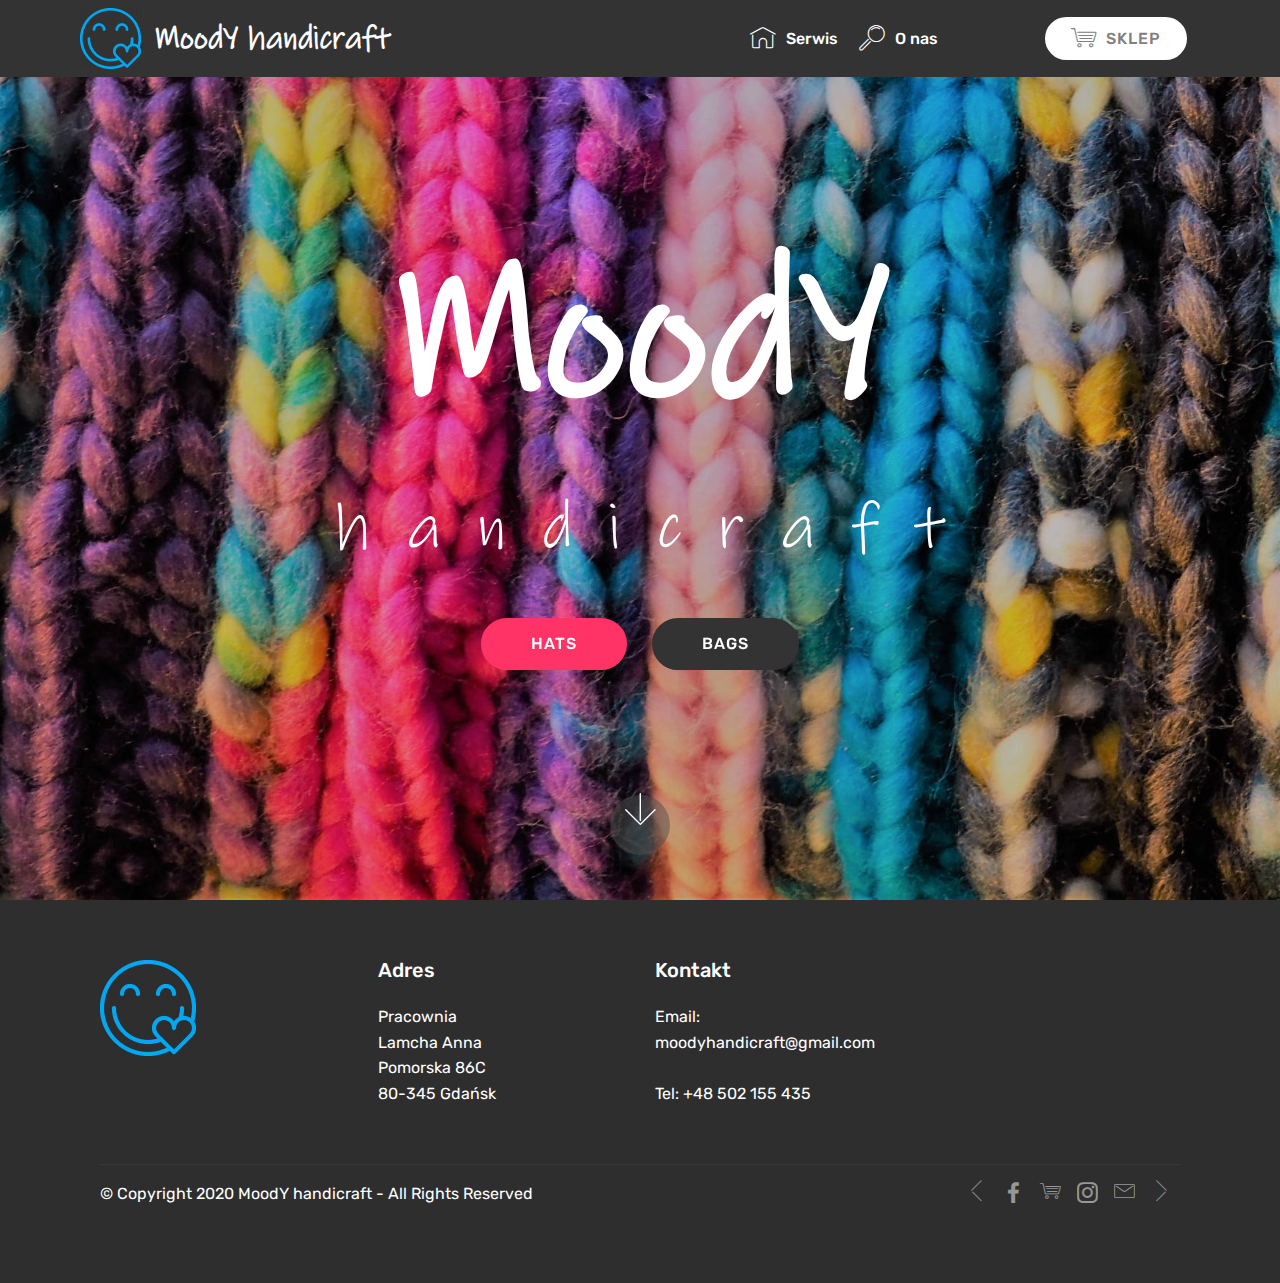
<file: index.html>
<!DOCTYPE html>
<html  >
<head>
  <!-- Site made with Mobirise Website Builder v4.11.6, https://mobirise.com -->
  <meta charset="UTF-8">
  <meta http-equiv="X-UA-Compatible" content="IE=edge">
  <meta name="generator" content="Mobirise v4.11.6, mobirise.com">
  <meta name="viewport" content="width=device-width, initial-scale=1, minimum-scale=1">
  <link rel="shortcut icon" href="assets/images/mood-122x122.png" type="image/x-icon">
  <meta name="description" content="">
  
  <title>MoodY</title>
  <link rel="stylesheet" href="assets/web/assets/mobirise-icons/mobirise-icons.css">
  <link rel="stylesheet" href="assets/bootstrap/css/bootstrap.min.css">
  <link rel="stylesheet" href="assets/bootstrap/css/bootstrap-grid.min.css">
  <link rel="stylesheet" href="assets/bootstrap/css/bootstrap-reboot.min.css">
  <link rel="stylesheet" href="assets/socicon/css/styles.css">
  <link rel="stylesheet" href="assets/tether/tether.min.css">
  <link rel="stylesheet" href="assets/dropdown/css/style.css">
  <link rel="stylesheet" href="assets/theme/css/style.css">
  <link href="assets/fonts/style.css" rel="stylesheet">
  <link rel="preload" as="style" href="assets/mobirise/css/mbr-additional.css"><link rel="stylesheet" href="assets/mobirise/css/mbr-additional.css" type="text/css">
  
  
  
</head>
<body>
  <section class="menu cid-qTkzRZLJNu" once="menu" id="menu1-0">

    

    <nav class="navbar navbar-expand beta-menu navbar-dropdown align-items-center navbar-fixed-top navbar-toggleable-sm">
        <button class="navbar-toggler navbar-toggler-right" type="button" data-toggle="collapse" data-target="#navbarSupportedContent" aria-controls="navbarSupportedContent" aria-expanded="false" aria-label="Toggle navigation">
            <div class="hamburger">
                <span></span>
                <span></span>
                <span></span>
                <span></span>
            </div>
        </button>
        <div class="menu-logo">
            <div class="navbar-brand">
                <span class="navbar-logo">
                    <a href="http://www.moodyhandicraft.pl">
                         <img src="assets/images/mood-122x122.png" alt="Mobirise" title="" style="height: 3.8rem;">
                    </a>
                </span>
                <span class="navbar-caption-wrap"><a class="navbar-caption text-white display-2" href="http://www.moodyhandicraft.pl">
                        MoodY handicraft</a></span>
            </div>
        </div>
        <div class="collapse navbar-collapse" id="navbarSupportedContent">
            <ul class="navbar-nav nav-dropdown" data-app-modern-menu="true"><li class="nav-item">
                    <a class="nav-link link text-white display-4" href="serwis.html">
                        <span class="mbri-home mbr-iconfont mbr-iconfont-btn"></span>
                        Serwis</a>
                </li>
                <li class="nav-item">
                    <a class="nav-link link text-white display-4" href="onas.html">
                        <span class="mbri-search mbr-iconfont mbr-iconfont-btn"></span>O nas &nbsp; &nbsp; &nbsp; &nbsp; &nbsp; &nbsp; &nbsp; &nbsp; &nbsp; &nbsp;&nbsp;</a>
                </li></ul>
            <div class="navbar-buttons mbr-section-btn"><a class="btn btn-sm btn-primary display-4" href="https://www.facebook.com/Moodyhandicraft-107567974042251" target="_blank"><span class="mbri-shopping-cart mbr-iconfont mbr-iconfont-btn"></span>
                    SKLEP</a></div>
        </div>
    </nav>
</section>

<section class="engine"><a href="https://mobirise.info/v">html templates</a></section><section class="cid-qTkA127IK8 mbr-fullscreen mbr-parallax-background" id="header2-1">

    

    

    <div class="container align-center">
        <div class="row justify-content-md-center">
            <div class="mbr-white col-md-10">
                <h1 class="mbr-section-title mbr-bold pb-3 mbr-fonts-style display-1">MoodY</h1>
                
                <p class="mbr-text pb-3 mbr-fonts-style display-5">h &nbsp;a &nbsp;n &nbsp;d &nbsp;i &nbsp;c &nbsp;r &nbsp;a &nbsp;f &nbsp;t</p>
                <div class="mbr-section-btn"><a class="btn btn-md btn-secondary display-4" href="hats.html">HATS</a>
                    <a class="btn btn-md btn-black display-4" href="page5.html">BAGS</a></div>
            </div>
        </div>
    </div>
    <div class="mbr-arrow hidden-sm-down" aria-hidden="true">
        <a href="#next">
            <i class="mbri-down mbr-iconfont"></i>
        </a>
    </div>
</section>

<section class="cid-qTkAaeaxX5" id="footer1-2">

    

    

    <div class="container">
        <div class="media-container-row content text-white">
            <div class="col-12 col-md-3">
                <div class="media-wrap">
                    <a href="http://www.moodyhandicraft.pl">
                        <img src="assets/images/mood-192x192.png" alt="Mobirise" title="">
                    </a>
                </div>
            </div>
            <div class="col-12 col-md-3 mbr-fonts-style display-7">
                <h5 class="pb-3">
                    Adres</h5>
                <p class="mbr-text">Pracownia <br>Lamcha Anna<br>Pomorska 86C&nbsp;<br>80-345 Gdańsk</p>
            </div>
            <div class="col-12 col-md-3 mbr-fonts-style display-7">
                <h5 class="pb-3">
                    Kontakt</h5>
                <p class="mbr-text">
                    Email: moodyhandicraft@gmail.com&nbsp;<br><br>Tel: +48 502 155 435&nbsp;<br><br></p>
            </div>
            <div class="col-12 col-md-3 mbr-fonts-style display-7">
                <h5 class="pb-3"></h5>
                <p class="mbr-text"></p>
            </div>
        </div>
        <div class="footer-lower">
            <div class="media-container-row">
                <div class="col-sm-12">
                    <hr>
                </div>
            </div>
            <div class="media-container-row mbr-white">
                <div class="col-sm-6 copyright">
                    <p class="mbr-text mbr-fonts-style display-7">
                        © Copyright 2020 MoodY handicraft - All Rights Reserved
                    </p>
                </div>
                <div class="col-md-6">
                    <div class="social-list align-right">
                        <div class="soc-item">
                            <a href="index.html" target="_blank">
                                <span class="mbr-iconfont mbr-iconfont-social mbri-arrow-prev"></span>
                            </a>
                        </div>
                        <div class="soc-item">
                            <a href="https://www.facebook.com/Moodyhandicraft-107567974042251" target="_blank">
                                <span class="mbr-iconfont mbr-iconfont-social socicon-facebook socicon"></span>
                            </a>
                        </div>
                        <div class="soc-item">
                            <a href="https://www.facebook.com/Moodyhandicraft-107567974042251" target="_blank">
                                <span class="mbr-iconfont mbr-iconfont-social mbri-shopping-cart"></span>
                            </a>
                        </div>
                        <div class="soc-item">
                            <a href="https://www.instagram.com/moodyhandicraft/?hl=pl" target="_blank">
                                <span class="mbr-iconfont mbr-iconfont-social socicon-instagram socicon"></span>
                            </a>
                        </div>
                        <div class="soc-item">
                            <a href="mailto:moodyhandicraft@gmail.com">
                                <span class="mbr-iconfont mbr-iconfont-social mbri-letter"></span>
                            </a>
                        </div>
                        <div class="soc-item">
                            <a href="hats.html" target="_blank">
                                <span class="mbr-iconfont mbr-iconfont-social mbri-arrow-next"></span>
                            </a>
                        </div>
                    </div>
                </div>
            </div>
        </div>
    </div>
</section>


  <script src="assets/web/assets/jquery/jquery.min.js"></script>
  <script src="assets/popper/popper.min.js"></script>
  <script src="assets/bootstrap/js/bootstrap.min.js"></script>
  <script src="assets/tether/tether.min.js"></script>
  <script src="assets/dropdown/js/nav-dropdown.js"></script>
  <script src="assets/dropdown/js/navbar-dropdown.js"></script>
  <script src="assets/touchswipe/jquery.touch-swipe.min.js"></script>
  <script src="assets/parallax/jarallax.min.js"></script>
  <script src="assets/smoothscroll/smooth-scroll.js"></script>
  <script src="assets/theme/js/script.js"></script>
  
  
</body>
</html>
</file>
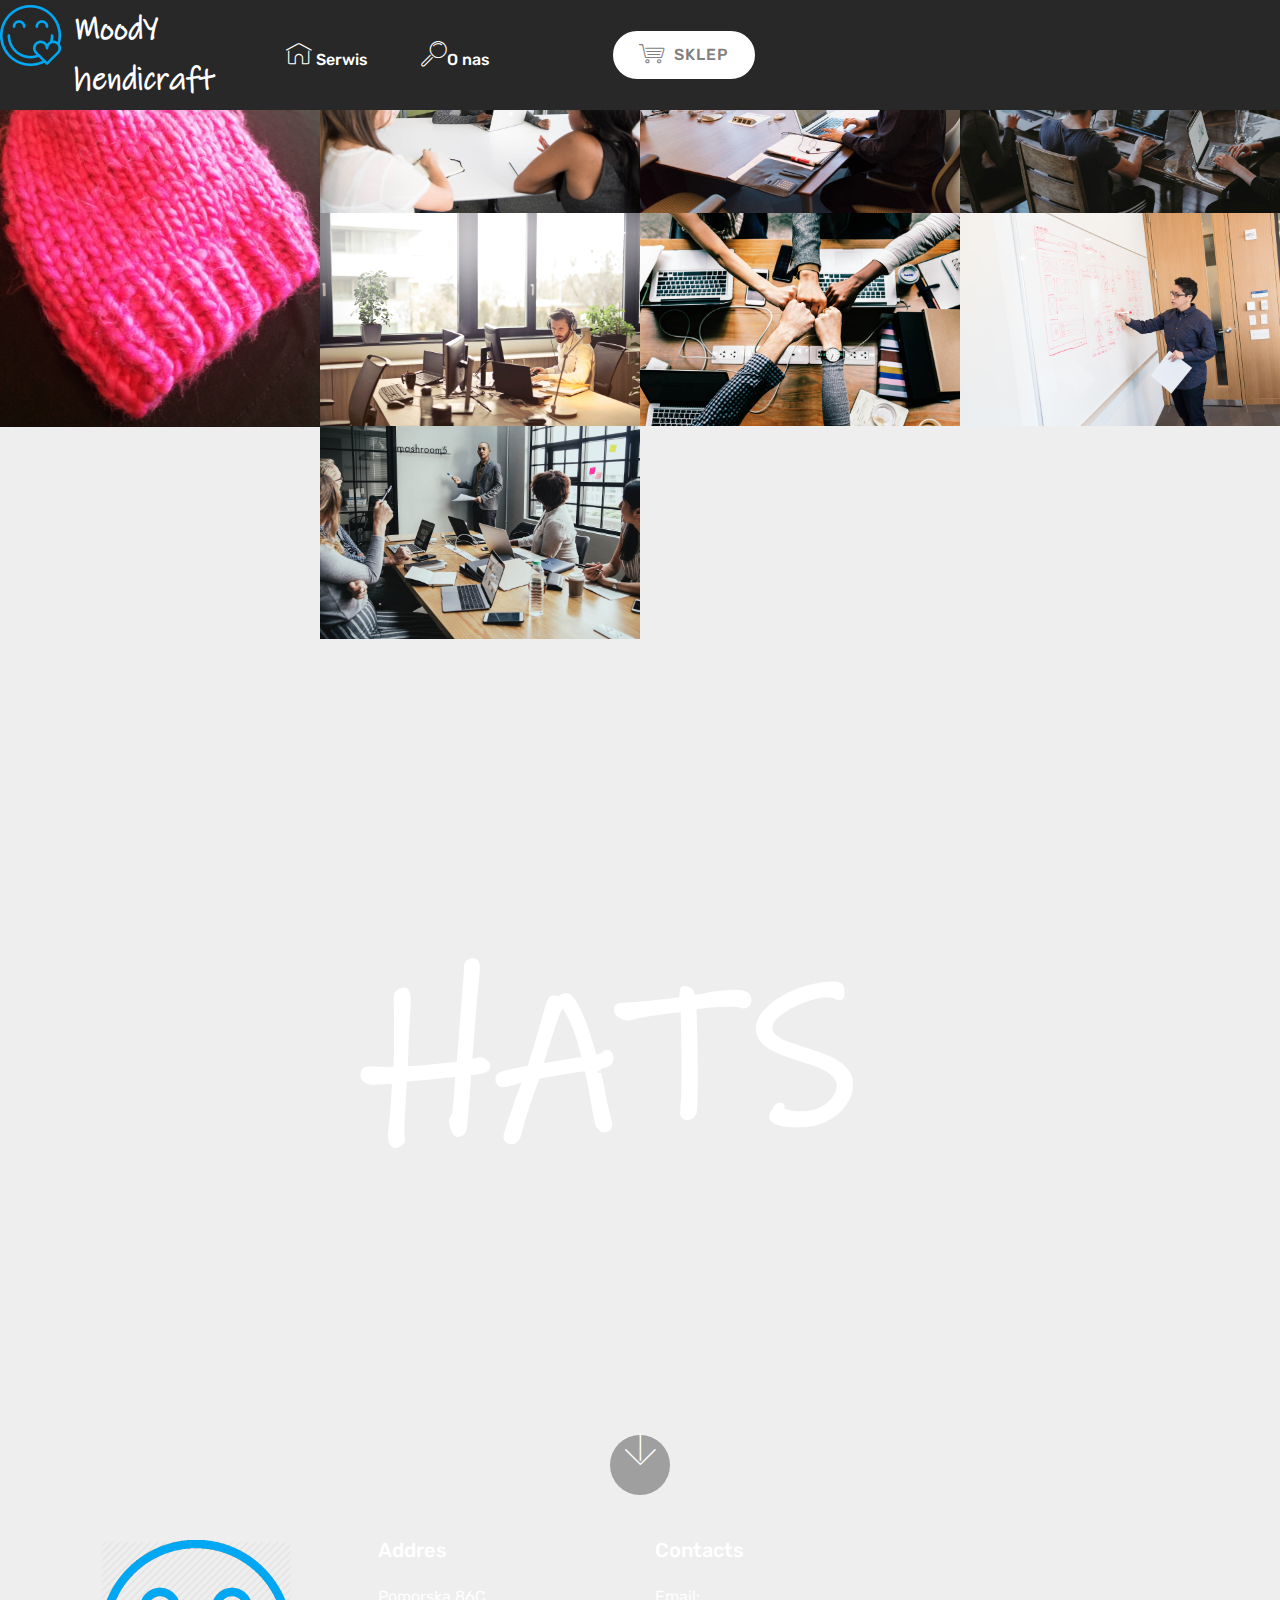
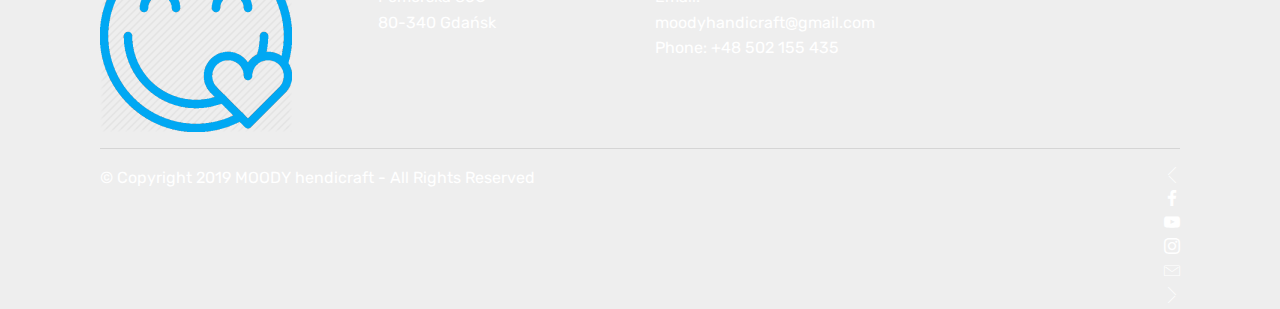
<file: Hats.html>
<!DOCTYPE html>
<html  >
<head>
  <!-- Site made with Mobirise Website Builder v4.11.6, https://mobirise.com -->
  <meta charset="UTF-8">
  <meta http-equiv="X-UA-Compatible" content="IE=edge">
  <meta name="generator" content="Mobirise v4.11.6, mobirise.com">
  <meta name="viewport" content="width=device-width, initial-scale=1, minimum-scale=1">
  <link rel="shortcut icon" href="assets/images/mood-122x122.png" type="image/x-icon">
  <meta name="description" content="">
  
  <title>Hats</title>
  <link rel="stylesheet" href="assets/web/assets/mobirise-icons/mobirise-icons.css">
  <link rel="stylesheet" href="assets/bootstrap/css/bootstrap.min.css">
  <link rel="stylesheet" href="assets/bootstrap/css/bootstrap-grid.min.css">
  <link rel="stylesheet" href="assets/bootstrap/css/bootstrap-reboot.min.css">
  <link rel="stylesheet" href="assets/socicon/css/styles.css">
  <link rel="stylesheet" href="assets/dropdown/css/style.css">
  <link rel="stylesheet" href="assets/tether/tether.min.css">
  <link rel="stylesheet" href="assets/theme/css/style.css">
  <link rel="stylesheet" href="assets/gallery/style.css">
  <link href="assets/fonts/style.css" rel="stylesheet">
  <link rel="preload" as="style" href="assets/mobirise/css/mbr-additional.css"><link rel="stylesheet" href="assets/mobirise/css/mbr-additional.css" type="text/css">
  
  
  
</head>
<body>
  <section class="menu cid-rIuux49rGw" once="menu" id="menu1-8">

    

    <nav class="navbar navbar-expand beta-menu navbar-dropdown align-items-center navbar-fixed-top navbar-toggleable-sm">
        <button class="navbar-toggler navbar-toggler-right" type="button" data-toggle="collapse" data-target="#navbarSupportedContent" aria-controls="navbarSupportedContent" aria-expanded="false" aria-label="Toggle navigation">
            <div class="hamburger">
                <span></span>
                <span></span>
                <span></span>
                <span></span>
            </div>
        </button>
        <div class="menu-logo">
            <div class="navbar-brand">
                <span class="navbar-logo">
                    <a href="http://www.moodyhandicraft.pl">
                         <img src="assets/images/mood-122x122.png" alt="Mobirise" title="" style="height: 3.8rem;">
                    </a>
                </span>
                <span class="navbar-caption-wrap"><a class="navbar-caption text-white display-2" href="https://mobirise.com">
                        MoodY hendicraft</a></span>
            </div>
        </div>
        <div class="collapse navbar-collapse" id="navbarSupportedContent">
            <ul class="navbar-nav nav-dropdown" data-app-modern-menu="true"><li class="nav-item">
                    <a class="nav-link link text-white display-4" href="page4.html">
                        <span class="mbri-home mbr-iconfont mbr-iconfont-btn"></span>
                        Serwis</a>
                </li>
                <li class="nav-item">
                    <a class="nav-link link text-white display-4" href="page3.html">
                        <span class="mbri-search mbr-iconfont mbr-iconfont-btn"></span>O nas &nbsp; &nbsp; &nbsp; &nbsp; &nbsp; &nbsp; &nbsp; &nbsp; &nbsp; &nbsp;&nbsp;</a>
                </li></ul>
            <div class="navbar-buttons mbr-section-btn"><a class="btn btn-sm btn-primary display-4" href="https://www.facebook.com/pg/Moodyhandicraft-107567974042251/shop" target="_blank"><span class="mbri-shopping-cart mbr-iconfont mbr-iconfont-btn"></span>
                    SKLEP</a></div>
        </div>
    </nav>
</section>

<section class="engine"><a href="https://mobirise.info/l">free site templates</a></section><section class="mbr-gallery mbr-slider-carousel cid-rIuvQ78kHE" id="gallery3-c">

    

    <div>
        <div><!-- Filter --><!-- Gallery --><div class="mbr-gallery-row"><div class="mbr-gallery-layout-default"><div><div><div class="mbr-gallery-item mbr-gallery-item--p0" data-video-url="false" data-tags="Niesamowite"><div href="#lb-gallery3-c" data-slide-to="0" data-toggle="modal"><img src="assets/images/img-20191117-110712-2000x2667-800x1067.jpg" alt="" title=""><span class="icon-focus"></span></div></div><div class="mbr-gallery-item mbr-gallery-item--p0" data-video-url="false" data-tags="Wrażliwe"><div href="#lb-gallery3-c" data-slide-to="1" data-toggle="modal"><img src="assets/images/background2.jpg" alt="" title=""><span class="icon-focus"></span></div></div><div class="mbr-gallery-item mbr-gallery-item--p0" data-video-url="false" data-tags="Twórcze"><div href="#lb-gallery3-c" data-slide-to="2" data-toggle="modal"><img src="assets/images/background3.jpg" alt="" title=""><span class="icon-focus"></span></div></div><div class="mbr-gallery-item mbr-gallery-item--p0" data-video-url="false" data-tags="Animowane"><div href="#lb-gallery3-c" data-slide-to="3" data-toggle="modal"><img src="assets/images/background4.jpg" alt="" title=""><span class="icon-focus"></span></div></div><div class="mbr-gallery-item mbr-gallery-item--p0" data-video-url="false" data-tags="Niesamowite"><div href="#lb-gallery3-c" data-slide-to="4" data-toggle="modal"><img src="assets/images/background5.jpg" alt="" title=""><span class="icon-focus"></span></div></div><div class="mbr-gallery-item mbr-gallery-item--p0" data-video-url="false" data-tags="Niesamowite"><div href="#lb-gallery3-c" data-slide-to="5" data-toggle="modal"><img src="assets/images/background6.jpg" alt="" title=""><span class="icon-focus"></span></div></div><div class="mbr-gallery-item mbr-gallery-item--p0" data-video-url="false" data-tags="Wrażliwe"><div href="#lb-gallery3-c" data-slide-to="6" data-toggle="modal"><img src="assets/images/background7.jpg" alt="" title=""><span class="icon-focus"></span></div></div><div class="mbr-gallery-item mbr-gallery-item--p0" data-video-url="false" data-tags="Animowane"><div href="#lb-gallery3-c" data-slide-to="7" data-toggle="modal"><img src="assets/images/background8.jpg" alt="" title=""><span class="icon-focus"></span></div></div></div></div><div class="clearfix"></div></div></div><!-- Lightbox --><div data-app-prevent-settings="" class="mbr-slider modal fade carousel slide" tabindex="-1" data-keyboard="true" data-interval="false" id="lb-gallery3-c"><div class="modal-dialog"><div class="modal-content"><div class="modal-body"><div class="carousel-inner"><div class="carousel-item active"><img src="assets/images/img-20191117-110712-2000x2667.jpg" alt="" title=""></div><div class="carousel-item"><img src="assets/images/background2.jpg" alt="" title=""></div><div class="carousel-item"><img src="assets/images/background3.jpg" alt="" title=""></div><div class="carousel-item"><img src="assets/images/background4.jpg" alt="" title=""></div><div class="carousel-item"><img src="assets/images/background5.jpg" alt="" title=""></div><div class="carousel-item"><img src="assets/images/background6.jpg" alt="" title=""></div><div class="carousel-item"><img src="assets/images/background7.jpg" alt="" title=""></div><div class="carousel-item"><img src="assets/images/background8.jpg" alt="" title=""></div></div><a class="carousel-control carousel-control-prev" role="button" data-slide="prev" href="#lb-gallery3-c"><span class="mbri-left mbr-iconfont" aria-hidden="true"></span><span class="sr-only">Previous</span></a><a class="carousel-control carousel-control-next" role="button" data-slide="next" href="#lb-gallery3-c"><span class="mbri-right mbr-iconfont" aria-hidden="true"></span><span class="sr-only">Next</span></a><a class="close" href="#" role="button" data-dismiss="modal"><span class="sr-only">Close</span></a></div></div></div></div></div>
    </div>

</section>

<section class="cid-rIuux5ie5N mbr-fullscreen mbr-parallax-background" id="header2-9">

    

    

    <div class="container align-center">
        <div class="row justify-content-md-center">
            <div class="mbr-white col-md-10">
                <h1 class="mbr-section-title mbr-bold pb-3 mbr-fonts-style display-1">HATS&nbsp;</h1>
                
                <p class="mbr-text pb-3 mbr-fonts-style display-5"></p>
                
            </div>
        </div>
    </div>
    <div class="mbr-arrow hidden-sm-down" aria-hidden="true">
        <a href="#next">
            <i class="mbri-down mbr-iconfont"></i>
        </a>
    </div>
</section>

<section class="cid-rIuux6jLTH" id="footer1-a">

    

    

    <div class="container">
        <div class="media-container-row content text-white">
            <div class="col-12 col-md-3">
                <div class="media-wrap">
                    <a href="http://www.moodyhandicraft.pl">
                        <img src="assets/images/mood-192x192.png" alt="Mobirise" title="">
                    </a>
                </div>
            </div>
            <div class="col-12 col-md-3 mbr-fonts-style display-7">
                <h5 class="pb-3">
                    Addres</h5>
                <p class="mbr-text">Pomorska 86C&nbsp;<br>80-340 Gdańsk</p>
            </div>
            <div class="col-12 col-md-3 mbr-fonts-style display-7">
                <h5 class="pb-3">
                    Contacts
                </h5>
                <p class="mbr-text">
                    Email: moodyhandicraft@gmail.com&nbsp;<br>Phone: +48 502 155 435&nbsp;<br><br></p>
            </div>
            <div class="col-12 col-md-3 mbr-fonts-style display-7">
                <h5 class="pb-3"></h5>
                <p class="mbr-text"></p>
            </div>
        </div>
        <div class="footer-lower">
            <div class="media-container-row">
                <div class="col-sm-12">
                    <hr>
                </div>
            </div>
            <div class="media-container-row mbr-white">
                <div class="col-sm-6 copyright">
                    <p class="mbr-text mbr-fonts-style display-7">
                        © Copyright 2019 MOODY hendicraft - All Rights Reserved
                    </p>
                </div>
                <div class="col-md-6">
                    <div class="social-list align-right">
                        <div class="soc-item">
                            <a href="https://twitter.com/mobirise" target="_blank">
                                <span class="mbr-iconfont mbr-iconfont-social mbri-arrow-prev"></span>
                            </a>
                        </div>
                        <div class="soc-item">
                            <a href="https://www.facebook.com/Moodyhandicraft" target="_blank">
                                <span class="mbr-iconfont mbr-iconfont-social socicon-facebook socicon"></span>
                            </a>
                        </div>
                        <div class="soc-item">
                            <a href="https://www.youtube.com/c/moodyhandicraft" target="_blank">
                                <span class="mbr-iconfont mbr-iconfont-social socicon-youtube socicon"></span>
                            </a>
                        </div>
                        <div class="soc-item">
                            <a href="https://instagram.com/mobirise" target="_blank">
                                <span class="socicon-instagram socicon mbr-iconfont mbr-iconfont-social"></span>
                            </a>
                        </div>
                        <div class="soc-item">
                            <a href="mailto:moodyhandicraft@gmail.com">
                                <span class="mbr-iconfont mbr-iconfont-social mbri-letter"></span>
                            </a>
                        </div>
                        <div class="soc-item">
                            <a href="https://www.behance.net/Mobirise" target="_blank">
                                <span class="mbr-iconfont mbr-iconfont-social mbri-arrow-next"></span>
                            </a>
                        </div>
                    </div>
                </div>
            </div>
        </div>
    </div>
</section>


  <script src="assets/web/assets/jquery/jquery.min.js"></script>
  <script src="assets/popper/popper.min.js"></script>
  <script src="assets/bootstrap/js/bootstrap.min.js"></script>
  <script src="assets/smoothscroll/smooth-scroll.js"></script>
  <script src="assets/dropdown/js/nav-dropdown.js"></script>
  <script src="assets/dropdown/js/navbar-dropdown.js"></script>
  <script src="assets/touchswipe/jquery.touch-swipe.min.js"></script>
  <script src="assets/tether/tether.min.js"></script>
  <script src="assets/bootstrapcarouselswipe/bootstrap-carousel-swipe.js"></script>
  <script src="assets/parallax/jarallax.min.js"></script>
  <script src="assets/vimeoplayer/jquery.mb.vimeo_player.js"></script>
  <script src="assets/masonry/masonry.pkgd.min.js"></script>
  <script src="assets/imagesloaded/imagesloaded.pkgd.min.js"></script>
  <script src="assets/theme/js/script.js"></script>
  <script src="assets/slidervideo/script.js"></script>
  <script src="assets/gallery/player.min.js"></script>
  <script src="assets/gallery/script.js"></script>
  
  
</body>
</html>
</file>
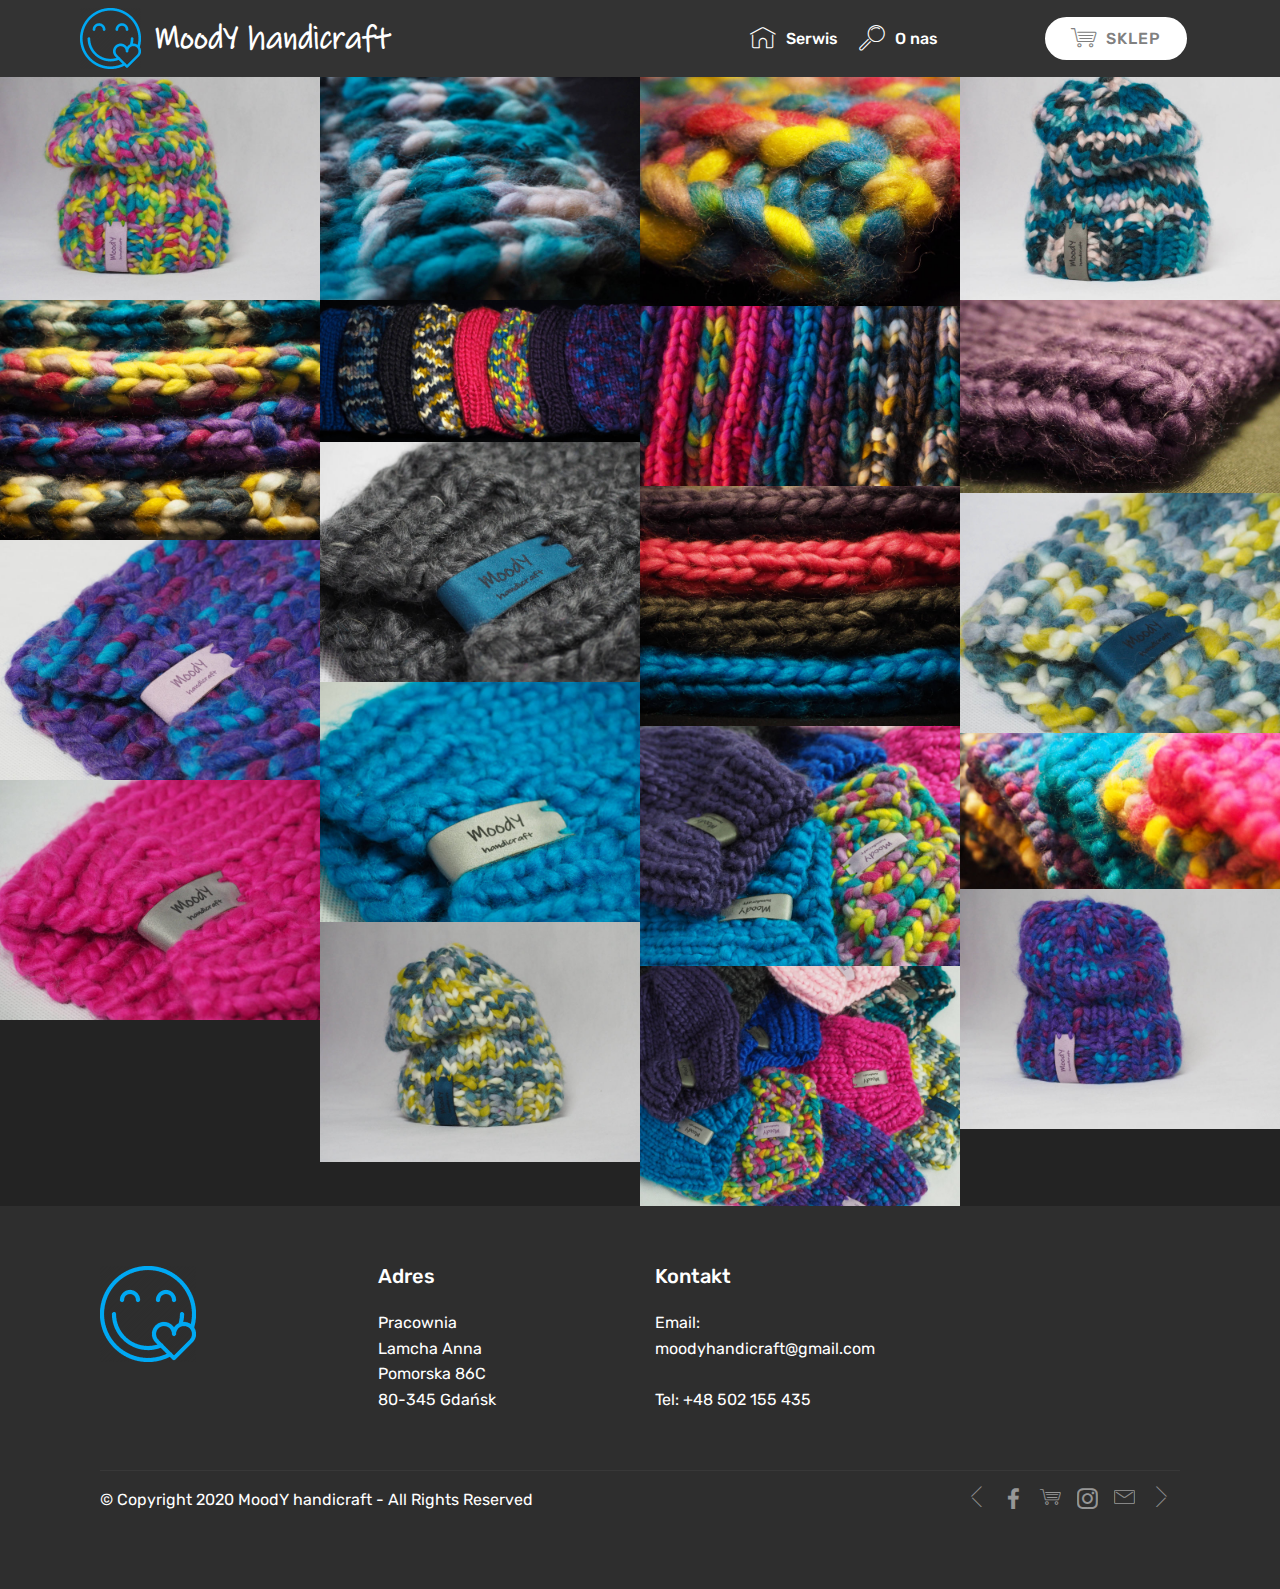
<file: hats.html>
<!DOCTYPE html>
<html  >
<head>
  <!-- Site made with Mobirise Website Builder v4.11.6, https://mobirise.com -->
  <meta charset="UTF-8">
  <meta http-equiv="X-UA-Compatible" content="IE=edge">
  <meta name="generator" content="Mobirise v4.11.6, mobirise.com">
  <meta name="viewport" content="width=device-width, initial-scale=1, minimum-scale=1">
  <link rel="shortcut icon" href="assets/images/mood-122x122.png" type="image/x-icon">
  <meta name="description" content="">
  
  <title>Hats</title>
  <link rel="stylesheet" href="assets/web/assets/mobirise-icons/mobirise-icons.css">
  <link rel="stylesheet" href="assets/bootstrap/css/bootstrap.min.css">
  <link rel="stylesheet" href="assets/bootstrap/css/bootstrap-grid.min.css">
  <link rel="stylesheet" href="assets/bootstrap/css/bootstrap-reboot.min.css">
  <link rel="stylesheet" href="assets/socicon/css/styles.css">
  <link rel="stylesheet" href="assets/dropdown/css/style.css">
  <link rel="stylesheet" href="assets/tether/tether.min.css">
  <link rel="stylesheet" href="assets/theme/css/style.css">
  <link rel="stylesheet" href="assets/gallery/style.css">
  <link href="assets/fonts/style.css" rel="stylesheet">
  <link rel="preload" as="style" href="assets/mobirise/css/mbr-additional.css"><link rel="stylesheet" href="assets/mobirise/css/mbr-additional.css" type="text/css">
  
  
  
</head>
<body>
  <section class="menu cid-rIzj2u2ySm" once="menu" id="menu1-q">

    

    <nav class="navbar navbar-expand beta-menu navbar-dropdown align-items-center navbar-fixed-top navbar-toggleable-sm">
        <button class="navbar-toggler navbar-toggler-right" type="button" data-toggle="collapse" data-target="#navbarSupportedContent" aria-controls="navbarSupportedContent" aria-expanded="false" aria-label="Toggle navigation">
            <div class="hamburger">
                <span></span>
                <span></span>
                <span></span>
                <span></span>
            </div>
        </button>
        <div class="menu-logo">
            <div class="navbar-brand">
                <span class="navbar-logo">
                    <a href="http://www.moodyhandicraft.pl">
                         <img src="assets/images/mood-122x122.png" alt="Mobirise" title="" style="height: 3.8rem;">
                    </a>
                </span>
                <span class="navbar-caption-wrap"><a class="navbar-caption text-white display-2" href="http://www.moodyhandicraft.pl">
                        MoodY handicraft</a></span>
            </div>
        </div>
        <div class="collapse navbar-collapse" id="navbarSupportedContent">
            <ul class="navbar-nav nav-dropdown" data-app-modern-menu="true"><li class="nav-item">
                    <a class="nav-link link text-white display-4" href="serwis.html">
                        <span class="mbri-home mbr-iconfont mbr-iconfont-btn"></span>
                        Serwis</a>
                </li>
                <li class="nav-item">
                    <a class="nav-link link text-white display-4" href="onas.html">
                        <span class="mbri-search mbr-iconfont mbr-iconfont-btn"></span>O nas &nbsp; &nbsp; &nbsp; &nbsp; &nbsp; &nbsp; &nbsp; &nbsp; &nbsp; &nbsp;&nbsp;</a>
                </li></ul>
            <div class="navbar-buttons mbr-section-btn"><a class="btn btn-sm btn-primary display-4" href="https://www.facebook.com/Moodyhandicraft-107567974042251" target="_blank"><span class="mbri-shopping-cart mbr-iconfont mbr-iconfont-btn"></span>
                    SKLEP</a></div>
        </div>
    </nav>
</section>

<section class="engine"><a href="https://mobirise.info/k">develop own website</a></section><section class="mbr-gallery mbr-slider-carousel cid-rIzj2uU79G" id="gallery3-r">

    

    <div>
        <div><!-- Filter --><!-- Gallery --><div class="mbr-gallery-row"><div class="mbr-gallery-layout-default"><div><div><div class="mbr-gallery-item mbr-gallery-item--p0" data-video-url="false" data-tags="Niesamowite"><div href="#lb-gallery3-r" data-slide-to="0" data-toggle="modal"><img src="assets/images/pc080200-2000x1500-800x600.jpg" alt="" title=""><span class="icon-focus"></span></div></div><div class="mbr-gallery-item mbr-gallery-item--p0" data-video-url="false" data-tags="Niesamowite"><div href="#lb-gallery3-r" data-slide-to="1" data-toggle="modal"><img src="assets/images/pb240035-2000x1500-800x600.jpg" alt="" title=""><span class="icon-focus"></span></div></div><div class="mbr-gallery-item mbr-gallery-item--p0" data-video-url="false" data-tags="Twórcze"><div href="#lb-gallery3-r" data-slide-to="2" data-toggle="modal"><img src="assets/images/pb230027-2000x1537-800x615.jpg" alt="" title=""><span class="icon-focus"></span></div></div><div class="mbr-gallery-item mbr-gallery-item--p0" data-video-url="false" data-tags="Wrażliwe"><div href="#lb-gallery3-r" data-slide-to="3" data-toggle="modal"><img src="assets/images/pc080205-2000x1500-800x600.jpg" alt="" title=""><span class="icon-focus"></span></div></div><div class="mbr-gallery-item mbr-gallery-item--p0" data-video-url="false" data-tags="Animowane"><div href="#lb-gallery3-r" data-slide-to="4" data-toggle="modal"><img src="assets/images/pb230028-2000x1500-800x600.jpg" alt="" title=""><span class="icon-focus"></span></div></div><div class="mbr-gallery-item mbr-gallery-item--p0" data-video-url="false" data-tags="Niesamowite"><div href="#lb-gallery3-r" data-slide-to="5" data-toggle="modal"><img src="assets/images/pb230039-2000x887-800x355.jpg" alt="" title=""><span class="icon-focus"></span></div></div><div class="mbr-gallery-item mbr-gallery-item--p0" data-video-url="false" data-tags="Wrażliwe"><div href="#lb-gallery3-r" data-slide-to="6" data-toggle="modal"><img src="assets/images/pb230016-2000x1500-800x484.jpeg" alt="" title=""><span class="icon-focus"></span></div></div><div class="mbr-gallery-item mbr-gallery-item--p0" data-video-url="false" data-tags="Niesamowite"><div href="#lb-gallery3-r" data-slide-to="7" data-toggle="modal"><img src="assets/images/pb240063-2000x1125-800x450.jpg" alt="" title=""><span class="icon-focus"></span></div></div><div class="mbr-gallery-item mbr-gallery-item--p0" data-video-url="false" data-tags="Niesamowite"><div href="#lb-gallery3-r" data-slide-to="8" data-toggle="modal"><img src="assets/images/pc080146-2000x1500-800x600.jpg" alt="" title=""><span class="icon-focus"></span></div></div><div class="mbr-gallery-item mbr-gallery-item--p0" data-video-url="false" data-tags="Animowane"><div href="#lb-gallery3-r" data-slide-to="9" data-toggle="modal"><img src="assets/images/pb230030-2000x1500-800x600.jpg" alt="" title=""><span class="icon-focus"></span></div></div><div class="mbr-gallery-item mbr-gallery-item--p0" data-video-url="false" data-tags="Niesamowite"><div href="#lb-gallery3-r" data-slide-to="10" data-toggle="modal"><img src="assets/images/pc080179-2000x1500-800x600.jpg" alt="" title=""><span class="icon-focus"></span></div></div><div class="mbr-gallery-item mbr-gallery-item--p0" data-video-url="false" data-tags="Niesamowite"><div href="#lb-gallery3-r" data-slide-to="11" data-toggle="modal"><img src="assets/images/pc080173-2000x1500-800x600.jpg" alt="" title=""><span class="icon-focus"></span></div></div><div class="mbr-gallery-item mbr-gallery-item--p0" data-video-url="false" data-tags="Niesamowite"><div href="#lb-gallery3-r" data-slide-to="12" data-toggle="modal"><img src="assets/images/pc080147-2000x1500-800x600.jpg" alt="" title=""><span class="icon-focus"></span></div></div><div class="mbr-gallery-item mbr-gallery-item--p0" data-video-url="false" data-tags="Niesamowite"><div href="#lb-gallery3-r" data-slide-to="13" data-toggle="modal"><img src="assets/images/pc080191-2000x1500-800x600.jpg" alt="" title=""><span class="icon-focus"></span></div></div><div class="mbr-gallery-item mbr-gallery-item--p0" data-video-url="false" data-tags="Niesamowite"><div href="#lb-gallery3-r" data-slide-to="14" data-toggle="modal"><img src="assets/images/pb240075-2000x1125-800x389.jpeg" alt="" title=""><span class="icon-focus"></span></div></div><div class="mbr-gallery-item mbr-gallery-item--p0" data-video-url="false" data-tags="Niesamowite"><div href="#lb-gallery3-r" data-slide-to="15" data-toggle="modal"><img src="assets/images/pc080164-2000x1500-800x600.jpg" alt="" title=""><span class="icon-focus"></span></div></div><div class="mbr-gallery-item mbr-gallery-item--p0" data-video-url="false" data-tags="Niesamowite"><div href="#lb-gallery3-r" data-slide-to="16" data-toggle="modal"><img src="assets/images/pc080206-2000x1500-800x600.jpg" alt="" title=""><span class="icon-focus"></span></div></div><div class="mbr-gallery-item mbr-gallery-item--p0" data-video-url="false" data-tags="Niesamowite"><div href="#lb-gallery3-r" data-slide-to="17" data-toggle="modal"><img src="assets/images/pc080199-2000x1500-800x600.jpg" alt="" title=""><span class="icon-focus"></span></div></div><div class="mbr-gallery-item mbr-gallery-item--p0" data-video-url="false" data-tags="Niesamowite"><div href="#lb-gallery3-r" data-slide-to="18" data-toggle="modal"><img src="assets/images/pc080189-2000x1500-800x600.jpg" alt="" title=""><span class="icon-focus"></span></div></div></div></div><div class="clearfix"></div></div></div><!-- Lightbox --><div data-app-prevent-settings="" class="mbr-slider modal fade carousel slide" tabindex="-1" data-keyboard="true" data-interval="false" id="lb-gallery3-r"><div class="modal-dialog"><div class="modal-content"><div class="modal-body"><div class="carousel-inner"><div class="carousel-item"><img src="assets/images/pc080200-2000x1500.jpg" alt="" title=""></div><div class="carousel-item"><img src="assets/images/pb240035-2000x1500.jpg" alt="" title=""></div><div class="carousel-item"><img src="assets/images/pb230027-2000x1537.jpg" alt="" title=""></div><div class="carousel-item"><img src="assets/images/pc080205-2000x1500.jpg" alt="" title=""></div><div class="carousel-item"><img src="assets/images/pb230028-2000x1500.jpg" alt="" title=""></div><div class="carousel-item"><img src="assets/images/pb230039-2000x887.jpg" alt="" title=""></div><div class="carousel-item"><img src="assets/images/pb230016-2000x1500.jpeg" alt="" title=""></div><div class="carousel-item"><img src="assets/images/pb240063-2000x1125.jpg" alt="" title=""></div><div class="carousel-item"><img src="assets/images/pc080146-2000x1500.jpg" alt="" title=""></div><div class="carousel-item"><img src="assets/images/pb230030-2000x1500.jpg" alt="" title=""></div><div class="carousel-item"><img src="assets/images/pc080179-2000x1500.jpg" alt="" title=""></div><div class="carousel-item active"><img src="assets/images/pc080173-2000x1500.jpg" alt="" title=""></div><div class="carousel-item"><img src="assets/images/pc080147-2000x1500.jpg" alt="" title=""></div><div class="carousel-item"><img src="assets/images/pc080191-2000x1500.jpg" alt="" title=""></div><div class="carousel-item"><img src="assets/images/pb240075-2000x1125.jpeg" alt="" title=""></div><div class="carousel-item"><img src="assets/images/pc080164-2000x1500.jpg" alt="" title=""></div><div class="carousel-item"><img src="assets/images/pc080206-2000x1500.jpg" alt="" title=""></div><div class="carousel-item"><img src="assets/images/pc080199-2000x1500.jpg" alt="" title=""></div><div class="carousel-item"><img src="assets/images/pc080189-2000x1500.jpg" alt="" title=""></div></div><a class="carousel-control carousel-control-prev" role="button" data-slide="prev" href="#lb-gallery3-r"><span class="mbri-left mbr-iconfont" aria-hidden="true"></span><span class="sr-only">Previous</span></a><a class="carousel-control carousel-control-next" role="button" data-slide="next" href="#lb-gallery3-r"><span class="mbri-right mbr-iconfont" aria-hidden="true"></span><span class="sr-only">Next</span></a><a class="close" href="#" role="button" data-dismiss="modal"><span class="sr-only">Close</span></a></div></div></div></div></div>
    </div>

</section>

<section class="cid-rIzj2wzVEZ" id="footer1-s">

    

    

    <div class="container">
        <div class="media-container-row content text-white">
            <div class="col-12 col-md-3">
                <div class="media-wrap">
                    <a href="http://www.moodyhandicraft.pl">
                        <img src="assets/images/mood-192x192.png" alt="Mobirise" title="">
                    </a>
                </div>
            </div>
            <div class="col-12 col-md-3 mbr-fonts-style display-7">
                <h5 class="pb-3">
                    Adres</h5>
                <p class="mbr-text">Pracownia 
<br>Lamcha Anna
<br>Pomorska 86C 
<br>80-345 Gdańsk</p>
            </div>
            <div class="col-12 col-md-3 mbr-fonts-style display-7">
                <h5 class="pb-3">Kontakt</h5>
                <p class="mbr-text">
                    Email: moodyhandicraft@gmail.com&nbsp;<br><br>Tel: +48 502 155 435&nbsp;<br><br></p>
            </div>
            <div class="col-12 col-md-3 mbr-fonts-style display-7">
                <h5 class="pb-3"></h5>
                <p class="mbr-text"></p>
            </div>
        </div>
        <div class="footer-lower">
            <div class="media-container-row">
                <div class="col-sm-12">
                    <hr>
                </div>
            </div>
            <div class="media-container-row mbr-white">
                <div class="col-sm-6 copyright">
                    <p class="mbr-text mbr-fonts-style display-7">
                        © Copyright 2020 MoodY handicraft - All Rights Reserved
                    </p>
                </div>
                <div class="col-md-6">
                    <div class="social-list align-right">
                        <div class="soc-item">
                            <a href="index.html" target="_blank">
                                <span class="mbr-iconfont mbr-iconfont-social mbri-arrow-prev"></span>
                            </a>
                        </div>
                        <div class="soc-item">
                            <a href="https://www.facebook.com/Moodyhandicraft-107567974042251" target="_blank">
                                <span class="mbr-iconfont mbr-iconfont-social socicon-facebook socicon"></span>
                            </a>
                        </div>
                        <div class="soc-item">
                            <a href="https://www.facebook.com/Moodyhandicraft-107567974042251" target="_blank">
                                <span class="mbr-iconfont mbr-iconfont-social mbri-shopping-cart"></span>
                            </a>
                        </div>
                        <div class="soc-item">
                            <a href="https://www.instagram.com/moodyhandicraft/?hl=pl" target="_blank">
                                <span class="mbr-iconfont mbr-iconfont-social socicon-instagram socicon"></span>
                            </a>
                        </div>
                        <div class="soc-item">
                            <a href="mailto:moodyhandicraft@gmail.com">
                                <span class="mbr-iconfont mbr-iconfont-social mbri-letter"></span>
                            </a>
                        </div>
                        <div class="soc-item">
                            <a href="page5.html" target="_blank">
                                <span class="mbr-iconfont mbr-iconfont-social mbri-arrow-next"></span>
                            </a>
                        </div>
                    </div>
                </div>
            </div>
        </div>
    </div>
</section>


  <script src="assets/web/assets/jquery/jquery.min.js"></script>
  <script src="assets/popper/popper.min.js"></script>
  <script src="assets/bootstrap/js/bootstrap.min.js"></script>
  <script src="assets/smoothscroll/smooth-scroll.js"></script>
  <script src="assets/dropdown/js/nav-dropdown.js"></script>
  <script src="assets/dropdown/js/navbar-dropdown.js"></script>
  <script src="assets/tether/tether.min.js"></script>
  <script src="assets/masonry/masonry.pkgd.min.js"></script>
  <script src="assets/imagesloaded/imagesloaded.pkgd.min.js"></script>
  <script src="assets/bootstrapcarouselswipe/bootstrap-carousel-swipe.js"></script>
  <script src="assets/vimeoplayer/jquery.mb.vimeo_player.js"></script>
  <script src="assets/touchswipe/jquery.touch-swipe.min.js"></script>
  <script src="assets/theme/js/script.js"></script>
  <script src="assets/gallery/player.min.js"></script>
  <script src="assets/gallery/script.js"></script>
  <script src="assets/slidervideo/script.js"></script>
  
  
</body>
</html>
</file>
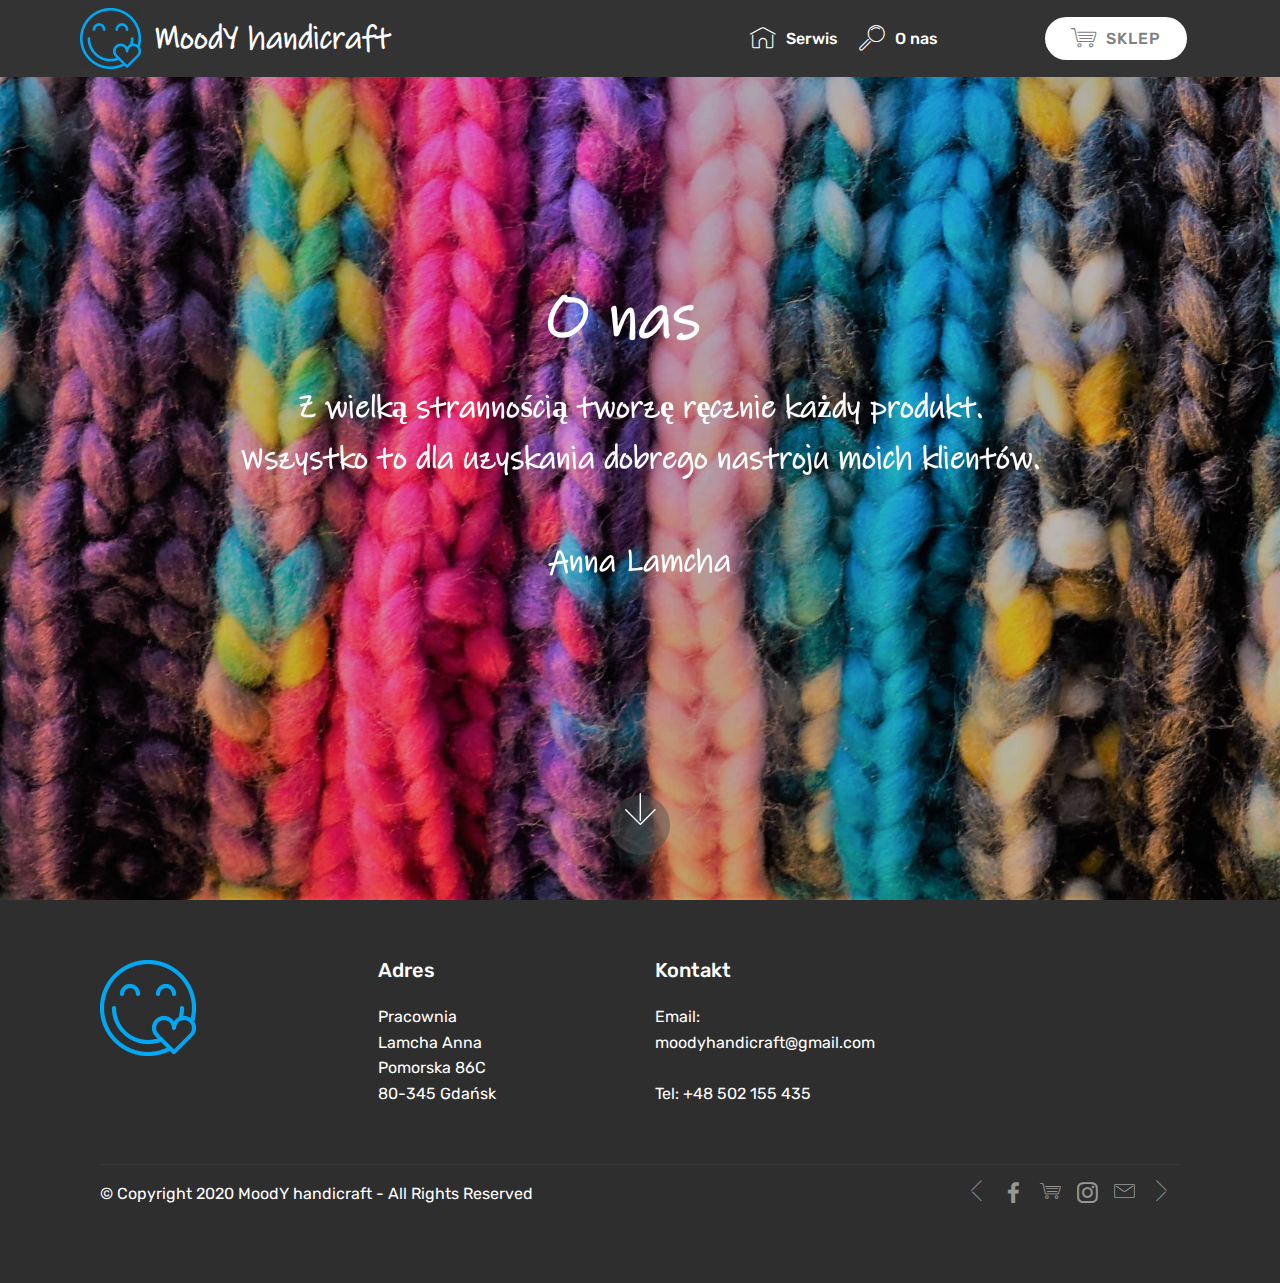
<file: onas.html>
<!DOCTYPE html>
<html  >
<head>
  <!-- Site made with Mobirise Website Builder v4.11.6, https://mobirise.com -->
  <meta charset="UTF-8">
  <meta http-equiv="X-UA-Compatible" content="IE=edge">
  <meta name="generator" content="Mobirise v4.11.6, mobirise.com">
  <meta name="viewport" content="width=device-width, initial-scale=1, minimum-scale=1">
  <link rel="shortcut icon" href="assets/images/mood-122x122.png" type="image/x-icon">
  <meta name="description" content="">
  
  <title>O nas</title>
  <link rel="stylesheet" href="assets/web/assets/mobirise-icons/mobirise-icons.css">
  <link rel="stylesheet" href="assets/bootstrap/css/bootstrap.min.css">
  <link rel="stylesheet" href="assets/bootstrap/css/bootstrap-grid.min.css">
  <link rel="stylesheet" href="assets/bootstrap/css/bootstrap-reboot.min.css">
  <link rel="stylesheet" href="assets/socicon/css/styles.css">
  <link rel="stylesheet" href="assets/tether/tether.min.css">
  <link rel="stylesheet" href="assets/dropdown/css/style.css">
  <link rel="stylesheet" href="assets/theme/css/style.css">
  <link href="assets/fonts/style.css" rel="stylesheet">
  <link rel="preload" as="style" href="assets/mobirise/css/mbr-additional.css"><link rel="stylesheet" href="assets/mobirise/css/mbr-additional.css" type="text/css">
  
  
  
</head>
<body>
  <section class="menu cid-rIzm3PAbDJ" once="menu" id="menu1-w">

    

    <nav class="navbar navbar-expand beta-menu navbar-dropdown align-items-center navbar-fixed-top navbar-toggleable-sm">
        <button class="navbar-toggler navbar-toggler-right" type="button" data-toggle="collapse" data-target="#navbarSupportedContent" aria-controls="navbarSupportedContent" aria-expanded="false" aria-label="Toggle navigation">
            <div class="hamburger">
                <span></span>
                <span></span>
                <span></span>
                <span></span>
            </div>
        </button>
        <div class="menu-logo">
            <div class="navbar-brand">
                <span class="navbar-logo">
                    <a href="http://www.moodyhandicraft.pl">
                         <img src="assets/images/mood-122x122.png" alt="Mobirise" title="" style="height: 3.8rem;">
                    </a>
                </span>
                <span class="navbar-caption-wrap"><a class="navbar-caption text-white display-2" href="http://www.moodyhandicraft.pl">
                        MoodY handicraft</a></span>
            </div>
        </div>
        <div class="collapse navbar-collapse" id="navbarSupportedContent">
            <ul class="navbar-nav nav-dropdown" data-app-modern-menu="true"><li class="nav-item">
                    <a class="nav-link link text-white display-4" href="serwis.html">
                        <span class="mbri-home mbr-iconfont mbr-iconfont-btn"></span>
                        Serwis</a>
                </li>
                <li class="nav-item">
                    <a class="nav-link link text-white display-4" href="onas.html">
                        <span class="mbri-search mbr-iconfont mbr-iconfont-btn"></span>O nas &nbsp; &nbsp; &nbsp; &nbsp; &nbsp; &nbsp; &nbsp; &nbsp; &nbsp; &nbsp;&nbsp;</a>
                </li></ul>
            <div class="navbar-buttons mbr-section-btn"><a class="btn btn-sm btn-primary display-4" href="https://www.facebook.com/Moodyhandicraft-107567974042251" target="_blank"><span class="mbri-shopping-cart mbr-iconfont mbr-iconfont-btn"></span>
                    SKLEP</a></div>
        </div>
    </nav>
</section>

<section class="engine"><a href="https://mobirise.info/s">free bootstrap theme</a></section><section class="cid-rIzm3Qsqpr mbr-fullscreen mbr-parallax-background" id="header2-x">

    

    

    <div class="container align-center">
        <div class="row justify-content-md-center">
            <div class="mbr-white col-md-10">
                <h1 class="mbr-section-title mbr-bold pb-3 mbr-fonts-style display-5">O nas &nbsp;</h1>
                
                <p class="mbr-text pb-3 mbr-fonts-style display-2"><strong>Z wielką strannością tworzę ręcznie każdy produkt. </strong><br><strong>Wszystko to dla uzyskania dobrego nastroju moich klientów.</strong><br><strong><br></strong><strong>Anna Lamcha</strong></p>
                
            </div>
        </div>
    </div>
    <div class="mbr-arrow hidden-sm-down" aria-hidden="true">
        <a href="#next">
            <i class="mbri-down mbr-iconfont"></i>
        </a>
    </div>
</section>

<section class="cid-rIzm3RiwJp" id="footer1-y">

    

    

    <div class="container">
        <div class="media-container-row content text-white">
            <div class="col-12 col-md-3">
                <div class="media-wrap">
                    <a href="http://www.moodyhandicraft.pl">
                        <img src="assets/images/mood-192x192.png" alt="Mobirise" title="">
                    </a>
                </div>
            </div>
            <div class="col-12 col-md-3 mbr-fonts-style display-7">
                <h5 class="pb-3">
                    Adres</h5>
                <p class="mbr-text">Pracownia 
<br>Lamcha Anna
<br>Pomorska 86C 
<br>80-345 Gdańsk</p>
            </div>
            <div class="col-12 col-md-3 mbr-fonts-style display-7">
                <h5 class="pb-3">
                    Kontakt</h5>
                <p class="mbr-text">
                    Email: moodyhandicraft@gmail.com&nbsp;<br><br>Tel: +48 502 155 435&nbsp;<br><br></p>
            </div>
            <div class="col-12 col-md-3 mbr-fonts-style display-7">
                <h5 class="pb-3"></h5>
                <p class="mbr-text"></p>
            </div>
        </div>
        <div class="footer-lower">
            <div class="media-container-row">
                <div class="col-sm-12">
                    <hr>
                </div>
            </div>
            <div class="media-container-row mbr-white">
                <div class="col-sm-6 copyright">
                    <p class="mbr-text mbr-fonts-style display-7">
                        © Copyright 2020 MoodY handicraft - All Rights Reserved
                    </p>
                </div>
                <div class="col-md-6">
                    <div class="social-list align-right">
                        <div class="soc-item">
                            <a href="index.html" target="_blank">
                                <span class="mbr-iconfont mbr-iconfont-social mbri-arrow-prev"></span>
                            </a>
                        </div>
                        <div class="soc-item">
                            <a href="https://www.facebook.com/Moodyhandicraft-107567974042251" target="_blank">
                                <span class="mbr-iconfont mbr-iconfont-social socicon-facebook socicon"></span>
                            </a>
                        </div>
                        <div class="soc-item">
                            <a href="https://www.facebook.com/Moodyhandicraft-107567974042251" target="_blank">
                                <span class="mbr-iconfont mbr-iconfont-social mbri-shopping-cart"></span>
                            </a>
                        </div>
                        <div class="soc-item">
                            <a href="https://www.instagram.com/moodyhandicraft/?hl=pl" target="_blank">
                                <span class="mbr-iconfont mbr-iconfont-social socicon-instagram socicon"></span>
                            </a>
                        </div>
                        <div class="soc-item">
                            <a href="mailto:moodyhandicraft@gmail.com">
                                <span class="mbr-iconfont mbr-iconfont-social mbri-letter"></span>
                            </a>
                        </div>
                        <div class="soc-item">
                            <a href="serwis.html" target="_blank">
                                <span class="mbr-iconfont mbr-iconfont-social mbri-arrow-next"></span>
                            </a>
                        </div>
                    </div>
                </div>
            </div>
        </div>
    </div>
</section>


  <script src="assets/web/assets/jquery/jquery.min.js"></script>
  <script src="assets/popper/popper.min.js"></script>
  <script src="assets/bootstrap/js/bootstrap.min.js"></script>
  <script src="assets/tether/tether.min.js"></script>
  <script src="assets/dropdown/js/nav-dropdown.js"></script>
  <script src="assets/dropdown/js/navbar-dropdown.js"></script>
  <script src="assets/touchswipe/jquery.touch-swipe.min.js"></script>
  <script src="assets/parallax/jarallax.min.js"></script>
  <script src="assets/smoothscroll/smooth-scroll.js"></script>
  <script src="assets/theme/js/script.js"></script>
  
  
</body>
</html>
</file>
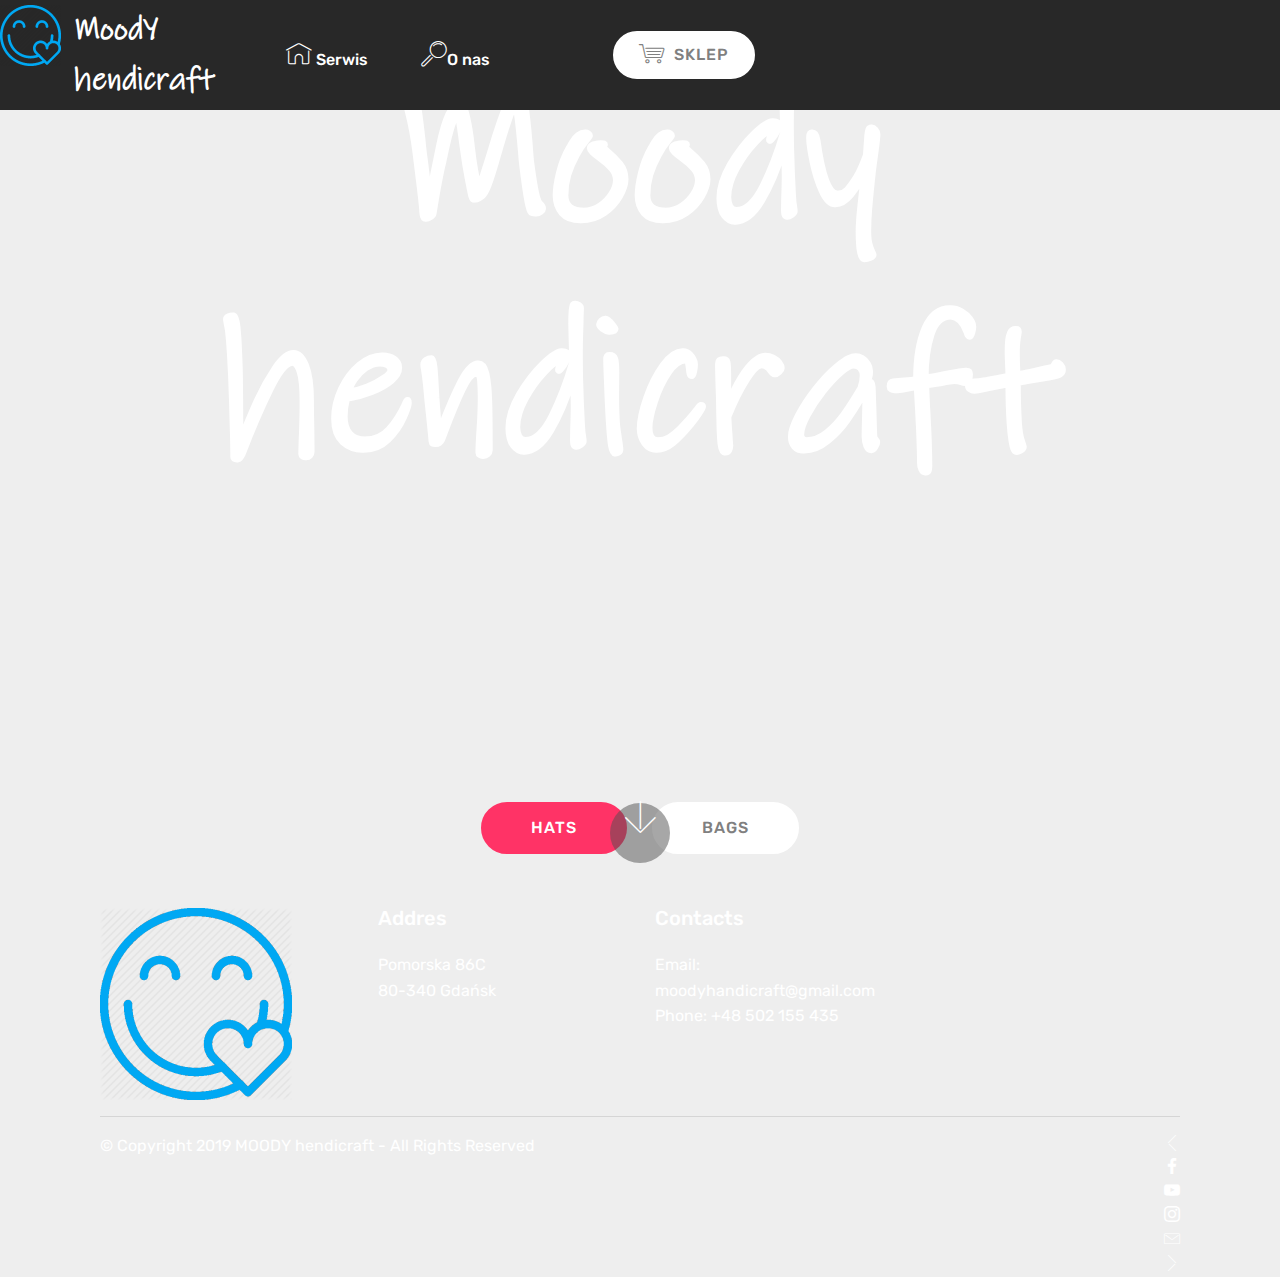
<file: page2.html>
<!DOCTYPE html>
<html  >
<head>
  <!-- Site made with Mobirise Website Builder v4.11.6, https://mobirise.com -->
  <meta charset="UTF-8">
  <meta http-equiv="X-UA-Compatible" content="IE=edge">
  <meta name="generator" content="Mobirise v4.11.6, mobirise.com">
  <meta name="viewport" content="width=device-width, initial-scale=1, minimum-scale=1">
  <link rel="shortcut icon" href="assets/images/mood-122x122.png" type="image/x-icon">
  <meta name="description" content="">
  
  <title>Bags</title>
  <link rel="stylesheet" href="assets/web/assets/mobirise-icons/mobirise-icons.css">
  <link rel="stylesheet" href="assets/bootstrap/css/bootstrap.min.css">
  <link rel="stylesheet" href="assets/bootstrap/css/bootstrap-grid.min.css">
  <link rel="stylesheet" href="assets/bootstrap/css/bootstrap-reboot.min.css">
  <link rel="stylesheet" href="assets/socicon/css/styles.css">
  <link rel="stylesheet" href="assets/tether/tether.min.css">
  <link rel="stylesheet" href="assets/dropdown/css/style.css">
  <link rel="stylesheet" href="assets/theme/css/style.css">
  <link href="assets/fonts/style.css" rel="stylesheet">
  <link rel="preload" as="style" href="assets/mobirise/css/mbr-additional.css"><link rel="stylesheet" href="assets/mobirise/css/mbr-additional.css" type="text/css">
  
  
  
</head>
<body>
  <section class="menu cid-rIuziwmbvM" once="menu" id="menu1-d">

    

    <nav class="navbar navbar-expand beta-menu navbar-dropdown align-items-center navbar-fixed-top navbar-toggleable-sm">
        <button class="navbar-toggler navbar-toggler-right" type="button" data-toggle="collapse" data-target="#navbarSupportedContent" aria-controls="navbarSupportedContent" aria-expanded="false" aria-label="Toggle navigation">
            <div class="hamburger">
                <span></span>
                <span></span>
                <span></span>
                <span></span>
            </div>
        </button>
        <div class="menu-logo">
            <div class="navbar-brand">
                <span class="navbar-logo">
                    <a href="http://www.moodyhandicraft.pl">
                         <img src="assets/images/mood-122x122.png" alt="Mobirise" title="" style="height: 3.8rem;">
                    </a>
                </span>
                <span class="navbar-caption-wrap"><a class="navbar-caption text-white display-2" href="https://mobirise.com">
                        MoodY hendicraft</a></span>
            </div>
        </div>
        <div class="collapse navbar-collapse" id="navbarSupportedContent">
            <ul class="navbar-nav nav-dropdown" data-app-modern-menu="true"><li class="nav-item">
                    <a class="nav-link link text-white display-4" href="page4.html">
                        <span class="mbri-home mbr-iconfont mbr-iconfont-btn"></span>
                        Serwis</a>
                </li>
                <li class="nav-item">
                    <a class="nav-link link text-white display-4" href="page3.html">
                        <span class="mbri-search mbr-iconfont mbr-iconfont-btn"></span>O nas &nbsp; &nbsp; &nbsp; &nbsp; &nbsp; &nbsp; &nbsp; &nbsp; &nbsp; &nbsp;&nbsp;</a>
                </li></ul>
            <div class="navbar-buttons mbr-section-btn"><a class="btn btn-sm btn-primary display-4" href="https://www.facebook.com/pg/Moodyhandicraft-107567974042251/shop" target="_blank"><span class="mbri-shopping-cart mbr-iconfont mbr-iconfont-btn"></span>
                    SKLEP</a></div>
        </div>
    </nav>
</section>

<section class="engine"><a href="https://mobirise.info/z">best html templates</a></section><section class="cid-rIuzixeARQ mbr-fullscreen mbr-parallax-background" id="header2-e">

    

    

    <div class="container align-center">
        <div class="row justify-content-md-center">
            <div class="mbr-white col-md-10">
                <h1 class="mbr-section-title mbr-bold pb-3 mbr-fonts-style display-1">Moody hendicraft &nbsp;</h1>
                
                <p class="mbr-text pb-3 mbr-fonts-style display-5"></p>
                <div class="mbr-section-btn"><a class="btn btn-md btn-secondary display-4" href="Hats.html">HATS</a>
                    <a class="btn btn-md btn-primary display-4" href="https://mobirise.com">BAGS</a></div>
            </div>
        </div>
    </div>
    <div class="mbr-arrow hidden-sm-down" aria-hidden="true">
        <a href="#next">
            <i class="mbri-down mbr-iconfont"></i>
        </a>
    </div>
</section>

<section class="cid-rIuziy6Zww" id="footer1-f">

    

    

    <div class="container">
        <div class="media-container-row content text-white">
            <div class="col-12 col-md-3">
                <div class="media-wrap">
                    <a href="http://www.moodyhandicraft.pl">
                        <img src="assets/images/mood-192x192.png" alt="Mobirise" title="">
                    </a>
                </div>
            </div>
            <div class="col-12 col-md-3 mbr-fonts-style display-7">
                <h5 class="pb-3">
                    Addres</h5>
                <p class="mbr-text">Pomorska 86C&nbsp;<br>80-340 Gdańsk</p>
            </div>
            <div class="col-12 col-md-3 mbr-fonts-style display-7">
                <h5 class="pb-3">
                    Contacts
                </h5>
                <p class="mbr-text">
                    Email: moodyhandicraft@gmail.com&nbsp;<br>Phone: +48 502 155 435&nbsp;<br><br></p>
            </div>
            <div class="col-12 col-md-3 mbr-fonts-style display-7">
                <h5 class="pb-3"></h5>
                <p class="mbr-text"></p>
            </div>
        </div>
        <div class="footer-lower">
            <div class="media-container-row">
                <div class="col-sm-12">
                    <hr>
                </div>
            </div>
            <div class="media-container-row mbr-white">
                <div class="col-sm-6 copyright">
                    <p class="mbr-text mbr-fonts-style display-7">
                        © Copyright 2019 MOODY hendicraft - All Rights Reserved
                    </p>
                </div>
                <div class="col-md-6">
                    <div class="social-list align-right">
                        <div class="soc-item">
                            <a href="https://twitter.com/mobirise" target="_blank">
                                <span class="mbr-iconfont mbr-iconfont-social mbri-arrow-prev"></span>
                            </a>
                        </div>
                        <div class="soc-item">
                            <a href="https://www.facebook.com/pages/Mobirise/1616226671953247" target="_blank">
                                <span class="socicon-facebook socicon mbr-iconfont mbr-iconfont-social"></span>
                            </a>
                        </div>
                        <div class="soc-item">
                            <a href="https://www.youtube.com/c/mobirise" target="_blank">
                                <span class="socicon-youtube socicon mbr-iconfont mbr-iconfont-social"></span>
                            </a>
                        </div>
                        <div class="soc-item">
                            <a href="https://instagram.com/mobirise" target="_blank">
                                <span class="socicon-instagram socicon mbr-iconfont mbr-iconfont-social"></span>
                            </a>
                        </div>
                        <div class="soc-item">
                            <a href="mailto:moodyhandicraft@gmail.com">
                                <span class="mbr-iconfont mbr-iconfont-social mbri-letter"></span>
                            </a>
                        </div>
                        <div class="soc-item">
                            <a href="https://www.behance.net/Mobirise" target="_blank">
                                <span class="mbr-iconfont mbr-iconfont-social mbri-arrow-next"></span>
                            </a>
                        </div>
                    </div>
                </div>
            </div>
        </div>
    </div>
</section>


  <script src="assets/web/assets/jquery/jquery.min.js"></script>
  <script src="assets/popper/popper.min.js"></script>
  <script src="assets/bootstrap/js/bootstrap.min.js"></script>
  <script src="assets/tether/tether.min.js"></script>
  <script src="assets/dropdown/js/nav-dropdown.js"></script>
  <script src="assets/dropdown/js/navbar-dropdown.js"></script>
  <script src="assets/touchswipe/jquery.touch-swipe.min.js"></script>
  <script src="assets/parallax/jarallax.min.js"></script>
  <script src="assets/smoothscroll/smooth-scroll.js"></script>
  <script src="assets/theme/js/script.js"></script>
  
  
</body>
</html>
</file>
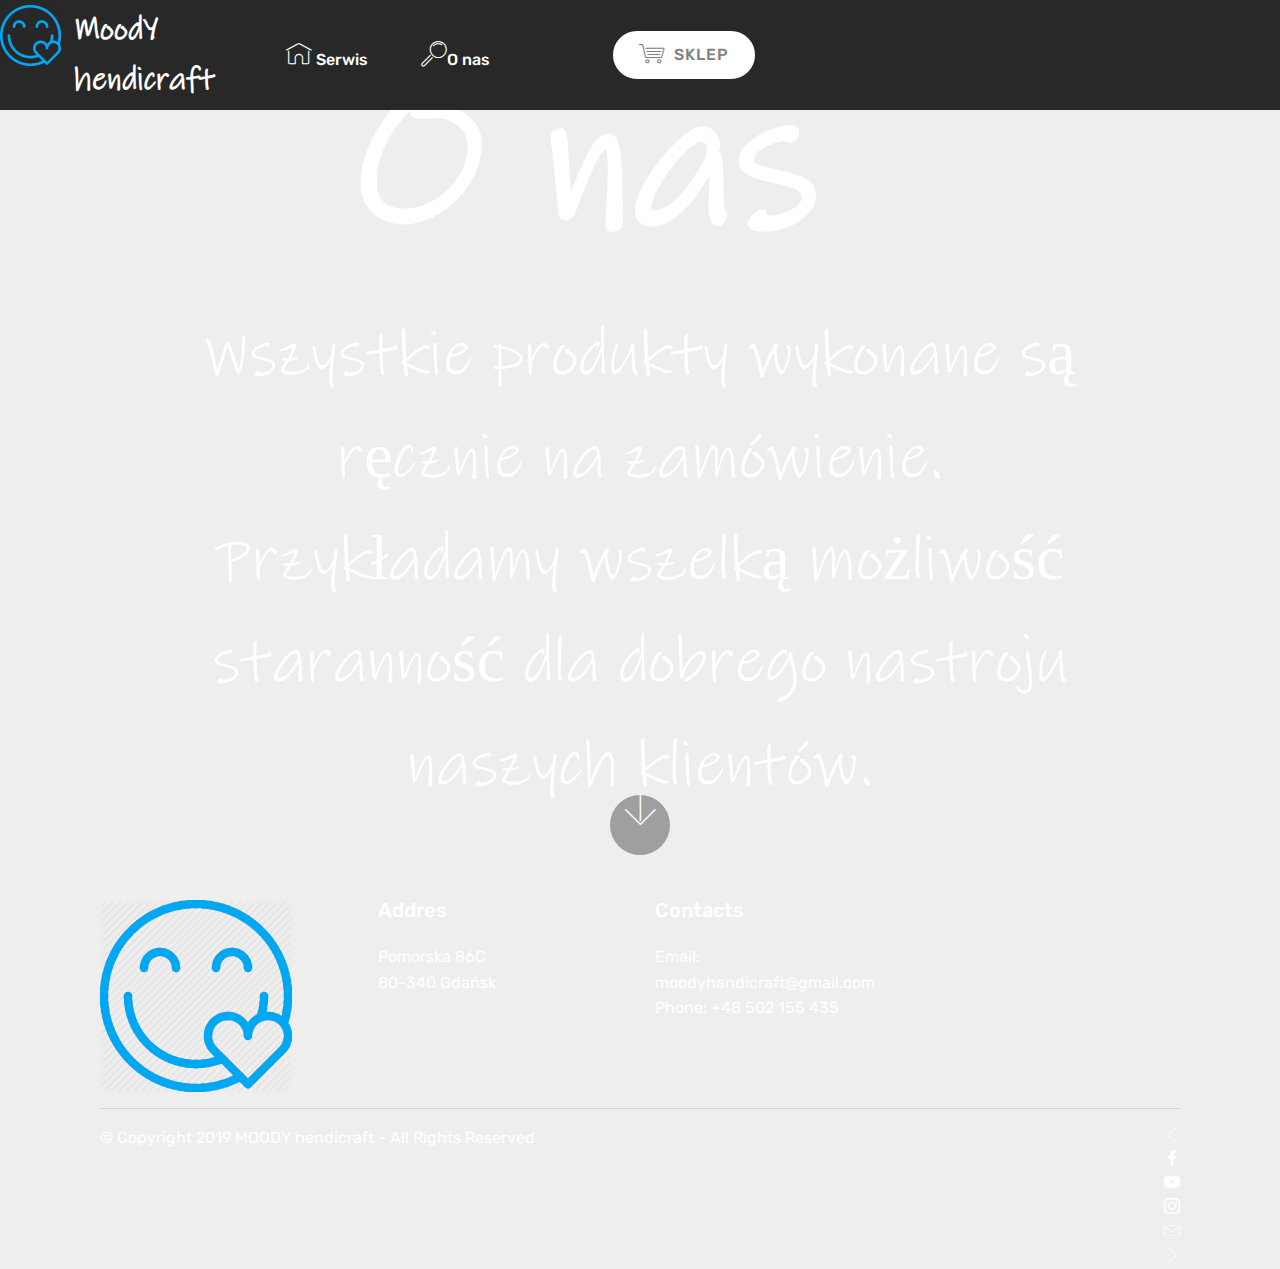
<file: page3.html>
<!DOCTYPE html>
<html  >
<head>
  <!-- Site made with Mobirise Website Builder v4.11.6, https://mobirise.com -->
  <meta charset="UTF-8">
  <meta http-equiv="X-UA-Compatible" content="IE=edge">
  <meta name="generator" content="Mobirise v4.11.6, mobirise.com">
  <meta name="viewport" content="width=device-width, initial-scale=1, minimum-scale=1">
  <link rel="shortcut icon" href="assets/images/mood-122x122.png" type="image/x-icon">
  <meta name="description" content="">
  
  <title>O nas</title>
  <link rel="stylesheet" href="assets/web/assets/mobirise-icons/mobirise-icons.css">
  <link rel="stylesheet" href="assets/bootstrap/css/bootstrap.min.css">
  <link rel="stylesheet" href="assets/bootstrap/css/bootstrap-grid.min.css">
  <link rel="stylesheet" href="assets/bootstrap/css/bootstrap-reboot.min.css">
  <link rel="stylesheet" href="assets/socicon/css/styles.css">
  <link rel="stylesheet" href="assets/tether/tether.min.css">
  <link rel="stylesheet" href="assets/dropdown/css/style.css">
  <link rel="stylesheet" href="assets/theme/css/style.css">
  <link href="assets/fonts/style.css" rel="stylesheet">
  <link rel="preload" as="style" href="assets/mobirise/css/mbr-additional.css"><link rel="stylesheet" href="assets/mobirise/css/mbr-additional.css" type="text/css">
  
  
  
</head>
<body>
  <section class="menu cid-rIuzmnTQvz" once="menu" id="menu1-g">

    

    <nav class="navbar navbar-expand beta-menu navbar-dropdown align-items-center navbar-fixed-top navbar-toggleable-sm">
        <button class="navbar-toggler navbar-toggler-right" type="button" data-toggle="collapse" data-target="#navbarSupportedContent" aria-controls="navbarSupportedContent" aria-expanded="false" aria-label="Toggle navigation">
            <div class="hamburger">
                <span></span>
                <span></span>
                <span></span>
                <span></span>
            </div>
        </button>
        <div class="menu-logo">
            <div class="navbar-brand">
                <span class="navbar-logo">
                    <a href="http://www.moodyhandicraft.pl">
                         <img src="assets/images/mood-122x122.png" alt="Mobirise" title="" style="height: 3.8rem;">
                    </a>
                </span>
                <span class="navbar-caption-wrap"><a class="navbar-caption text-white display-2" href="https://mobirise.com">
                        MoodY hendicraft</a></span>
            </div>
        </div>
        <div class="collapse navbar-collapse" id="navbarSupportedContent">
            <ul class="navbar-nav nav-dropdown" data-app-modern-menu="true"><li class="nav-item">
                    <a class="nav-link link text-white display-4" href="page4.html">
                        <span class="mbri-home mbr-iconfont mbr-iconfont-btn"></span>
                        Serwis</a>
                </li>
                <li class="nav-item">
                    <a class="nav-link link text-white display-4" href="page3.html">
                        <span class="mbri-search mbr-iconfont mbr-iconfont-btn"></span>O nas &nbsp; &nbsp; &nbsp; &nbsp; &nbsp; &nbsp; &nbsp; &nbsp; &nbsp; &nbsp;&nbsp;</a>
                </li></ul>
            <div class="navbar-buttons mbr-section-btn"><a class="btn btn-sm btn-primary display-4" href="https://www.facebook.com/pg/Moodyhandicraft-107567974042251/shop" target="_blank"><span class="mbri-shopping-cart mbr-iconfont mbr-iconfont-btn"></span>
                    SKLEP</a></div>
        </div>
    </nav>
</section>

<section class="engine"><a href="https://mobirise.info/v">free html templates</a></section><section class="cid-rIuzmoEUFw mbr-fullscreen mbr-parallax-background" id="header2-h">

    

    

    <div class="container align-center">
        <div class="row justify-content-md-center">
            <div class="mbr-white col-md-10">
                <h1 class="mbr-section-title mbr-bold pb-3 mbr-fonts-style display-1">O nas &nbsp;</h1>
                
                <p class="mbr-text pb-3 mbr-fonts-style display-5">Wszystkie produkty wykonane są ręcznie na zamówienie.<br> Przykładamy wszelką możliwość staranność dla dobrego nastroju naszych klientów.</p>
                
            </div>
        </div>
    </div>
    <div class="mbr-arrow hidden-sm-down" aria-hidden="true">
        <a href="#next">
            <i class="mbri-down mbr-iconfont"></i>
        </a>
    </div>
</section>

<section class="cid-rIuzmpsxvd" id="footer1-i">

    

    

    <div class="container">
        <div class="media-container-row content text-white">
            <div class="col-12 col-md-3">
                <div class="media-wrap">
                    <a href="http://www.moodyhandicraft.pl">
                        <img src="assets/images/mood-192x192.png" alt="Mobirise" title="">
                    </a>
                </div>
            </div>
            <div class="col-12 col-md-3 mbr-fonts-style display-7">
                <h5 class="pb-3">
                    Addres</h5>
                <p class="mbr-text">Pomorska 86C&nbsp;<br>80-340 Gdańsk</p>
            </div>
            <div class="col-12 col-md-3 mbr-fonts-style display-7">
                <h5 class="pb-3">
                    Contacts
                </h5>
                <p class="mbr-text">
                    Email: moodyhandicraft@gmail.com&nbsp;<br>Phone: +48 502 155 435&nbsp;<br><br></p>
            </div>
            <div class="col-12 col-md-3 mbr-fonts-style display-7">
                <h5 class="pb-3"></h5>
                <p class="mbr-text"></p>
            </div>
        </div>
        <div class="footer-lower">
            <div class="media-container-row">
                <div class="col-sm-12">
                    <hr>
                </div>
            </div>
            <div class="media-container-row mbr-white">
                <div class="col-sm-6 copyright">
                    <p class="mbr-text mbr-fonts-style display-7">
                        © Copyright 2019 MOODY hendicraft - All Rights Reserved
                    </p>
                </div>
                <div class="col-md-6">
                    <div class="social-list align-right">
                        <div class="soc-item">
                            <a href="index.html">
                                <span class="mbr-iconfont mbr-iconfont-social mbri-arrow-prev"></span>
                            </a>
                        </div>
                        <div class="soc-item">
                            <a href="https://www.facebook.com/Moodyhandicraft" target="_blank">
                                <span class="mbr-iconfont mbr-iconfont-social socicon-facebook socicon"></span>
                            </a>
                        </div>
                        <div class="soc-item">
                            <a href="https://www.youtube.com/c/mobirise" target="_blank">
                                <span class="socicon-youtube socicon mbr-iconfont mbr-iconfont-social"></span>
                            </a>
                        </div>
                        <div class="soc-item">
                            <a href="https://instagram.com/mobirise" target="_blank">
                                <span class="socicon-instagram socicon mbr-iconfont mbr-iconfont-social"></span>
                            </a>
                        </div>
                        <div class="soc-item">
                            <a href="mailto:moodyhandicraft@gmail.com">
                                <span class="mbr-iconfont mbr-iconfont-social mbri-letter"></span>
                            </a>
                        </div>
                        <div class="soc-item">
                            <a href="page3.html" target="_blank">
                                <span class="mbr-iconfont mbr-iconfont-social mbri-arrow-next"></span>
                            </a>
                        </div>
                    </div>
                </div>
            </div>
        </div>
    </div>
</section>


  <script src="assets/web/assets/jquery/jquery.min.js"></script>
  <script src="assets/popper/popper.min.js"></script>
  <script src="assets/bootstrap/js/bootstrap.min.js"></script>
  <script src="assets/tether/tether.min.js"></script>
  <script src="assets/dropdown/js/nav-dropdown.js"></script>
  <script src="assets/dropdown/js/navbar-dropdown.js"></script>
  <script src="assets/touchswipe/jquery.touch-swipe.min.js"></script>
  <script src="assets/parallax/jarallax.min.js"></script>
  <script src="assets/smoothscroll/smooth-scroll.js"></script>
  <script src="assets/theme/js/script.js"></script>
  
  
</body>
</html>
</file>
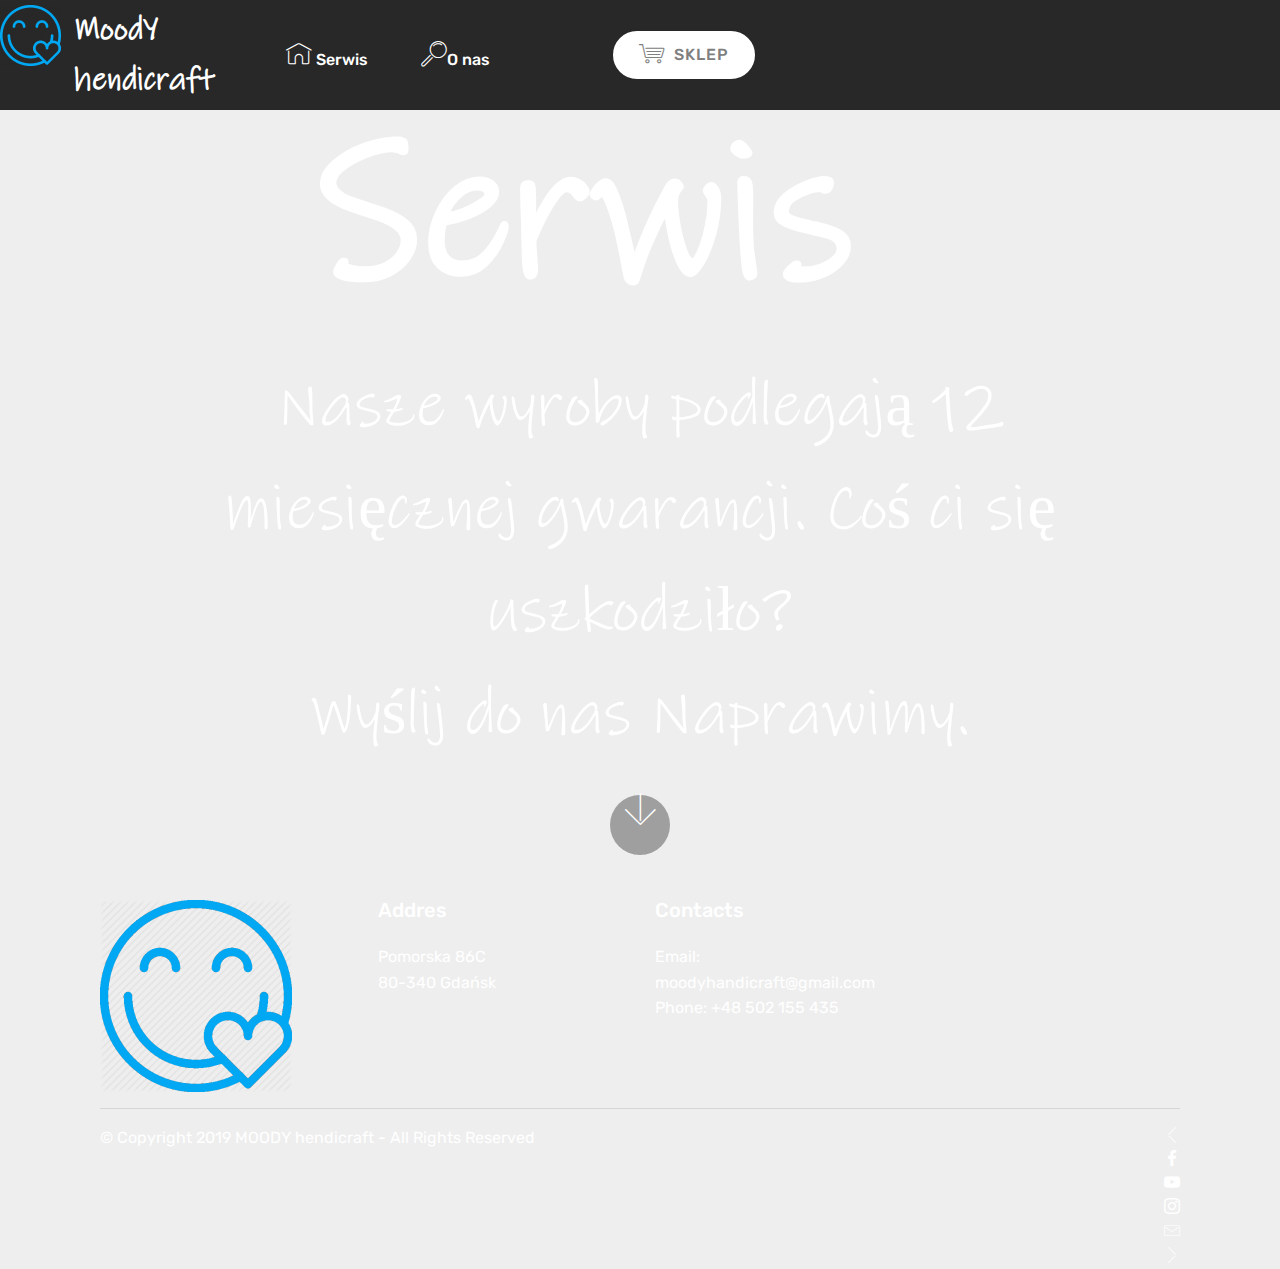
<file: page4.html>
<!DOCTYPE html>
<html  >
<head>
  <!-- Site made with Mobirise Website Builder v4.11.6, https://mobirise.com -->
  <meta charset="UTF-8">
  <meta http-equiv="X-UA-Compatible" content="IE=edge">
  <meta name="generator" content="Mobirise v4.11.6, mobirise.com">
  <meta name="viewport" content="width=device-width, initial-scale=1, minimum-scale=1">
  <link rel="shortcut icon" href="assets/images/mood-122x122.png" type="image/x-icon">
  <meta name="description" content="">
  
  <title>Serwis</title>
  <link rel="stylesheet" href="assets/web/assets/mobirise-icons/mobirise-icons.css">
  <link rel="stylesheet" href="assets/bootstrap/css/bootstrap.min.css">
  <link rel="stylesheet" href="assets/bootstrap/css/bootstrap-grid.min.css">
  <link rel="stylesheet" href="assets/bootstrap/css/bootstrap-reboot.min.css">
  <link rel="stylesheet" href="assets/socicon/css/styles.css">
  <link rel="stylesheet" href="assets/tether/tether.min.css">
  <link rel="stylesheet" href="assets/dropdown/css/style.css">
  <link rel="stylesheet" href="assets/theme/css/style.css">
  <link href="assets/fonts/style.css" rel="stylesheet">
  <link rel="preload" as="style" href="assets/mobirise/css/mbr-additional.css"><link rel="stylesheet" href="assets/mobirise/css/mbr-additional.css" type="text/css">
  
  
  
</head>
<body>
  <section class="menu cid-rIuAfMHSrP" once="menu" id="menu1-j">

    

    <nav class="navbar navbar-expand beta-menu navbar-dropdown align-items-center navbar-fixed-top navbar-toggleable-sm">
        <button class="navbar-toggler navbar-toggler-right" type="button" data-toggle="collapse" data-target="#navbarSupportedContent" aria-controls="navbarSupportedContent" aria-expanded="false" aria-label="Toggle navigation">
            <div class="hamburger">
                <span></span>
                <span></span>
                <span></span>
                <span></span>
            </div>
        </button>
        <div class="menu-logo">
            <div class="navbar-brand">
                <span class="navbar-logo">
                    <a href="http://www.moodyhandicraft.pl">
                         <img src="assets/images/mood-122x122.png" alt="Mobirise" title="" style="height: 3.8rem;">
                    </a>
                </span>
                <span class="navbar-caption-wrap"><a class="navbar-caption text-white display-2" href="https://mobirise.com">
                        MoodY hendicraft</a></span>
            </div>
        </div>
        <div class="collapse navbar-collapse" id="navbarSupportedContent">
            <ul class="navbar-nav nav-dropdown" data-app-modern-menu="true"><li class="nav-item">
                    <a class="nav-link link text-white display-4" href="page4.html">
                        <span class="mbri-home mbr-iconfont mbr-iconfont-btn"></span>
                        Serwis</a>
                </li>
                <li class="nav-item">
                    <a class="nav-link link text-white display-4" href="page3.html">
                        <span class="mbri-search mbr-iconfont mbr-iconfont-btn"></span>O nas &nbsp; &nbsp; &nbsp; &nbsp; &nbsp; &nbsp; &nbsp; &nbsp; &nbsp; &nbsp;&nbsp;</a>
                </li></ul>
            <div class="navbar-buttons mbr-section-btn"><a class="btn btn-sm btn-primary display-4" href="https://www.facebook.com/pg/Moodyhandicraft-107567974042251/shop" target="_blank"><span class="mbri-shopping-cart mbr-iconfont mbr-iconfont-btn"></span>
                    SKLEP</a></div>
        </div>
    </nav>
</section>

<section class="engine"><a href="https://mobirise.info/y">free html site templates</a></section><section class="cid-rIuAfNIJ8t mbr-fullscreen mbr-parallax-background" id="header2-k">

    

    

    <div class="container align-center">
        <div class="row justify-content-md-center">
            <div class="mbr-white col-md-10">
                <h1 class="mbr-section-title mbr-bold pb-3 mbr-fonts-style display-1">Serwis &nbsp;</h1>
                
                <p class="mbr-text pb-3 mbr-fonts-style display-5">Nasze wyroby podlegają 12 miesięcznej gwarancji. Coś ci się uszkodziło? <br>Wyślij do nas Naprawimy.</p>
                
            </div>
        </div>
    </div>
    <div class="mbr-arrow hidden-sm-down" aria-hidden="true">
        <a href="#next">
            <i class="mbri-down mbr-iconfont"></i>
        </a>
    </div>
</section>

<section class="cid-rIuAfOGgme" id="footer1-l">

    

    

    <div class="container">
        <div class="media-container-row content text-white">
            <div class="col-12 col-md-3">
                <div class="media-wrap">
                    <a href="http://www.moodyhandicraft.pl">
                        <img src="assets/images/mood-192x192.png" alt="Mobirise" title="">
                    </a>
                </div>
            </div>
            <div class="col-12 col-md-3 mbr-fonts-style display-7">
                <h5 class="pb-3">
                    Addres</h5>
                <p class="mbr-text">Pomorska 86C&nbsp;<br>80-340 Gdańsk</p>
            </div>
            <div class="col-12 col-md-3 mbr-fonts-style display-7">
                <h5 class="pb-3">
                    Contacts
                </h5>
                <p class="mbr-text">
                    Email: moodyhandicraft@gmail.com&nbsp;<br>Phone: +48 502 155 435&nbsp;<br><br></p>
            </div>
            <div class="col-12 col-md-3 mbr-fonts-style display-7">
                <h5 class="pb-3"></h5>
                <p class="mbr-text"></p>
            </div>
        </div>
        <div class="footer-lower">
            <div class="media-container-row">
                <div class="col-sm-12">
                    <hr>
                </div>
            </div>
            <div class="media-container-row mbr-white">
                <div class="col-sm-6 copyright">
                    <p class="mbr-text mbr-fonts-style display-7">
                        © Copyright 2019 MOODY hendicraft - All Rights Reserved
                    </p>
                </div>
                <div class="col-md-6">
                    <div class="social-list align-right">
                        <div class="soc-item">
                            <a href="index.html">
                                <span class="mbr-iconfont mbr-iconfont-social mbri-arrow-prev"></span>
                            </a>
                        </div>
                        <div class="soc-item">
                            <a href="https://www.facebook.com/pages/Mobirise/1616226671953247" target="_blank">
                                <span class="socicon-facebook socicon mbr-iconfont mbr-iconfont-social"></span>
                            </a>
                        </div>
                        <div class="soc-item">
                            <a href="https://www.youtube.com/c/mobirise" target="_blank">
                                <span class="socicon-youtube socicon mbr-iconfont mbr-iconfont-social"></span>
                            </a>
                        </div>
                        <div class="soc-item">
                            <a href="https://instagram.com/mobirise" target="_blank">
                                <span class="socicon-instagram socicon mbr-iconfont mbr-iconfont-social"></span>
                            </a>
                        </div>
                        <div class="soc-item">
                            <a href="mailto:moodyhandicraft@gmail.com">
                                <span class="mbr-iconfont mbr-iconfont-social mbri-letter"></span>
                            </a>
                        </div>
                        <div class="soc-item">
                            <a href="page3.html">
                                <span class="mbr-iconfont mbr-iconfont-social mbri-arrow-next"></span>
                            </a>
                        </div>
                    </div>
                </div>
            </div>
        </div>
    </div>
</section>


  <script src="assets/web/assets/jquery/jquery.min.js"></script>
  <script src="assets/popper/popper.min.js"></script>
  <script src="assets/bootstrap/js/bootstrap.min.js"></script>
  <script src="assets/tether/tether.min.js"></script>
  <script src="assets/dropdown/js/nav-dropdown.js"></script>
  <script src="assets/dropdown/js/navbar-dropdown.js"></script>
  <script src="assets/touchswipe/jquery.touch-swipe.min.js"></script>
  <script src="assets/parallax/jarallax.min.js"></script>
  <script src="assets/smoothscroll/smooth-scroll.js"></script>
  <script src="assets/theme/js/script.js"></script>
  
  
</body>
</html>
</file>
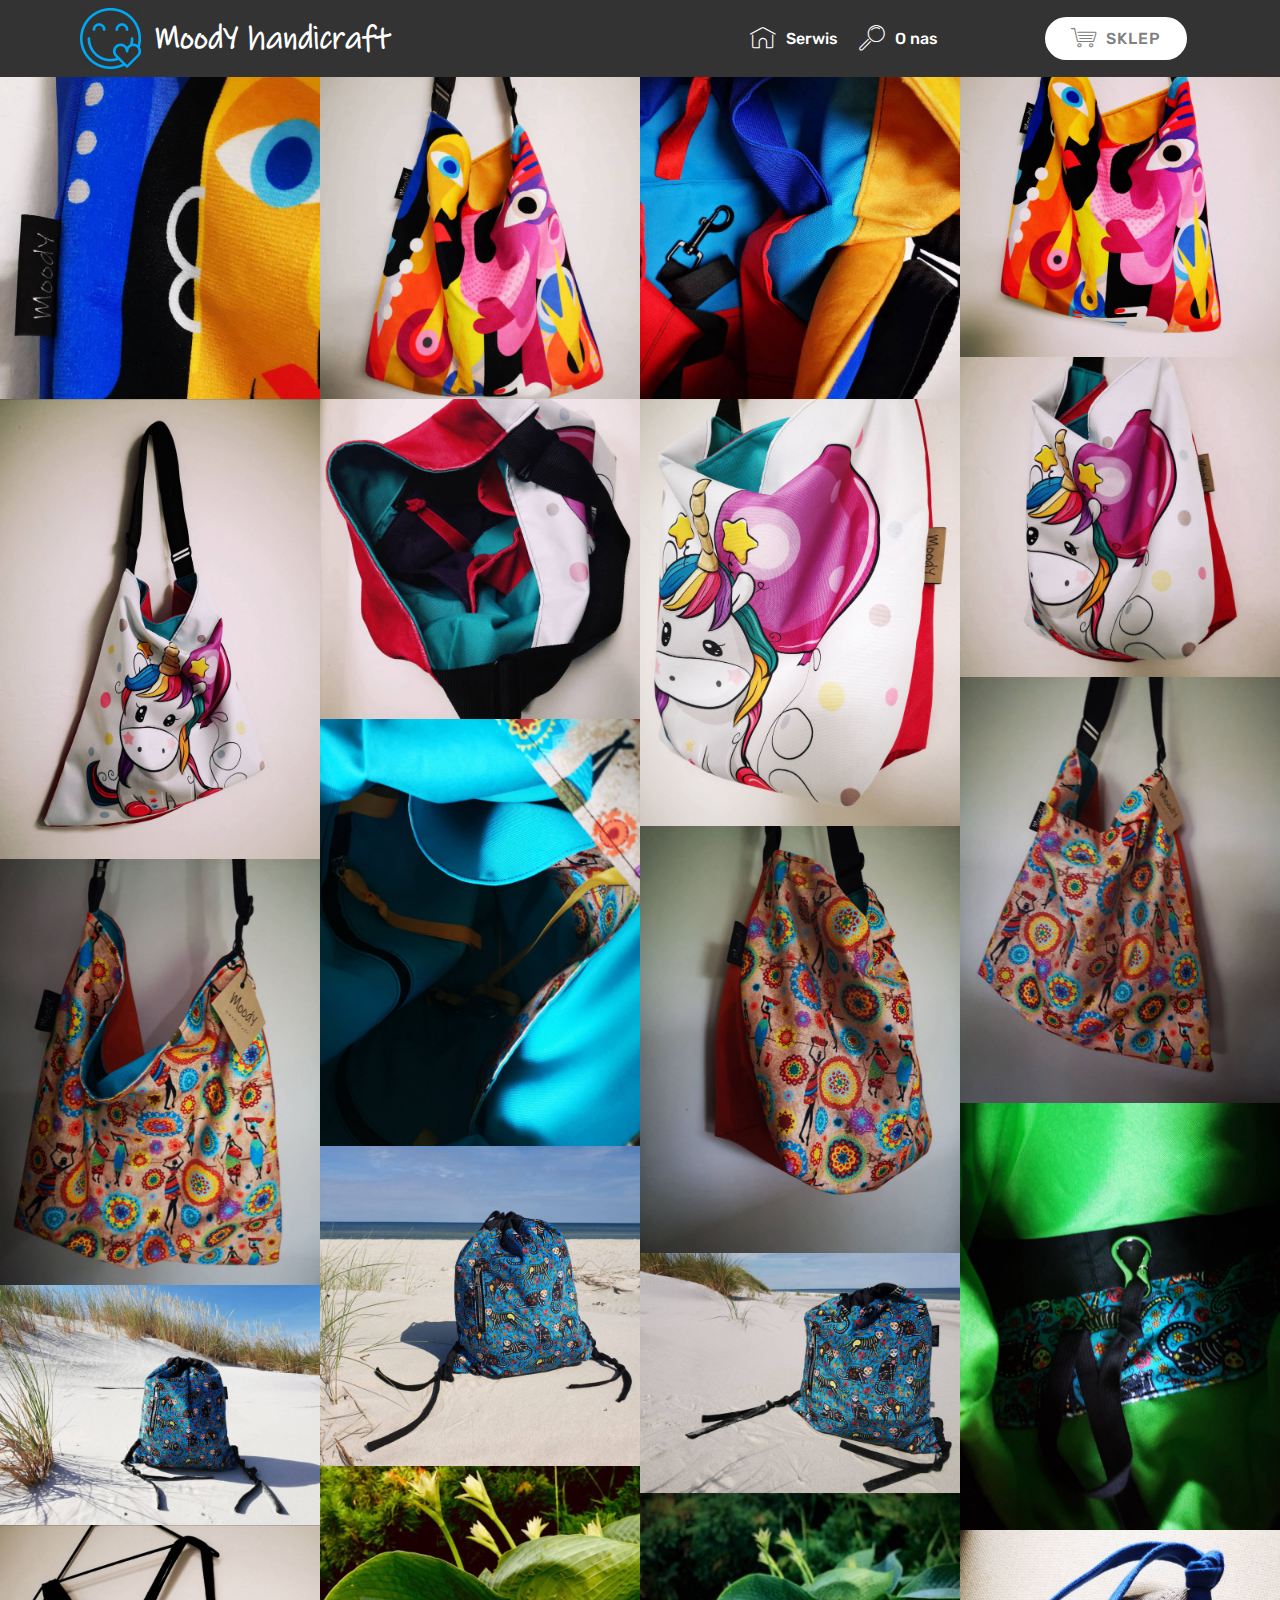
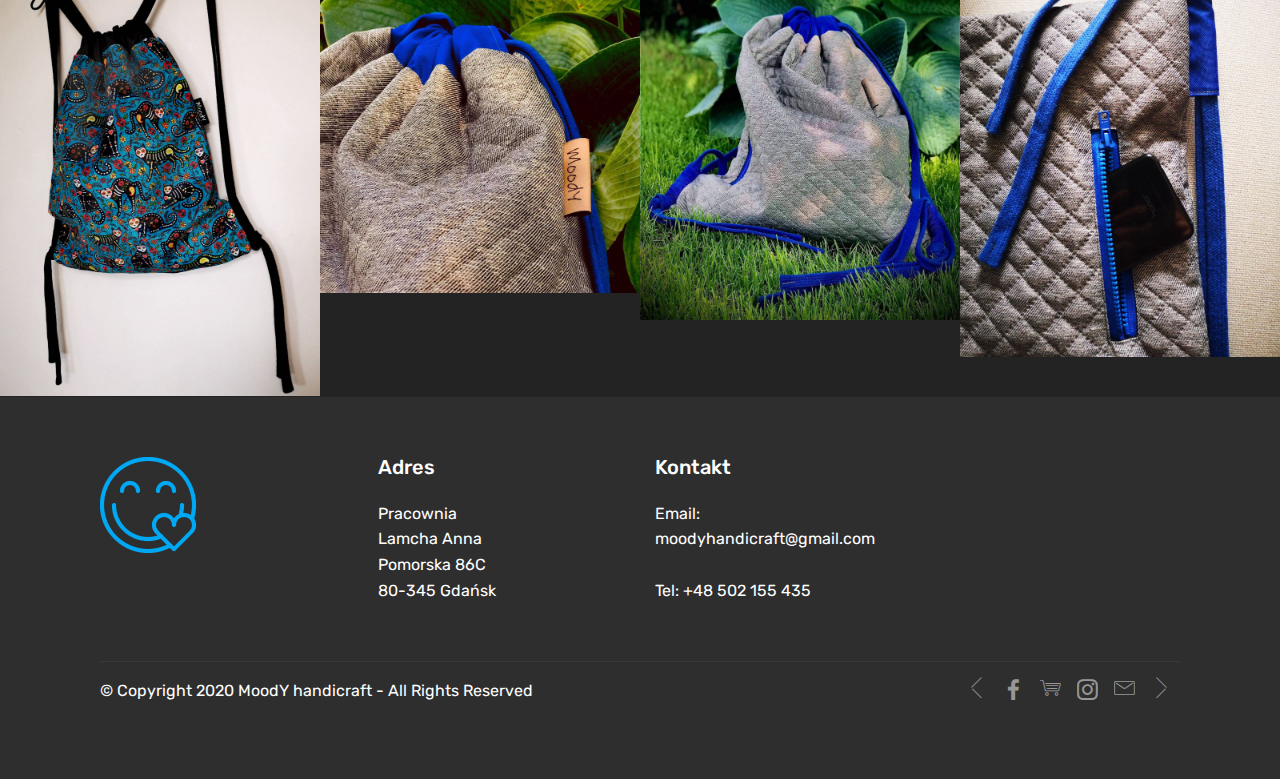
<file: page5.html>
<!DOCTYPE html>
<html  >
<head>
  <!-- Site made with Mobirise Website Builder v4.11.6, https://mobirise.com -->
  <meta charset="UTF-8">
  <meta http-equiv="X-UA-Compatible" content="IE=edge">
  <meta name="generator" content="Mobirise v4.11.6, mobirise.com">
  <meta name="viewport" content="width=device-width, initial-scale=1, minimum-scale=1">
  <link rel="shortcut icon" href="assets/images/mood-122x122.png" type="image/x-icon">
  <meta name="description" content="">
  
  <title>Bags</title>
  <link rel="stylesheet" href="assets/web/assets/mobirise-icons/mobirise-icons.css">
  <link rel="stylesheet" href="assets/bootstrap/css/bootstrap.min.css">
  <link rel="stylesheet" href="assets/bootstrap/css/bootstrap-grid.min.css">
  <link rel="stylesheet" href="assets/bootstrap/css/bootstrap-reboot.min.css">
  <link rel="stylesheet" href="assets/socicon/css/styles.css">
  <link rel="stylesheet" href="assets/dropdown/css/style.css">
  <link rel="stylesheet" href="assets/tether/tether.min.css">
  <link rel="stylesheet" href="assets/theme/css/style.css">
  <link rel="stylesheet" href="assets/gallery/style.css">
  <link href="assets/fonts/style.css" rel="stylesheet">
  <link rel="preload" as="style" href="assets/mobirise/css/mbr-additional.css"><link rel="stylesheet" href="assets/mobirise/css/mbr-additional.css" type="text/css">
  
  
  
</head>
<body>
  <section class="menu cid-rIzi6G8VpY" once="menu" id="menu1-m">

    

    <nav class="navbar navbar-expand beta-menu navbar-dropdown align-items-center navbar-fixed-top navbar-toggleable-sm">
        <button class="navbar-toggler navbar-toggler-right" type="button" data-toggle="collapse" data-target="#navbarSupportedContent" aria-controls="navbarSupportedContent" aria-expanded="false" aria-label="Toggle navigation">
            <div class="hamburger">
                <span></span>
                <span></span>
                <span></span>
                <span></span>
            </div>
        </button>
        <div class="menu-logo">
            <div class="navbar-brand">
                <span class="navbar-logo">
                    <a href="http://www.moodyhandicraft.pl">
                         <img src="assets/images/mood-122x122.png" alt="Mobirise" title="" style="height: 3.8rem;">
                    </a>
                </span>
                <span class="navbar-caption-wrap"><a class="navbar-caption text-white display-2" href="http://www.moodyhandicraft.pl">
                        MoodY handicraft</a></span>
            </div>
        </div>
        <div class="collapse navbar-collapse" id="navbarSupportedContent">
            <ul class="navbar-nav nav-dropdown" data-app-modern-menu="true"><li class="nav-item">
                    <a class="nav-link link text-white display-4" href="serwis.html">
                        <span class="mbri-home mbr-iconfont mbr-iconfont-btn"></span>
                        Serwis</a>
                </li>
                <li class="nav-item">
                    <a class="nav-link link text-white display-4" href="onas.html">
                        <span class="mbri-search mbr-iconfont mbr-iconfont-btn"></span>O nas &nbsp; &nbsp; &nbsp; &nbsp; &nbsp; &nbsp; &nbsp; &nbsp; &nbsp; &nbsp;&nbsp;</a>
                </li></ul>
            <div class="navbar-buttons mbr-section-btn"><a class="btn btn-sm btn-primary display-4" href="https://www.facebook.com/Moodyhandicraft-107567974042251" target="_blank"><span class="mbri-shopping-cart mbr-iconfont mbr-iconfont-btn"></span>
                    SKLEP</a></div>
        </div>
    </nav>
</section>

<section class="engine"><a href="https://mobirise.info/q">responsive website templates</a></section><section class="mbr-gallery mbr-slider-carousel cid-rIzilVdm72" id="gallery3-p">

    

    <div>
        <div><!-- Filter --><!-- Gallery --><div class="mbr-gallery-row"><div class="mbr-gallery-layout-default"><div><div><div class="mbr-gallery-item mbr-gallery-item--p0" data-video-url="false" data-tags="Wrażliwe"><div href="#lb-gallery3-p" data-slide-to="0" data-toggle="modal"><img src="assets/images/t2-1080x1349-800x999.jpg" alt="" title=""><span class="icon-focus"></span></div></div><div class="mbr-gallery-item mbr-gallery-item--p0" data-video-url="false" data-tags="Niesamowite"><div href="#lb-gallery3-p" data-slide-to="1" data-toggle="modal"><img src="assets/images/t1-1080x1349-800x999.jpg" alt="" title=""><span class="icon-focus"></span></div></div><div class="mbr-gallery-item mbr-gallery-item--p0" data-video-url="false" data-tags="Twórcze"><div href="#lb-gallery3-p" data-slide-to="2" data-toggle="modal"><img src="assets/images/t3-1080x1349-800x999.jpg" alt="" title=""><span class="icon-focus"></span></div></div><div class="mbr-gallery-item mbr-gallery-item--p0" data-video-url="false" data-tags="Niesamowite"><div href="#lb-gallery3-p" data-slide-to="3" data-toggle="modal"><img src="assets/images/t4-2000x2232-800x893.jpg" alt="" title=""><span class="icon-focus"></span></div></div><div class="mbr-gallery-item mbr-gallery-item--p0" data-video-url="false" data-tags="Niesamowite"><div href="#lb-gallery3-p" data-slide-to="4" data-toggle="modal"><img src="assets/images/t7-1080x1080-800x800.jpg" alt="" title=""><span class="icon-focus"></span></div></div><div class="mbr-gallery-item mbr-gallery-item--p0" data-video-url="false" data-tags="Wrażliwe"><div href="#lb-gallery3-p" data-slide-to="5" data-toggle="modal"><img src="assets/images/t9-2000x2873-800x1149.jpg" alt="" title=""><span class="icon-focus"></span></div></div><div class="mbr-gallery-item mbr-gallery-item--p0" data-video-url="false" data-tags="Niesamowite"><div href="#lb-gallery3-p" data-slide-to="6" data-toggle="modal"><img src="assets/images/t8-1080x1080-800x800.jpg" alt="" title=""><span class="icon-focus"></span></div></div><div class="mbr-gallery-item mbr-gallery-item--p0" data-video-url="false" data-tags="Animowane"><div href="#lb-gallery3-p" data-slide-to="7" data-toggle="modal"><img src="assets/images/t10-2000x2667-800x1067.jpg" alt="" title=""><span class="icon-focus"></span></div></div><div class="mbr-gallery-item mbr-gallery-item--p0" data-video-url="false" data-tags="Niesamowite"><div href="#lb-gallery3-p" data-slide-to="8" data-toggle="modal"><img src="assets/images/t11-2000x2667-800x1067.jpg" alt="" title=""><span class="icon-focus"></span></div></div><div class="mbr-gallery-item mbr-gallery-item--p0" data-video-url="false" data-tags="Niesamowite"><div href="#lb-gallery3-p" data-slide-to="9" data-toggle="modal"><img src="assets/images/t12-2000x2667-800x1067.jpg" alt="" title=""><span class="icon-focus"></span></div></div><div class="mbr-gallery-item mbr-gallery-item--p0" data-video-url="false" data-tags="Niesamowite"><div href="#lb-gallery3-p" data-slide-to="10" data-toggle="modal"><img src="assets/images/t13-2000x2667-800x1067.jpg" alt="" title=""><span class="icon-focus"></span></div></div><div class="mbr-gallery-item mbr-gallery-item--p0" data-video-url="false" data-tags="Niesamowite"><div href="#lb-gallery3-p" data-slide-to="11" data-toggle="modal"><img src="assets/images/t14-2000x2667-800x1067.jpg" alt="" title=""><span class="icon-focus"></span></div></div><div class="mbr-gallery-item mbr-gallery-item--p0" data-video-url="false" data-tags="Niesamowite"><div href="#lb-gallery3-p" data-slide-to="12" data-toggle="modal"><img src="assets/images/t15-2000x2667-800x1067.jpg" alt="" title=""><span class="icon-focus"></span></div></div><div class="mbr-gallery-item mbr-gallery-item--p0" data-video-url="false" data-tags="Niesamowite"><div href="#lb-gallery3-p" data-slide-to="13" data-toggle="modal"><img src="assets/images/t16-1512x1512-800x800.jpg" alt="" title=""><span class="icon-focus"></span></div></div><div class="mbr-gallery-item mbr-gallery-item--p0" data-video-url="false" data-tags="Niesamowite"><div href="#lb-gallery3-p" data-slide-to="14" data-toggle="modal"><img src="assets/images/t17-1599x1200-800x600.jpg" alt="" title=""><span class="icon-focus"></span></div></div><div class="mbr-gallery-item mbr-gallery-item--p0" data-video-url="false" data-tags="Niesamowite"><div href="#lb-gallery3-p" data-slide-to="15" data-toggle="modal"><img src="assets/images/t18-1599x1200-800x600.jpg" alt="" title=""><span class="icon-focus"></span></div></div><div class="mbr-gallery-item mbr-gallery-item--p0" data-video-url="false" data-tags="Niesamowite"><div href="#lb-gallery3-p" data-slide-to="16" data-toggle="modal"><img src="assets/images/t6-1536x2048-800x1067.jpg" alt="" title=""><span class="icon-focus"></span></div></div><div class="mbr-gallery-item mbr-gallery-item--p0" data-video-url="false" data-tags="Animowane"><div href="#lb-gallery3-p" data-slide-to="17" data-toggle="modal"><img src="assets/images/t5-1536x2048-800x1067.jpg" alt="" title=""><span class="icon-focus"></span></div></div><div class="mbr-gallery-item mbr-gallery-item--p0" data-video-url="false" data-tags="Niesamowite"><div href="#lb-gallery3-p" data-slide-to="18" data-toggle="modal"><img src="assets/images/t21-2000x2943-800x1177.jpg" alt="" title=""><span class="icon-focus"></span></div></div><div class="mbr-gallery-item mbr-gallery-item--p0" data-video-url="false" data-tags="Niesamowite"><div href="#lb-gallery3-p" data-slide-to="19" data-toggle="modal"><img src="assets/images/t22-2000x2667-800x1067.jpg" alt="" title=""><span class="icon-focus"></span></div></div></div></div><div class="clearfix"></div></div></div><!-- Lightbox --><div data-app-prevent-settings="" class="mbr-slider modal fade carousel slide" tabindex="-1" data-keyboard="true" data-interval="false" id="lb-gallery3-p"><div class="modal-dialog"><div class="modal-content"><div class="modal-body"><div class="carousel-inner"><div class="carousel-item"><img src="assets/images/t2-1080x1349.jpg" alt="" title=""></div><div class="carousel-item"><img src="assets/images/t1-1080x1349.jpg" alt="" title=""></div><div class="carousel-item"><img src="assets/images/t3-1080x1349.jpg" alt="" title=""></div><div class="carousel-item"><img src="assets/images/t4-2000x2232.jpg" alt="" title=""></div><div class="carousel-item"><img src="assets/images/t7-1080x1080.jpg" alt="" title=""></div><div class="carousel-item"><img src="assets/images/t9-2000x2873.jpg" alt="" title=""></div><div class="carousel-item active"><img src="assets/images/t8-1080x1080.jpg" alt="" title=""></div><div class="carousel-item"><img src="assets/images/t10-2000x2667.jpg" alt="" title=""></div><div class="carousel-item"><img src="assets/images/t11-2000x2667.jpg" alt="" title=""></div><div class="carousel-item"><img src="assets/images/t12-2000x2667.jpg" alt="" title=""></div><div class="carousel-item"><img src="assets/images/t13-2000x2667.jpg" alt="" title=""></div><div class="carousel-item"><img src="assets/images/t14-2000x2667.jpg" alt="" title=""></div><div class="carousel-item"><img src="assets/images/t15-2000x2667.jpg" alt="" title=""></div><div class="carousel-item"><img src="assets/images/t16-1512x1512.jpg" alt="" title=""></div><div class="carousel-item"><img src="assets/images/t17-1599x1200.jpg" alt="" title=""></div><div class="carousel-item"><img src="assets/images/t18-1599x1200.jpg" alt="" title=""></div><div class="carousel-item"><img src="assets/images/t6-1536x2048.jpg" alt="" title=""></div><div class="carousel-item"><img src="assets/images/t5-1536x2048.jpg" alt="" title=""></div><div class="carousel-item"><img src="assets/images/t21-2000x2943.jpg" alt="" title=""></div><div class="carousel-item"><img src="assets/images/t22-2000x2667.jpg" alt="" title=""></div></div><a class="carousel-control carousel-control-prev" role="button" data-slide="prev" href="#lb-gallery3-p"><span class="mbri-left mbr-iconfont" aria-hidden="true"></span><span class="sr-only">Previous</span></a><a class="carousel-control carousel-control-next" role="button" data-slide="next" href="#lb-gallery3-p"><span class="mbri-right mbr-iconfont" aria-hidden="true"></span><span class="sr-only">Next</span></a><a class="close" href="#" role="button" data-dismiss="modal"><span class="sr-only">Close</span></a></div></div></div></div></div>
    </div>

</section>

<section class="cid-rIzi6ICT1X" id="footer1-o">

    

    

    <div class="container">
        <div class="media-container-row content text-white">
            <div class="col-12 col-md-3">
                <div class="media-wrap">
                    <a href="http://www.moodyhandicraft.pl">
                        <img src="assets/images/mood-192x192.png" alt="Mobirise" title="">
                    </a>
                </div>
            </div>
            <div class="col-12 col-md-3 mbr-fonts-style display-7">
                <h5 class="pb-3">
                    Adres</h5>
                <p class="mbr-text">Pracownia 
<br>Lamcha Anna
<br>Pomorska 86C 
<br>80-345 Gdańsk</p>
            </div>
            <div class="col-12 col-md-3 mbr-fonts-style display-7">
                <h5 class="pb-3">Kontakt</h5>
                <p class="mbr-text">
                    Email: moodyhandicraft@gmail.com&nbsp;<br><br>Tel: +48 502 155 435&nbsp;<br><br></p>
            </div>
            <div class="col-12 col-md-3 mbr-fonts-style display-7">
                <h5 class="pb-3"></h5>
                <p class="mbr-text"></p>
            </div>
        </div>
        <div class="footer-lower">
            <div class="media-container-row">
                <div class="col-sm-12">
                    <hr>
                </div>
            </div>
            <div class="media-container-row mbr-white">
                <div class="col-sm-6 copyright">
                    <p class="mbr-text mbr-fonts-style display-7">
                        © Copyright 2020 MoodY handicraft - All Rights Reserved
                    </p>
                </div>
                <div class="col-md-6">
                    <div class="social-list align-right">
                        <div class="soc-item">
                            <a href="index.html">
                                <span class="mbr-iconfont mbr-iconfont-social mbri-arrow-prev"></span>
                            </a>
                        </div>
                        <div class="soc-item">
                            <a href="https://www.facebook.com/Moodyhandicraft-107567974042251" target="_blank">
                                <span class="mbr-iconfont mbr-iconfont-social socicon-facebook socicon"></span>
                            </a>
                        </div>
                        <div class="soc-item">
                            <a href="https://www.facebook.com/Moodyhandicraft-107567974042251" target="_blank">
                                <span class="mbr-iconfont mbr-iconfont-social mbri-shopping-cart"></span>
                            </a>
                        </div>
                        <div class="soc-item">
                            <a href="https://www.instagram.com/moodyhandicraft/?hl=pl" target="_blank">
                                <span class="mbr-iconfont mbr-iconfont-social socicon-instagram socicon"></span>
                            </a>
                        </div>
                        <div class="soc-item">
                            <a href="mailto:moodyhandicraft@gmail.com">
                                <span class="mbr-iconfont mbr-iconfont-social mbri-letter"></span>
                            </a>
                        </div>
                        <div class="soc-item">
                            <a href="hats.html">
                                <span class="mbr-iconfont mbr-iconfont-social mbri-arrow-next"></span>
                            </a>
                        </div>
                    </div>
                </div>
            </div>
        </div>
    </div>
</section>


  <script src="assets/web/assets/jquery/jquery.min.js"></script>
  <script src="assets/popper/popper.min.js"></script>
  <script src="assets/bootstrap/js/bootstrap.min.js"></script>
  <script src="assets/smoothscroll/smooth-scroll.js"></script>
  <script src="assets/dropdown/js/nav-dropdown.js"></script>
  <script src="assets/dropdown/js/navbar-dropdown.js"></script>
  <script src="assets/tether/tether.min.js"></script>
  <script src="assets/masonry/masonry.pkgd.min.js"></script>
  <script src="assets/imagesloaded/imagesloaded.pkgd.min.js"></script>
  <script src="assets/bootstrapcarouselswipe/bootstrap-carousel-swipe.js"></script>
  <script src="assets/vimeoplayer/jquery.mb.vimeo_player.js"></script>
  <script src="assets/touchswipe/jquery.touch-swipe.min.js"></script>
  <script src="assets/theme/js/script.js"></script>
  <script src="assets/gallery/player.min.js"></script>
  <script src="assets/gallery/script.js"></script>
  <script src="assets/slidervideo/script.js"></script>
  
  
</body>
</html>
</file>
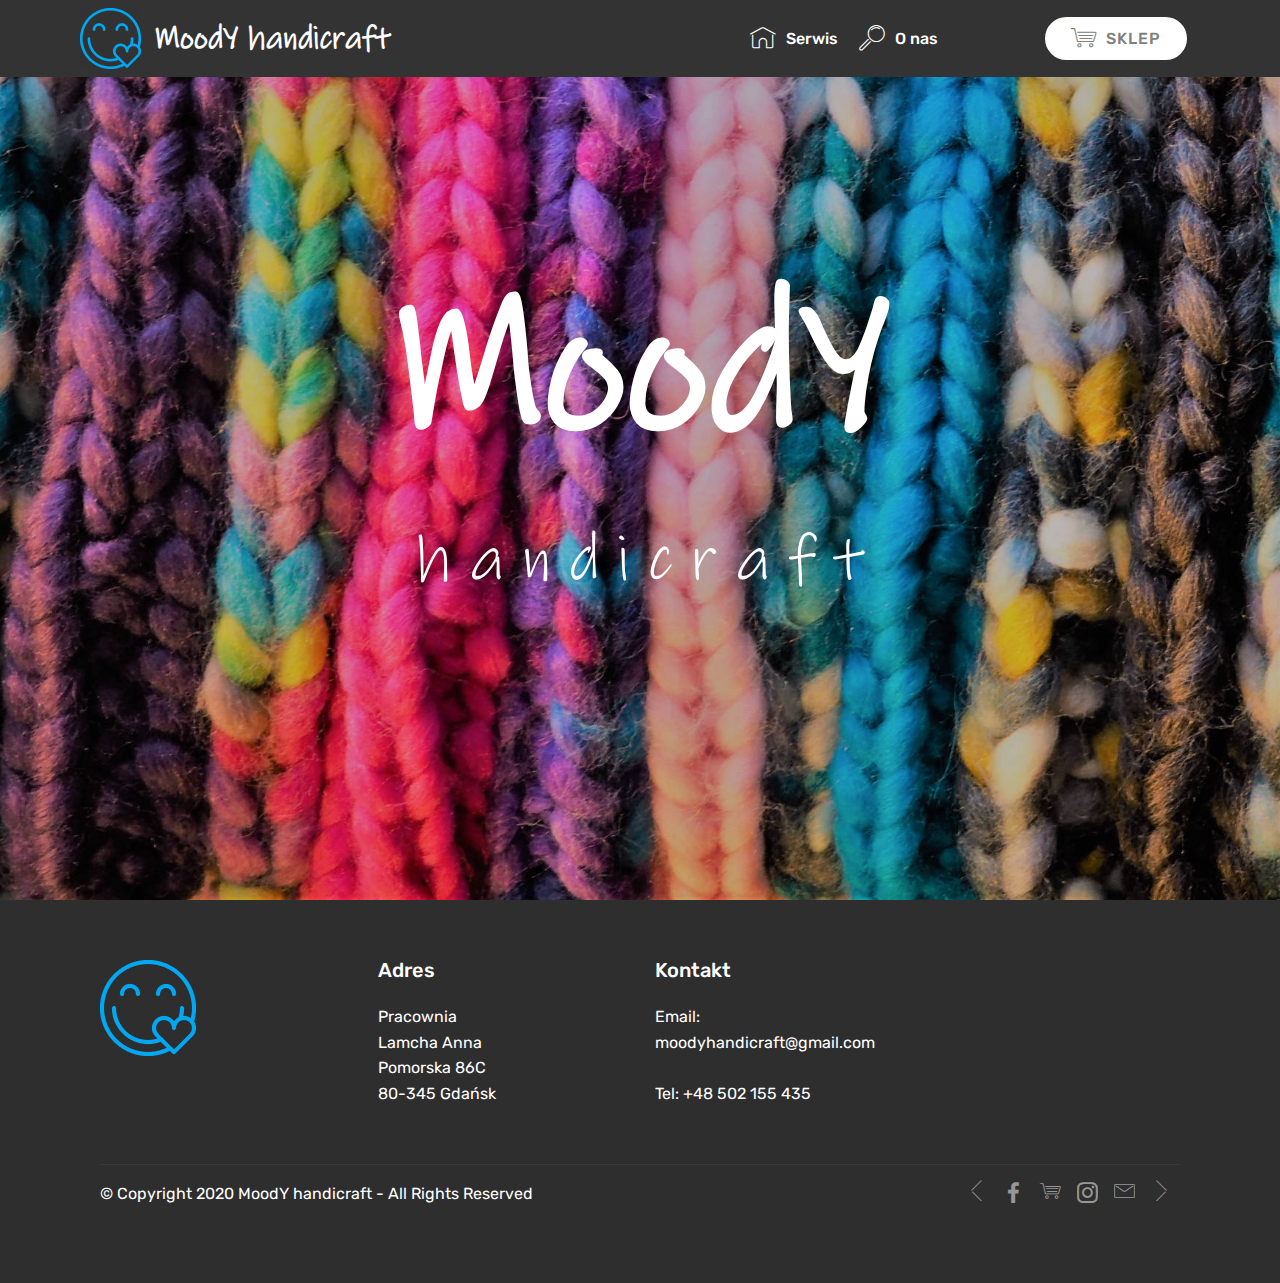
<file: page6.html>
<!DOCTYPE html>
<html  >
<head>
  <!-- Site made with Mobirise Website Builder v4.11.6, https://mobirise.com -->
  <meta charset="UTF-8">
  <meta http-equiv="X-UA-Compatible" content="IE=edge">
  <meta name="generator" content="Mobirise v4.11.6, mobirise.com">
  <meta name="viewport" content="width=device-width, initial-scale=1, minimum-scale=1">
  <link rel="shortcut icon" href="assets/images/mood-122x122.png" type="image/x-icon">
  <meta name="description" content="">
  
  <title>Pokaz</title>
  <link rel="stylesheet" href="assets/web/assets/mobirise-icons/mobirise-icons.css">
  <link rel="stylesheet" href="assets/bootstrap/css/bootstrap.min.css">
  <link rel="stylesheet" href="assets/bootstrap/css/bootstrap-grid.min.css">
  <link rel="stylesheet" href="assets/bootstrap/css/bootstrap-reboot.min.css">
  <link rel="stylesheet" href="assets/socicon/css/styles.css">
  <link rel="stylesheet" href="assets/tether/tether.min.css">
  <link rel="stylesheet" href="assets/dropdown/css/style.css">
  <link rel="stylesheet" href="assets/theme/css/style.css">
  <link href="assets/fonts/style.css" rel="stylesheet">
  <link rel="preload" as="style" href="assets/mobirise/css/mbr-additional.css"><link rel="stylesheet" href="assets/mobirise/css/mbr-additional.css" type="text/css">
  
  
  
</head>
<body>
  <section class="menu cid-rK3qglUClt" once="menu" id="menu1-z">

    

    <nav class="navbar navbar-expand beta-menu navbar-dropdown align-items-center navbar-fixed-top navbar-toggleable-sm">
        <button class="navbar-toggler navbar-toggler-right" type="button" data-toggle="collapse" data-target="#navbarSupportedContent" aria-controls="navbarSupportedContent" aria-expanded="false" aria-label="Toggle navigation">
            <div class="hamburger">
                <span></span>
                <span></span>
                <span></span>
                <span></span>
            </div>
        </button>
        <div class="menu-logo">
            <div class="navbar-brand">
                <span class="navbar-logo">
                    <a href="http://www.moodyhandicraft.pl">
                         <img src="assets/images/mood-122x122.png" alt="Mobirise" title="" style="height: 3.8rem;">
                    </a>
                </span>
                <span class="navbar-caption-wrap"><a class="navbar-caption text-white display-2" href="http://www.moodyhandicraft.pl">
                        MoodY handicraft</a></span>
            </div>
        </div>
        <div class="collapse navbar-collapse" id="navbarSupportedContent">
            <ul class="navbar-nav nav-dropdown" data-app-modern-menu="true"><li class="nav-item">
                    <a class="nav-link link text-white display-4" href="serwis.html">
                        <span class="mbri-home mbr-iconfont mbr-iconfont-btn"></span>
                        Serwis</a>
                </li>
                <li class="nav-item">
                    <a class="nav-link link text-white display-4" href="onas.html">
                        <span class="mbri-search mbr-iconfont mbr-iconfont-btn"></span>O nas &nbsp; &nbsp; &nbsp; &nbsp; &nbsp; &nbsp; &nbsp; &nbsp; &nbsp; &nbsp;&nbsp;</a>
                </li></ul>
            <div class="navbar-buttons mbr-section-btn"><a class="btn btn-sm btn-primary display-4" href="https://www.facebook.com/Moodyhandicraft-107567974042251" target="_blank"><span class="mbri-shopping-cart mbr-iconfont mbr-iconfont-btn"></span>
                    SKLEP</a></div>
        </div>
    </nav>
</section>

<section class="engine"><a href="https://mobirise.info/d">free website maker</a></section><section class="cid-rK3qgmxqJR mbr-fullscreen mbr-parallax-background" id="header2-10">

    

    

    <div class="container align-center">
        <div class="row justify-content-md-center">
            <div class="mbr-white col-md-10">
                <h1 class="mbr-section-title mbr-bold pb-3 mbr-fonts-style display-1">MoodY</h1>
                
                <p class="mbr-text pb-3 mbr-fonts-style display-5">h a n d i c r a f t</p>
                
            </div>
        </div>
    </div>
    
</section>

<section class="cid-rK3qgnzxNg" id="footer1-11">

    

    

    <div class="container">
        <div class="media-container-row content text-white">
            <div class="col-12 col-md-3">
                <div class="media-wrap">
                    <a href="http://www.moodyhandicraft.pl">
                        <img src="assets/images/mood-192x192.png" alt="Mobirise" title="">
                    </a>
                </div>
            </div>
            <div class="col-12 col-md-3 mbr-fonts-style display-7">
                <h5 class="pb-3">
                    Adres</h5>
                <p class="mbr-text">Pracownia <br>Lamcha Anna<br>Pomorska 86C&nbsp;<br>80-345 Gdańsk</p>
            </div>
            <div class="col-12 col-md-3 mbr-fonts-style display-7">
                <h5 class="pb-3">
                    Kontakt</h5>
                <p class="mbr-text">
                    Email: moodyhandicraft@gmail.com&nbsp;<br><br>Tel: +48 502 155 435&nbsp;<br><br></p>
            </div>
            <div class="col-12 col-md-3 mbr-fonts-style display-7">
                <h5 class="pb-3"></h5>
                <p class="mbr-text"></p>
            </div>
        </div>
        <div class="footer-lower">
            <div class="media-container-row">
                <div class="col-sm-12">
                    <hr>
                </div>
            </div>
            <div class="media-container-row mbr-white">
                <div class="col-sm-6 copyright">
                    <p class="mbr-text mbr-fonts-style display-7">
                        © Copyright 2020 MoodY handicraft - All Rights Reserved
                    </p>
                </div>
                <div class="col-md-6">
                    <div class="social-list align-right">
                        <div class="soc-item">
                            <a href="index.html" target="_blank">
                                <span class="mbr-iconfont mbr-iconfont-social mbri-arrow-prev"></span>
                            </a>
                        </div>
                        <div class="soc-item">
                            <a href="https://www.facebook.com/Moodyhandicraft-107567974042251" target="_blank">
                                <span class="mbr-iconfont mbr-iconfont-social socicon-facebook socicon"></span>
                            </a>
                        </div>
                        <div class="soc-item">
                            <a href="https://www.facebook.com/Moodyhandicraft-107567974042251" target="_blank">
                                <span class="mbr-iconfont mbr-iconfont-social mbri-shopping-cart"></span>
                            </a>
                        </div>
                        <div class="soc-item">
                            <a href="https://www.instagram.com/moodyhandicraft/?hl=pl" target="_blank">
                                <span class="mbr-iconfont mbr-iconfont-social socicon-instagram socicon"></span>
                            </a>
                        </div>
                        <div class="soc-item">
                            <a href="mailto:moodyhandicraft@gmail.com">
                                <span class="mbr-iconfont mbr-iconfont-social mbri-letter"></span>
                            </a>
                        </div>
                        <div class="soc-item">
                            <a href="hats.html" target="_blank">
                                <span class="mbr-iconfont mbr-iconfont-social mbri-arrow-next"></span>
                            </a>
                        </div>
                    </div>
                </div>
            </div>
        </div>
    </div>
</section>


  <script src="assets/web/assets/jquery/jquery.min.js"></script>
  <script src="assets/popper/popper.min.js"></script>
  <script src="assets/bootstrap/js/bootstrap.min.js"></script>
  <script src="assets/tether/tether.min.js"></script>
  <script src="assets/dropdown/js/nav-dropdown.js"></script>
  <script src="assets/dropdown/js/navbar-dropdown.js"></script>
  <script src="assets/touchswipe/jquery.touch-swipe.min.js"></script>
  <script src="assets/parallax/jarallax.min.js"></script>
  <script src="assets/smoothscroll/smooth-scroll.js"></script>
  <script src="assets/theme/js/script.js"></script>
  
  
</body>
</html>
</file>
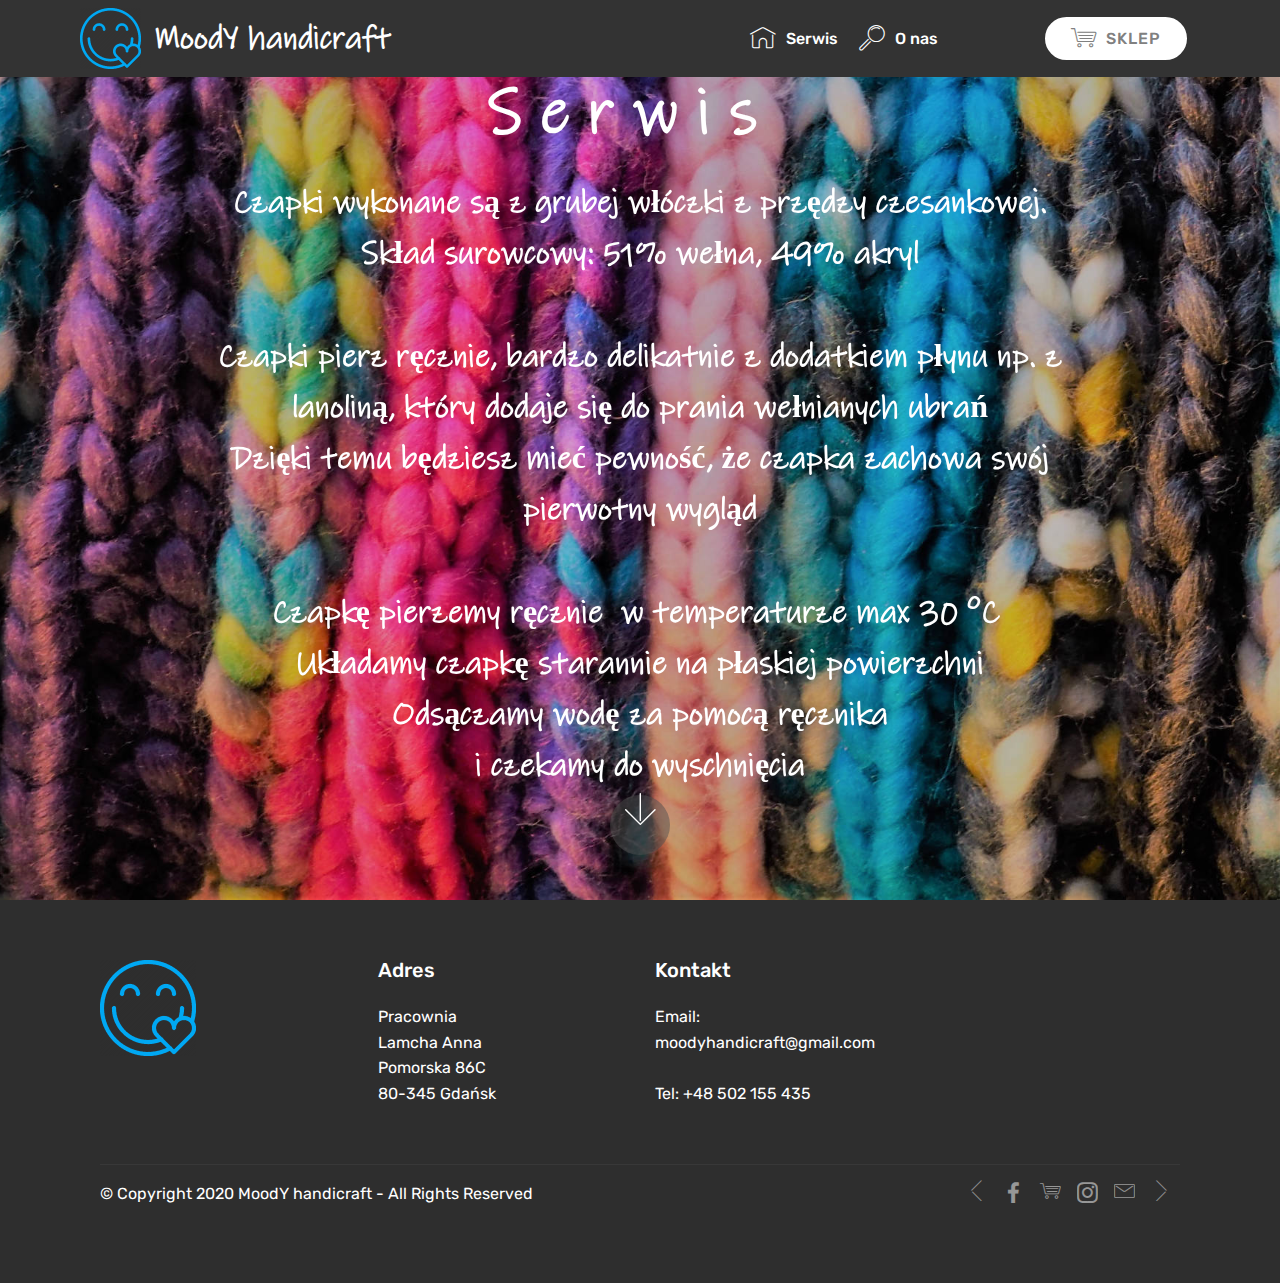
<file: page7.html>
<!DOCTYPE html>
<html  >
<head>
  <!-- Site made with Mobirise Website Builder v4.11.6, https://mobirise.com -->
  <meta charset="UTF-8">
  <meta http-equiv="X-UA-Compatible" content="IE=edge">
  <meta name="generator" content="Mobirise v4.11.6, mobirise.com">
  <meta name="viewport" content="width=device-width, initial-scale=1, minimum-scale=1">
  <link rel="shortcut icon" href="assets/images/mood-122x122.png" type="image/x-icon">
  <meta name="description" content="">
  
  <title>Page 7</title>
  <link rel="stylesheet" href="assets/web/assets/mobirise-icons/mobirise-icons.css">
  <link rel="stylesheet" href="assets/bootstrap/css/bootstrap.min.css">
  <link rel="stylesheet" href="assets/bootstrap/css/bootstrap-grid.min.css">
  <link rel="stylesheet" href="assets/bootstrap/css/bootstrap-reboot.min.css">
  <link rel="stylesheet" href="assets/socicon/css/styles.css">
  <link rel="stylesheet" href="assets/tether/tether.min.css">
  <link rel="stylesheet" href="assets/dropdown/css/style.css">
  <link rel="stylesheet" href="assets/theme/css/style.css">
  <link href="assets/fonts/style.css" rel="stylesheet">
  <link rel="preload" as="style" href="assets/mobirise/css/mbr-additional.css"><link rel="stylesheet" href="assets/mobirise/css/mbr-additional.css" type="text/css">
  
  
  
</head>
<body>
  <section class="menu cid-s5SePiEf5D" once="menu" id="menu1-12">

    

    <nav class="navbar navbar-expand beta-menu navbar-dropdown align-items-center navbar-fixed-top navbar-toggleable-sm">
        <button class="navbar-toggler navbar-toggler-right" type="button" data-toggle="collapse" data-target="#navbarSupportedContent" aria-controls="navbarSupportedContent" aria-expanded="false" aria-label="Toggle navigation">
            <div class="hamburger">
                <span></span>
                <span></span>
                <span></span>
                <span></span>
            </div>
        </button>
        <div class="menu-logo">
            <div class="navbar-brand">
                <span class="navbar-logo">
                    <a href="http://www.moodyhandicraft.pl">
                         <img src="assets/images/mood-122x122.png" alt="Mobirise" title="" style="height: 3.8rem;">
                    </a>
                </span>
                <span class="navbar-caption-wrap"><a class="navbar-caption text-white display-2" href="http://www.moodyhandicraft.pl">
                        MoodY handicraft</a></span>
            </div>
        </div>
        <div class="collapse navbar-collapse" id="navbarSupportedContent">
            <ul class="navbar-nav nav-dropdown" data-app-modern-menu="true"><li class="nav-item">
                    <a class="nav-link link text-white display-4" href="serwis.html">
                        <span class="mbri-home mbr-iconfont mbr-iconfont-btn"></span>
                        Serwis</a>
                </li>
                <li class="nav-item">
                    <a class="nav-link link text-white display-4" href="onas.html">
                        <span class="mbri-search mbr-iconfont mbr-iconfont-btn"></span>O nas &nbsp; &nbsp; &nbsp; &nbsp; &nbsp; &nbsp; &nbsp; &nbsp; &nbsp; &nbsp;&nbsp;</a>
                </li></ul>
            <div class="navbar-buttons mbr-section-btn"><a class="btn btn-sm btn-primary display-4" href="https://www.facebook.com/Moodyhandicraft-107567974042251" target="_blank"><span class="mbri-shopping-cart mbr-iconfont mbr-iconfont-btn"></span>
                    SKLEP</a></div>
        </div>
    </nav>
</section>

<section class="engine"><a href="https://mobirise.info/a">online site builder</a></section><section class="cid-s5SePjoNok mbr-fullscreen mbr-parallax-background" id="header2-13">

    

    

    <div class="container align-center">
        <div class="row justify-content-md-center">
            <div class="mbr-white col-md-10">
                <h1 class="mbr-section-title mbr-bold pb-3 mbr-fonts-style display-5">S e r w i s &nbsp;</h1>
                
                <p class="mbr-text pb-3 mbr-fonts-style display-2"><strong>Czapki wykonane są z grubej włóczki z przędzy czesankowej. <br>     Skład surowcowy: 51% wełna, 49% akryl<br><br>Czapki pierz ręcznie, bardzo delikatnie z dodatkiem płynu np. z lanoliną, który dodaje się do prania wełnianych ubrań<br> Dzięki temu będziesz mieć pewność, że czapka zachowa swój pierwotny wygląd<br><br>    Czapkę pierzemy ręcznie &nbsp;w temperaturze max 30 °C&nbsp;<br>Układamy czapkę starannie na płaskiej powierzchni<br> Odsączamy wodę za pomocą ręcznika<br>i czekamy do wyschnięcia</strong><br></p>
                
            </div>
        </div>
    </div>
    <div class="mbr-arrow hidden-sm-down" aria-hidden="true">
        <a href="#next">
            <i class="mbri-down mbr-iconfont"></i>
        </a>
    </div>
</section>

<section class="cid-s5SePkmTQJ" id="footer1-14">

    

    

    <div class="container">
        <div class="media-container-row content text-white">
            <div class="col-12 col-md-3">
                <div class="media-wrap">
                    <a href="http://www.moodyhandicraft.pl">
                        <img src="assets/images/mood-192x192.png" alt="Mobirise" title="">
                    </a>
                </div>
            </div>
            <div class="col-12 col-md-3 mbr-fonts-style display-7">
                <h5 class="pb-3">
                    Adres</h5>
                <p class="mbr-text">Pracownia 
<br>Lamcha Anna
<br>Pomorska 86C 
<br>80-345 Gdańsk</p>
            </div>
            <div class="col-12 col-md-3 mbr-fonts-style display-7">
                <h5 class="pb-3">Kontakt</h5>
                <p class="mbr-text">
                    Email: moodyhandicraft@gmail.com&nbsp;<br><br>Tel: +48 502 155 435&nbsp;<br><br></p>
            </div>
            <div class="col-12 col-md-3 mbr-fonts-style display-7">
                <h5 class="pb-3"></h5>
                <p class="mbr-text"></p>
            </div>
        </div>
        <div class="footer-lower">
            <div class="media-container-row">
                <div class="col-sm-12">
                    <hr>
                </div>
            </div>
            <div class="media-container-row mbr-white">
                <div class="col-sm-6 copyright">
                    <p class="mbr-text mbr-fonts-style display-7">
                        © Copyright 2020 MoodY handicraft - All Rights Reserved
                    </p>
                </div>
                <div class="col-md-6">
                    <div class="social-list align-right">
                        <div class="soc-item">
                            <a href="index.html" target="_blank">
                                <span class="mbr-iconfont mbr-iconfont-social mbri-arrow-prev"></span>
                            </a>
                        </div>
                        <div class="soc-item">
                            <a href="https://www.facebook.com/Moodyhandicraft-107567974042251" target="_blank">
                                <span class="mbr-iconfont mbr-iconfont-social socicon-facebook socicon"></span>
                            </a>
                        </div>
                        <div class="soc-item">
                            <a href="https://www.facebook.com/Moodyhandicraft-107567974042251" target="_blank">
                                <span class="mbr-iconfont mbr-iconfont-social mbri-shopping-cart"></span>
                            </a>
                        </div>
                        <div class="soc-item">
                            <a href="https://www.instagram.com/moodyhandicraft/?hl=pl" target="_blank">
                                <span class="mbr-iconfont mbr-iconfont-social socicon-instagram socicon"></span>
                            </a>
                        </div>
                        <div class="soc-item">
                            <a href="mailto:moodyhandicraft@gmail.com">
                                <span class="mbr-iconfont mbr-iconfont-social mbri-letter"></span>
                            </a>
                        </div>
                        <div class="soc-item">
                            <a href="Hats.html" target="_blank">
                                <span class="mbr-iconfont mbr-iconfont-social mbri-arrow-next"></span>
                            </a>
                        </div>
                    </div>
                </div>
            </div>
        </div>
    </div>
</section>


  <script src="assets/web/assets/jquery/jquery.min.js"></script>
  <script src="assets/popper/popper.min.js"></script>
  <script src="assets/bootstrap/js/bootstrap.min.js"></script>
  <script src="assets/tether/tether.min.js"></script>
  <script src="assets/dropdown/js/nav-dropdown.js"></script>
  <script src="assets/dropdown/js/navbar-dropdown.js"></script>
  <script src="assets/touchswipe/jquery.touch-swipe.min.js"></script>
  <script src="assets/parallax/jarallax.min.js"></script>
  <script src="assets/smoothscroll/smooth-scroll.js"></script>
  <script src="assets/theme/js/script.js"></script>
  
  
</body>
</html>
</file>
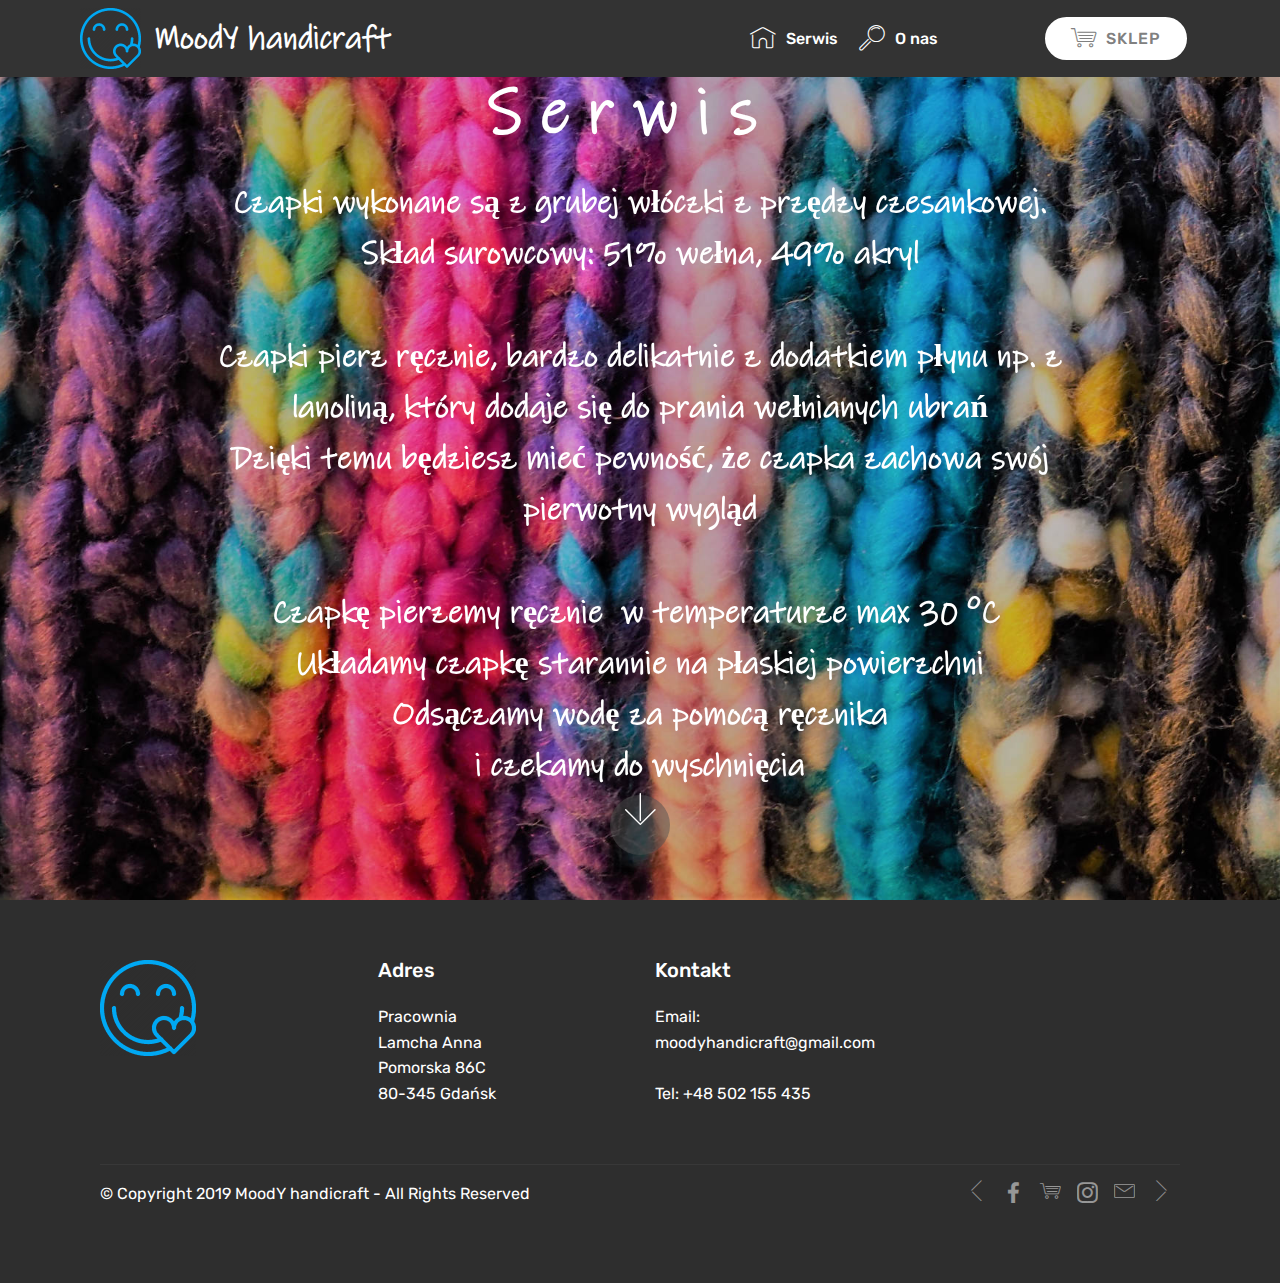
<file: serwis.html>
<!DOCTYPE html>
<html  >
<head>
  <!-- Site made with Mobirise Website Builder v4.11.6, https://mobirise.com -->
  <meta charset="UTF-8">
  <meta http-equiv="X-UA-Compatible" content="IE=edge">
  <meta name="generator" content="Mobirise v4.11.6, mobirise.com">
  <meta name="viewport" content="width=device-width, initial-scale=1, minimum-scale=1">
  <link rel="shortcut icon" href="assets/images/mood-122x122.png" type="image/x-icon">
  <meta name="description" content="">
  
  <title>Serwis</title>
  <link rel="stylesheet" href="assets/web/assets/mobirise-icons/mobirise-icons.css">
  <link rel="stylesheet" href="assets/bootstrap/css/bootstrap.min.css">
  <link rel="stylesheet" href="assets/bootstrap/css/bootstrap-grid.min.css">
  <link rel="stylesheet" href="assets/bootstrap/css/bootstrap-reboot.min.css">
  <link rel="stylesheet" href="assets/socicon/css/styles.css">
  <link rel="stylesheet" href="assets/tether/tether.min.css">
  <link rel="stylesheet" href="assets/dropdown/css/style.css">
  <link rel="stylesheet" href="assets/theme/css/style.css">
  <link href="assets/fonts/style.css" rel="stylesheet">
  <link rel="preload" as="style" href="assets/mobirise/css/mbr-additional.css"><link rel="stylesheet" href="assets/mobirise/css/mbr-additional.css" type="text/css">
  
  
  
</head>
<body>
  <section class="menu cid-rIzl4A5Vcu" once="menu" id="menu1-t">

    

    <nav class="navbar navbar-expand beta-menu navbar-dropdown align-items-center navbar-fixed-top navbar-toggleable-sm">
        <button class="navbar-toggler navbar-toggler-right" type="button" data-toggle="collapse" data-target="#navbarSupportedContent" aria-controls="navbarSupportedContent" aria-expanded="false" aria-label="Toggle navigation">
            <div class="hamburger">
                <span></span>
                <span></span>
                <span></span>
                <span></span>
            </div>
        </button>
        <div class="menu-logo">
            <div class="navbar-brand">
                <span class="navbar-logo">
                    <a href="http://www.moodyhandicraft.pl">
                         <img src="assets/images/mood-122x122.png" alt="Mobirise" title="" style="height: 3.8rem;">
                    </a>
                </span>
                <span class="navbar-caption-wrap"><a class="navbar-caption text-white display-2" href="http://www.moodyhandicraft.pl">
                        MoodY handicraft</a></span>
            </div>
        </div>
        <div class="collapse navbar-collapse" id="navbarSupportedContent">
            <ul class="navbar-nav nav-dropdown" data-app-modern-menu="true"><li class="nav-item">
                    <a class="nav-link link text-white display-4" href="serwis.html">
                        <span class="mbri-home mbr-iconfont mbr-iconfont-btn"></span>
                        Serwis</a>
                </li>
                <li class="nav-item">
                    <a class="nav-link link text-white display-4" href="onas.html">
                        <span class="mbri-search mbr-iconfont mbr-iconfont-btn"></span>O nas &nbsp; &nbsp; &nbsp; &nbsp; &nbsp; &nbsp; &nbsp; &nbsp; &nbsp; &nbsp;&nbsp;</a>
                </li></ul>
            <div class="navbar-buttons mbr-section-btn"><a class="btn btn-sm btn-primary display-4" href="https://www.facebook.com/Moodyhandicraft-107567974042251" target="_blank"><span class="mbri-shopping-cart mbr-iconfont mbr-iconfont-btn"></span>
                    SKLEP</a></div>
        </div>
    </nav>
</section>

<section class="engine"><a href="https://mobirise.info/s">free bootstrap themes</a></section><section class="cid-rIzl4AX32V mbr-fullscreen mbr-parallax-background" id="header2-u">

    

    

    <div class="container align-center">
        <div class="row justify-content-md-center">
            <div class="mbr-white col-md-10">
                <h1 class="mbr-section-title mbr-bold pb-3 mbr-fonts-style display-5">S e r w i s &nbsp;</h1>
                
                <p class="mbr-text pb-3 mbr-fonts-style display-2"><strong>Czapki wykonane są z grubej włóczki z przędzy czesankowej. <br>     Skład surowcowy: 51% wełna, 49% akryl<br><br>Czapki pierz ręcznie, bardzo delikatnie z dodatkiem płynu np. z lanoliną, który dodaje się do prania wełnianych ubrań<br> Dzięki temu będziesz mieć pewność, że czapka zachowa swój pierwotny wygląd<br><br>    Czapkę pierzemy ręcznie &nbsp;w temperaturze max 30 °C&nbsp;<br>Układamy czapkę starannie na płaskiej powierzchni<br> Odsączamy wodę za pomocą ręcznika<br>i czekamy do wyschnięcia</strong><br></p>
                
            </div>
        </div>
    </div>
    <div class="mbr-arrow hidden-sm-down" aria-hidden="true">
        <a href="#next">
            <i class="mbri-down mbr-iconfont"></i>
        </a>
    </div>
</section>

<section class="cid-rIzl4BOqrw" id="footer1-v">

    

    

    <div class="container">
        <div class="media-container-row content text-white">
            <div class="col-12 col-md-3">
                <div class="media-wrap">
                    <a href="http://www.moodyhandicraft.pl">
                        <img src="assets/images/mood-192x192.png" alt="Mobirise" title="">
                    </a>
                </div>
            </div>
            <div class="col-12 col-md-3 mbr-fonts-style display-7">
                <h5 class="pb-3">
                    Adres</h5>
                <p class="mbr-text">Pracownia 
<br>Lamcha Anna
<br>Pomorska 86C 
<br>80-345 Gdańsk</p>
            </div>
            <div class="col-12 col-md-3 mbr-fonts-style display-7">
                <h5 class="pb-3">Kontakt</h5>
                <p class="mbr-text">
                    Email: moodyhandicraft@gmail.com&nbsp;<br><br>Tel: +48 502 155 435&nbsp;<br><br></p>
            </div>
            <div class="col-12 col-md-3 mbr-fonts-style display-7">
                <h5 class="pb-3"></h5>
                <p class="mbr-text"></p>
            </div>
        </div>
        <div class="footer-lower">
            <div class="media-container-row">
                <div class="col-sm-12">
                    <hr>
                </div>
            </div>
            <div class="media-container-row mbr-white">
                <div class="col-sm-6 copyright">
                    <p class="mbr-text mbr-fonts-style display-7">
                        © Copyright 2019 MoodY handicraft - All Rights Reserved
                    </p>
                </div>
                <div class="col-md-6">
                    <div class="social-list align-right">
                        <div class="soc-item">
                            <a href="index.html" target="_blank">
                                <span class="mbr-iconfont mbr-iconfont-social mbri-arrow-prev"></span>
                            </a>
                        </div>
                        <div class="soc-item">
                            <a href="https://www.facebook.com/Moodyhandicraft-107567974042251" target="_blank">
                                <span class="mbr-iconfont mbr-iconfont-social socicon-facebook socicon"></span>
                            </a>
                        </div>
                        <div class="soc-item">
                            <a href="https://www.facebook.com/Moodyhandicraft-107567974042251" target="_blank">
                                <span class="mbr-iconfont mbr-iconfont-social mbri-shopping-cart"></span>
                            </a>
                        </div>
                        <div class="soc-item">
                            <a href="https://www.instagram.com/moodyhandicraft/?hl=pl" target="_blank">
                                <span class="mbr-iconfont mbr-iconfont-social socicon-instagram socicon"></span>
                            </a>
                        </div>
                        <div class="soc-item">
                            <a href="mailto:moodyhandicraft@gmail.com">
                                <span class="mbr-iconfont mbr-iconfont-social mbri-letter"></span>
                            </a>
                        </div>
                        <div class="soc-item">
                            <a href="Hats.html" target="_blank">
                                <span class="mbr-iconfont mbr-iconfont-social mbri-arrow-next"></span>
                            </a>
                        </div>
                    </div>
                </div>
            </div>
        </div>
    </div>
</section>


  <script src="assets/web/assets/jquery/jquery.min.js"></script>
  <script src="assets/popper/popper.min.js"></script>
  <script src="assets/bootstrap/js/bootstrap.min.js"></script>
  <script src="assets/tether/tether.min.js"></script>
  <script src="assets/dropdown/js/nav-dropdown.js"></script>
  <script src="assets/dropdown/js/navbar-dropdown.js"></script>
  <script src="assets/touchswipe/jquery.touch-swipe.min.js"></script>
  <script src="assets/parallax/jarallax.min.js"></script>
  <script src="assets/smoothscroll/smooth-scroll.js"></script>
  <script src="assets/theme/js/script.js"></script>
  
  
</body>
</html>
</file>
<file: assets/web/assets/mobirise-icons/mobirise-icons.css>
@font-face {
  font-family: 'MobiriseIcons';
  src:  url('mobirise-icons.eot?spat4u');
  src:  url('mobirise-icons.eot?spat4u#iefix') format('embedded-opentype'),
    url('mobirise-icons.ttf?spat4u') format('truetype'),
    url('mobirise-icons.woff?spat4u') format('woff'),
    url('mobirise-icons.svg?spat4u#MobiriseIcons') format('svg');
  font-weight: normal;
  font-style: normal;
  font-display: swap;
}

[class^="mbri-"], [class*=" mbri-"] {
  /* use !important to prevent issues with browser extensions that change fonts */
  font-family: MobiriseIcons !important;
  speak: none;
  font-style: normal;
  font-weight: normal;
  font-variant: normal;
  text-transform: none;
  line-height: 1;

  /* Better Font Rendering =========== */
  -webkit-font-smoothing: antialiased;
  -moz-osx-font-smoothing: grayscale;
}

.mbri-add-submenu:before {
  content: "\e900";
}
.mbri-alert:before {
  content: "\e901";
}
.mbri-align-center:before {
  content: "\e902";
}
.mbri-align-justify:before {
  content: "\e903";
}
.mbri-align-left:before {
  content: "\e904";
}
.mbri-align-right:before {
  content: "\e905";
}
.mbri-android:before {
  content: "\e906";
}
.mbri-apple:before {
  content: "\e907";
}
.mbri-arrow-down:before {
  content: "\e908";
}
.mbri-arrow-next:before {
  content: "\e909";
}
.mbri-arrow-prev:before {
  content: "\e90a";
}
.mbri-arrow-up:before {
  content: "\e90b";
}
.mbri-bold:before {
  content: "\e90c";
}
.mbri-bookmark:before {
  content: "\e90d";
}
.mbri-bootstrap:before {
  content: "\e90e";
}
.mbri-briefcase:before {
  content: "\e90f";
}
.mbri-browse:before {
  content: "\e910";
}
.mbri-bulleted-list:before {
  content: "\e911";
}
.mbri-calendar:before {
  content: "\e912";
}
.mbri-camera:before {
  content: "\e913";
}
.mbri-cart-add:before {
  content: "\e914";
}
.mbri-cart-full:before {
  content: "\e915";
}
.mbri-cash:before {
  content: "\e916";
}
.mbri-change-style:before {
  content: "\e917";
}
.mbri-chat:before {
  content: "\e918";
}
.mbri-clock:before {
  content: "\e919";
}
.mbri-close:before {
  content: "\e91a";
}
.mbri-cloud:before {
  content: "\e91b";
}
.mbri-code:before {
  content: "\e91c";
}
.mbri-contact-form:before {
  content: "\e91d";
}
.mbri-credit-card:before {
  content: "\e91e";
}
.mbri-cursor-click:before {
  content: "\e91f";
}
.mbri-cust-feedback:before {
  content: "\e920";
}
.mbri-database:before {
  content: "\e921";
}
.mbri-delivery:before {
  content: "\e922";
}
.mbri-desktop:before {
  content: "\e923";
}
.mbri-devices:before {
  content: "\e924";
}
.mbri-down:before {
  content: "\e925";
}
.mbri-download:before {
  content: "\e989";
}
.mbri-drag-n-drop:before {
  content: "\e927";
}
.mbri-drag-n-drop2:before {
  content: "\e928";
}
.mbri-edit:before {
  content: "\e929";
}
.mbri-edit2:before {
  content: "\e92a";
}
.mbri-error:before {
  content: "\e92b";
}
.mbri-extension:before {
  content: "\e92c";
}
.mbri-features:before {
  content: "\e92d";
}
.mbri-file:before {
  content: "\e92e";
}
.mbri-flag:before {
  content: "\e92f";
}
.mbri-folder:before {
  content: "\e930";
}
.mbri-gift:before {
  content: "\e931";
}
.mbri-github:before {
  content: "\e932";
}
.mbri-globe:before {
  content: "\e933";
}
.mbri-globe-2:before {
  content: "\e934";
}
.mbri-growing-chart:before {
  content: "\e935";
}
.mbri-hearth:before {
  content: "\e936";
}
.mbri-help:before {
  content: "\e937";
}
.mbri-home:before {
  content: "\e938";
}
.mbri-hot-cup:before {
  content: "\e939";
}
.mbri-idea:before {
  content: "\e93a";
}
.mbri-image-gallery:before {
  content: "\e93b";
}
.mbri-image-slider:before {
  content: "\e93c";
}
.mbri-info:before {
  content: "\e93d";
}
.mbri-italic:before {
  content: "\e93e";
}
.mbri-key:before {
  content: "\e93f";
}
.mbri-laptop:before {
  content: "\e940";
}
.mbri-layers:before {
  content: "\e941";
}
.mbri-left-right:before {
  content: "\e942";
}
.mbri-left:before {
  content: "\e943";
}
.mbri-letter:before {
  content: "\e944";
}
.mbri-like:before {
  content: "\e945";
}
.mbri-link:before {
  content: "\e946";
}
.mbri-lock:before {
  content: "\e947";
}
.mbri-login:before {
  content: "\e948";
}
.mbri-logout:before {
  content: "\e949";
}
.mbri-magic-stick:before {
  content: "\e94a";
}
.mbri-map-pin:before {
  content: "\e94b";
}
.mbri-menu:before {
  content: "\e94c";
}
.mbri-mobile:before {
  content: "\e94d";
}
.mbri-mobile2:before {
  content: "\e94e";
}
.mbri-mobirise:before {
  content: "\e94f";
}
.mbri-more-horizontal:before {
  content: "\e950";
}
.mbri-more-vertical:before {
  content: "\e951";
}
.mbri-music:before {
  content: "\e952";
}
.mbri-new-file:before {
  content: "\e953";
}
.mbri-numbered-list:before {
  content: "\e954";
}
.mbri-opened-folder:before {
  content: "\e955";
}
.mbri-pages:before {
  content: "\e956";
}
.mbri-paper-plane:before {
  content: "\e957";
}
.mbri-paperclip:before {
  content: "\e958";
}
.mbri-photo:before {
  content: "\e959";
}
.mbri-photos:before {
  content: "\e95a";
}
.mbri-pin:before {
  content: "\e95b";
}
.mbri-play:before {
  content: "\e95c";
}
.mbri-plus:before {
  content: "\e95d";
}
.mbri-preview:before {
  content: "\e95e";
}
.mbri-print:before {
  content: "\e95f";
}
.mbri-protect:before {
  content: "\e960";
}
.mbri-question:before {
  content: "\e961";
}
.mbri-quote-left:before {
  content: "\e962";
}
.mbri-quote-right:before {
  content: "\e963";
}
.mbri-refresh:before {
  content: "\e964";
}
.mbri-responsive:before {
  content: "\e965";
}
.mbri-right:before {
  content: "\e966";
}
.mbri-rocket:before {
  content: "\e967";
}
.mbri-sad-face:before {
  content: "\e968";
}
.mbri-sale:before {
  content: "\e969";
}
.mbri-save:before {
  content: "\e96a";
}
.mbri-search:before {
  content: "\e96b";
}
.mbri-setting:before {
  content: "\e96c";
}
.mbri-setting2:before {
  content: "\e96d";
}
.mbri-setting3:before {
  content: "\e96e";
}
.mbri-share:before {
  content: "\e96f";
}
.mbri-shopping-bag:before {
  content: "\e970";
}
.mbri-shopping-basket:before {
  content: "\e971";
}
.mbri-shopping-cart:before {
  content: "\e972";
}
.mbri-sites:before {
  content: "\e973";
}
.mbri-smile-face:before {
  content: "\e974";
}
.mbri-speed:before {
  content: "\e975";
}
.mbri-star:before {
  content: "\e976";
}
.mbri-success:before {
  content: "\e977";
}
.mbri-sun:before {
  content: "\e978";
}
.mbri-sun2:before {
  content: "\e979";
}
.mbri-tablet:before {
  content: "\e97a";
}
.mbri-tablet-vertical:before {
  content: "\e97b";
}
.mbri-target:before {
  content: "\e97c";
}
.mbri-timer:before {
  content: "\e97d";
}
.mbri-to-ftp:before {
  content: "\e97e";
}
.mbri-to-local-drive:before {
  content: "\e97f";
}
.mbri-touch-swipe:before {
  content: "\e980";
}
.mbri-touch:before {
  content: "\e981";
}
.mbri-trash:before {
  content: "\e982";
}
.mbri-underline:before {
  content: "\e983";
}
.mbri-unlink:before {
  content: "\e984";
}
.mbri-unlock:before {
  content: "\e985";
}
.mbri-up-down:before {
  content: "\e986";
}
.mbri-up:before {
  content: "\e987";
}
.mbri-update:before {
  content: "\e988";
}
.mbri-upload:before {
 content: "\e926"; 
}
.mbri-user:before {
  content: "\e98a";
}
.mbri-user2:before {
  content: "\e98b";
}
.mbri-users:before {
  content: "\e98c";
}
.mbri-video:before {
  content: "\e98d";
}
.mbri-video-play:before {
  content: "\e98e";
}
.mbri-watch:before {
  content: "\e98f";
}
.mbri-website-theme:before {
  content: "\e990";
}
.mbri-wifi:before {
  content: "\e991";
}
.mbri-windows:before {
  content: "\e992";
}
.mbri-zoom-out:before {
  content: "\e993";
}
.mbri-redo:before {
  content: "\e994";
}
.mbri-undo:before {
  content: "\e995";
}
</file>
<file: assets/socicon/css/styles.css>
@charset "UTF-8";

@font-face {
  font-family: "socicon";
  src:url("../fonts/socicon.eot");
  src:url("../fonts/socicon.eot?#iefix") format("embedded-opentype"),
    url("../fonts/socicon.woff") format("woff"),
    url("../fonts/socicon.ttf") format("truetype"),
    url("../fonts/socicon.svg#socicon") format("svg");
  font-weight: normal;
  font-style: normal;
  font-display:swap;
}

[data-icon]:before {
  font-family: "socicon" !important;
  content: attr(data-icon);
  font-style: normal !important;
  font-weight: normal !important;
  font-variant: normal !important;
  text-transform: none !important;
  speak: none;
  line-height: 1;
  -webkit-font-smoothing: antialiased;
  -moz-osx-font-smoothing: grayscale;
}

[class^="socicon-"]:before,
[class*=" socicon-"]:before {
  font-family: "socicon" !important;
  font-style: normal !important;
  font-weight: normal !important;
  font-variant: normal !important;
  text-transform: none !important;
  speak: none;
  line-height: 1;
  -webkit-font-smoothing: antialiased;
  -moz-osx-font-smoothing: grayscale;
}

.socicon-modelmayhem:before {
  content: "\e000";
}
.socicon-mixcloud:before {
  content: "\e001";
}
.socicon-drupal:before {
  content: "\e002";
}
.socicon-swarm:before {
  content: "\e003";
}
.socicon-istock:before {
  content: "\e004";
}
.socicon-yammer:before {
  content: "\e005";
}
.socicon-ello:before {
  content: "\e006";
}
.socicon-stackoverflow:before {
  content: "\e007";
}
.socicon-persona:before {
  content: "\e008";
}
.socicon-triplej:before {
  content: "\e009";
}
.socicon-houzz:before {
  content: "\e00a";
}
.socicon-rss:before {
  content: "\e00b";
}
.socicon-paypal:before {
  content: "\e00c";
}
.socicon-odnoklassniki:before {
  content: "\e00d";
}
.socicon-airbnb:before {
  content: "\e00e";
}
.socicon-periscope:before {
  content: "\e00f";
}
.socicon-outlook:before {
  content: "\e010";
}
.socicon-coderwall:before {
  content: "\e011";
}
.socicon-tripadvisor:before {
  content: "\e012";
}
.socicon-appnet:before {
  content: "\e013";
}
.socicon-goodreads:before {
  content: "\e014";
}
.socicon-tripit:before {
  content: "\e015";
}
.socicon-lanyrd:before {
  content: "\e016";
}
.socicon-slideshare:before {
  content: "\e017";
}
.socicon-buffer:before {
  content: "\e018";
}
.socicon-disqus:before {
  content: "\e019";
}
.socicon-vkontakte:before {
  content: "\e01a";
}
.socicon-whatsapp:before {
  content: "\e01b";
}
.socicon-patreon:before {
  content: "\e01c";
}
.socicon-storehouse:before {
  content: "\e01d";
}
.socicon-pocket:before {
  content: "\e01e";
}
.socicon-mail:before {
  content: "\e01f";
}
.socicon-blogger:before {
  content: "\e020";
}
.socicon-technorati:before {
  content: "\e021";
}
.socicon-reddit:before {
  content: "\e022";
}
.socicon-dribbble:before {
  content: "\e023";
}
.socicon-stumbleupon:before {
  content: "\e024";
}
.socicon-digg:before {
  content: "\e025";
}
.socicon-envato:before {
  content: "\e026";
}
.socicon-behance:before {
  content: "\e027";
}
.socicon-delicious:before {
  content: "\e028";
}
.socicon-deviantart:before {
  content: "\e029";
}
.socicon-forrst:before {
  content: "\e02a";
}
.socicon-play:before {
  content: "\e02b";
}
.socicon-zerply:before {
  content: "\e02c";
}
.socicon-wikipedia:before {
  content: "\e02d";
}
.socicon-apple:before {
  content: "\e02e";
}
.socicon-flattr:before {
  content: "\e02f";
}
.socicon-github:before {
  content: "\e030";
}
.socicon-renren:before {
  content: "\e031";
}
.socicon-friendfeed:before {
  content: "\e032";
}
.socicon-newsvine:before {
  content: "\e033";
}
.socicon-identica:before {
  content: "\e034";
}
.socicon-bebo:before {
  content: "\e035";
}
.socicon-zynga:before {
  content: "\e036";
}
.socicon-steam:before {
  content: "\e037";
}
.socicon-xbox:before {
  content: "\e038";
}
.socicon-windows:before {
  content: "\e039";
}
.socicon-qq:before {
  content: "\e03a";
}
.socicon-douban:before {
  content: "\e03b";
}
.socicon-meetup:before {
  content: "\e03c";
}
.socicon-playstation:before {
  content: "\e03d";
}
.socicon-android:before {
  content: "\e03e";
}
.socicon-snapchat:before {
  content: "\e03f";
}
.socicon-twitter:before {
  content: "\e040";
}
.socicon-facebook:before {
  content: "\e041";
}
.socicon-googleplus:before {
  content: "\e042";
}
.socicon-pinterest:before {
  content: "\e043";
}
.socicon-foursquare:before {
  content: "\e044";
}
.socicon-yahoo:before {
  content: "\e045";
}
.socicon-skype:before {
  content: "\e046";
}
.socicon-yelp:before {
  content: "\e047";
}
.socicon-feedburner:before {
  content: "\e048";
}
.socicon-linkedin:before {
  content: "\e049";
}
.socicon-viadeo:before {
  content: "\e04a";
}
.socicon-xing:before {
  content: "\e04b";
}
.socicon-myspace:before {
  content: "\e04c";
}
.socicon-soundcloud:before {
  content: "\e04d";
}
.socicon-spotify:before {
  content: "\e04e";
}
.socicon-grooveshark:before {
  content: "\e04f";
}
.socicon-lastfm:before {
  content: "\e050";
}
.socicon-youtube:before {
  content: "\e051";
}
.socicon-vimeo:before {
  content: "\e052";
}
.socicon-dailymotion:before {
  content: "\e053";
}
.socicon-vine:before {
  content: "\e054";
}
.socicon-flickr:before {
  content: "\e055";
}
.socicon-500px:before {
  content: "\e056";
}
.socicon-wordpress:before {
  content: "\e058";
}
.socicon-tumblr:before {
  content: "\e059";
}
.socicon-twitch:before {
  content: "\e05a";
}
.socicon-8tracks:before {
  content: "\e05b";
}
.socicon-amazon:before {
  content: "\e05c";
}
.socicon-icq:before {
  content: "\e05d";
}
.socicon-smugmug:before {
  content: "\e05e";
}
.socicon-ravelry:before {
  content: "\e05f";
}
.socicon-weibo:before {
  content: "\e060";
}
.socicon-baidu:before {
  content: "\e061";
}
.socicon-angellist:before {
  content: "\e062";
}
.socicon-ebay:before {
  content: "\e063";
}
.socicon-imdb:before {
  content: "\e064";
}
.socicon-stayfriends:before {
  content: "\e065";
}
.socicon-residentadvisor:before {
  content: "\e066";
}
.socicon-google:before {
  content: "\e067";
}
.socicon-yandex:before {
  content: "\e068";
}
.socicon-sharethis:before {
  content: "\e069";
}
.socicon-bandcamp:before {
  content: "\e06a";
}
.socicon-itunes:before {
  content: "\e06b";
}
.socicon-deezer:before {
  content: "\e06c";
}
.socicon-telegram:before {
  content: "\e06e";
}
.socicon-openid:before {
  content: "\e06f";
}
.socicon-amplement:before {
  content: "\e070";
}
.socicon-viber:before {
  content: "\e071";
}
.socicon-zomato:before {
  content: "\e072";
}
.socicon-draugiem:before {
  content: "\e074";
}
.socicon-endomodo:before {
  content: "\e075";
}
.socicon-filmweb:before {
  content: "\e076";
}
.socicon-stackexchange:before {
  content: "\e077";
}
.socicon-wykop:before {
  content: "\e078";
}
.socicon-teamspeak:before {
  content: "\e079";
}
.socicon-teamviewer:before {
  content: "\e07a";
}
.socicon-ventrilo:before {
  content: "\e07b";
}
.socicon-younow:before {
  content: "\e07c";
}
.socicon-raidcall:before {
  content: "\e07d";
}
.socicon-mumble:before {
  content: "\e07e";
}
.socicon-medium:before {
  content: "\e06d";
}
.socicon-bebee:before {
  content: "\e07f";
}
.socicon-hitbox:before {
  content: "\e080";
}
.socicon-reverbnation:before {
  content: "\e081";
}
.socicon-formulr:before {
  content: "\e082";
}
.socicon-instagram:before {
  content: "\e057";
}
.socicon-battlenet:before {
  content: "\e083";
}
.socicon-chrome:before {
  content: "\e084";
}
.socicon-discord:before {
  content: "\e086";
}
.socicon-issuu:before {
  content: "\e087";
}
.socicon-macos:before {
  content: "\e088";
}
.socicon-firefox:before {
  content: "\e089";
}
.socicon-opera:before {
  content: "\e08d";
}
.socicon-keybase:before {
  content: "\e090";
}
.socicon-alliance:before {
  content: "\e091";
}
.socicon-livejournal:before {
  content: "\e092";
}
.socicon-googlephotos:before {
  content: "\e093";
}
.socicon-horde:before {
  content: "\e094";
}
.socicon-etsy:before {
  content: "\e095";
}
.socicon-zapier:before {
  content: "\e096";
}
.socicon-google-scholar:before {
  content: "\e097";
}
.socicon-researchgate:before {
  content: "\e098";
}
.socicon-wechat:before {
  content: "\e099";
}
.socicon-strava:before {
  content: "\e09a";
}
.socicon-line:before {
  content: "\e09b";
}
.socicon-lyft:before {
  content: "\e09c";
}
.socicon-uber:before {
  content: "\e09d";
}
.socicon-songkick:before {
  content: "\e09e";
}
.socicon-viewbug:before {
  content: "\e09f";
}
.socicon-googlegroups:before {
  content: "\e0a0";
}
.socicon-quora:before {
  content: "\e073";
}
.socicon-diablo:before {
  content: "\e085";
}
.socicon-blizzard:before {
  content: "\e0a1";
}
.socicon-hearthstone:before {
  content: "\e08b";
}
.socicon-heroes:before {
  content: "\e08a";
}
.socicon-overwatch:before {
  content: "\e08c";
}
.socicon-warcraft:before {
  content: "\e08e";
}
.socicon-starcraft:before {
  content: "\e08f";
}
.socicon-beam:before {
  content: "\e0a2";
}
.socicon-curse:before {
  content: "\e0a3";
}
.socicon-player:before {
  content: "\e0a4";
}
.socicon-streamjar:before {
  content: "\e0a5";
}
.socicon-nintendo:before {
  content: "\e0a6";
}
.socicon-hellocoton:before {
  content: "\e0a7";
}
</file>
<file: assets/dropdown/css/style.css>
.navbar-dropdown {
  left: 0;
  padding: 0;
  position: absolute;
  right: 0;
  top: 0;
  transition: all 0.45s ease;
  z-index: 1030;
  background: #282828; }
  .navbar-dropdown .navbar-logo {
    margin-right: 0.8rem;
    transition: margin 0.3s ease-in-out;
    vertical-align: middle; }
    .navbar-dropdown .navbar-logo img {
      height: 3.125rem;
      transition: all 0.3s ease-in-out; }
    .navbar-dropdown .navbar-logo.mbr-iconfont {
      font-size: 3.125rem;
      line-height: 3.125rem; }
  .navbar-dropdown .navbar-caption {
    font-weight: 700;
    white-space: normal;
    vertical-align: -4px;
    line-height: 3.125rem !important; }
    .navbar-dropdown .navbar-caption, .navbar-dropdown .navbar-caption:hover {
      color: inherit;
      text-decoration: none; }
  .navbar-dropdown .mbr-iconfont + .navbar-caption {
    vertical-align: -1px; }
  .navbar-dropdown.navbar-fixed-top {
    position: fixed; }
  .navbar-dropdown .navbar-brand span {
    vertical-align: -4px; }
  .navbar-dropdown.bg-color.transparent {
    background: none; }
  .navbar-dropdown.navbar-short .navbar-brand {
    padding: 0.625rem 0; }
    .navbar-dropdown.navbar-short .navbar-brand span {
      vertical-align: -1px; }
  .navbar-dropdown.navbar-short .navbar-caption {
    line-height: 2.375rem !important;
    vertical-align: -2px; }
  .navbar-dropdown.navbar-short .navbar-logo {
    margin-right: 0.5rem; }
    .navbar-dropdown.navbar-short .navbar-logo img {
      height: 2.375rem; }
    .navbar-dropdown.navbar-short .navbar-logo.mbr-iconfont {
      font-size: 2.375rem;
      line-height: 2.375rem; }
  .navbar-dropdown.navbar-short .mbr-table-cell {
    height: 3.625rem; }
  .navbar-dropdown .navbar-close {
    left: 0.6875rem;
    position: fixed;
    top: 0.75rem;
    z-index: 1000; }
  .navbar-dropdown .hamburger-icon {
    content: "";
    display: inline-block;
    vertical-align: middle;
    width: 16px;
    -webkit-box-shadow: 0 -6px 0 1px #282828,0 0 0 1px #282828,0 6px 0 1px #282828;
    -moz-box-shadow: 0 -6px 0 1px #282828,0 0 0 1px #282828,0 6px 0 1px #282828;
    box-shadow: 0 -6px 0 1px #282828,0 0 0 1px #282828,0 6px 0 1px #282828; }

.dropdown-menu .dropdown-toggle[data-toggle="dropdown-submenu"]::after {
  border-bottom: 0.35em solid transparent;
  border-left: 0.35em solid;
  border-right: 0;
  border-top: 0.35em solid transparent;
  margin-left: 0.3rem; }

.dropdown-menu .dropdown-item:focus {
  outline: 0; }

.nav-dropdown {
  font-size: 0.75rem;
  font-weight: 500;
  height: auto !important; }
  .nav-dropdown .nav-btn {
    padding-left: 1rem; }
  .nav-dropdown .link {
    margin: .667em 1.667em;
    font-weight: 500;
    padding: 0;
    transition: color .2s ease-in-out; }
    .nav-dropdown .link.dropdown-toggle {
      margin-right: 2.583em; }
      .nav-dropdown .link.dropdown-toggle::after {
        margin-left: .25rem;
        border-top: 0.35em solid;
        border-right: 0.35em solid transparent;
        border-left: 0.35em solid transparent;
        border-bottom: 0; }
      .nav-dropdown .link.dropdown-toggle[aria-expanded="true"] {
        margin: 0;
        padding: 0.667em 3.263em  0.667em 1.667em; }
  .nav-dropdown .link::after,
  .nav-dropdown .dropdown-item::after {
    color: inherit; }
  .nav-dropdown .btn {
    font-size: 0.75rem;
    font-weight: 700;
    letter-spacing: 0;
    margin-bottom: 0;
    padding-left: 1.25rem;
    padding-right: 1.25rem; }
  .nav-dropdown .dropdown-menu {
    border-radius: 0;
    border: 0;
    left: 0;
    margin: 0;
    padding-bottom: 1.25rem;
    padding-top: 1.25rem;
    position: relative; }
  .nav-dropdown .dropdown-submenu {
    margin-left: 0.125rem;
    top: 0; }
  .nav-dropdown .dropdown-item {
    font-weight: 500;
    line-height: 2;
    padding: 0.3846em 4.615em 0.3846em 1.5385em;
    position: relative;
    transition: color .2s ease-in-out, background-color .2s ease-in-out; }
    .nav-dropdown .dropdown-item::after {
      margin-top: -0.3077em;
      position: absolute;
      right: 1.1538em;
      top: 50%; }
    .nav-dropdown .dropdown-item:focus, .nav-dropdown .dropdown-item:hover {
      background: none; }

@media (max-width: 767px) {
  .nav-dropdown.navbar-toggleable-sm {
    bottom: 0;
    display: none;
    left: 0;
    overflow-x: hidden;
    position: fixed;
    top: 0;
    transform: translateX(-100%);
    -ms-transform: translateX(-100%);
    -webkit-transform: translateX(-100%);
    width: 18.75rem;
    z-index: 999; } }
.nav-dropdown.navbar-toggleable-xl {
  bottom: 0;
  display: none;
  left: 0;
  overflow-x: hidden;
  position: fixed;
  top: 0;
  transform: translateX(-100%);
  -ms-transform: translateX(-100%);
  -webkit-transform: translateX(-100%);
  width: 18.75rem;
  z-index: 999; }

.nav-dropdown-sm {
  display: block !important;
  overflow-x: hidden;
  overflow: auto;
  padding-top: 3.875rem; }
  .nav-dropdown-sm::after {
    content: "";
    display: block;
    height: 3rem;
    width: 100%; }
  .nav-dropdown-sm.collapse.in ~ .navbar-close {
    display: block !important; }
  .nav-dropdown-sm.collapsing, .nav-dropdown-sm.collapse.in {
    transform: translateX(0);
    -ms-transform: translateX(0);
    -webkit-transform: translateX(0);
    transition: all 0.25s ease-out;
    -webkit-transition: all 0.25s ease-out;
    background: #282828; }
  .nav-dropdown-sm.collapsing[aria-expanded="false"] {
    transform: translateX(-100%);
    -ms-transform: translateX(-100%);
    -webkit-transform: translateX(-100%); }
  .nav-dropdown-sm .nav-item {
    display: block;
    margin-left: 0 !important;
    padding-left: 0; }
  .nav-dropdown-sm .link,
  .nav-dropdown-sm .dropdown-item {
    border-top: 1px dotted rgba(255, 255, 255, 0.1);
    font-size: 0.8125rem;
    line-height: 1.6;
    margin: 0 !important;
    padding: 0.875rem 2.4rem 0.875rem 1.5625rem !important;
    position: relative;
    white-space: normal; }
    .nav-dropdown-sm .link:focus, .nav-dropdown-sm .link:hover,
    .nav-dropdown-sm .dropdown-item:focus,
    .nav-dropdown-sm .dropdown-item:hover {
      background: rgba(0, 0, 0, 0.2) !important;
      color: #c0a375; }
  .nav-dropdown-sm .nav-btn {
    position: relative;
    padding: 1.5625rem 1.5625rem 0 1.5625rem; }
    .nav-dropdown-sm .nav-btn::before {
      border-top: 1px dotted rgba(255, 255, 255, 0.1);
      content: "";
      left: 0;
      position: absolute;
      top: 0;
      width: 100%; }
    .nav-dropdown-sm .nav-btn + .nav-btn {
      padding-top: 0.625rem; }
      .nav-dropdown-sm .nav-btn + .nav-btn::before {
        display: none; }
  .nav-dropdown-sm .btn {
    padding: 0.625rem 0; }
  .nav-dropdown-sm .dropdown-toggle[data-toggle="dropdown-submenu"]::after {
    margin-left: .25rem;
    border-top: 0.35em solid;
    border-right: 0.35em solid transparent;
    border-left: 0.35em solid transparent;
    border-bottom: 0; }
  .nav-dropdown-sm .dropdown-toggle[data-toggle="dropdown-submenu"][aria-expanded="true"]::after {
    border-top: 0;
    border-right: 0.35em solid transparent;
    border-left: 0.35em solid transparent;
    border-bottom: 0.35em solid; }
  .nav-dropdown-sm .dropdown-menu {
    margin: 0;
    padding: 0;
    position: relative;
    top: 0;
    left: 0;
    width: 100%;
    border: 0;
    float: none;
    border-radius: 0;
    background: none; }
  .nav-dropdown-sm .dropdown-submenu {
    left: 100%;
    margin-left: 0.125rem;
    margin-top: -1.25rem;
    top: 0; }

.navbar-toggleable-sm .nav-dropdown .dropdown-menu {
  position: absolute; }

.navbar-toggleable-sm .nav-dropdown .dropdown-submenu {
  left: 100%;
  margin-left: 0.125rem;
  margin-top: -1.25rem;
  top: 0; }

.navbar-toggleable-sm.opened .nav-dropdown .dropdown-menu {
  position: relative; }

.navbar-toggleable-sm.opened .nav-dropdown .dropdown-submenu {
  left: 0;
  margin-left: 00rem;
  margin-top: 0rem;
  top: 0; }

.is-builder .nav-dropdown.collapsing {
  transition: none !important; }

/*# sourceMappingURL=style.css.map */
</file>
<file: assets/theme/css/style.css>
/*!
 * Mobirise v4 theme (https://mobirise.com/)
 * Copyright 2017 Mobirise
 */
section {
  background-color: #eeeeee; }

body {
  font-style: normal;
  line-height: 1.5; }

section,
.container,
.container-fluid {
  position: relative;
  word-wrap: break-word; }

a.mbr-iconfont:hover {
  text-decoration: none; }

.article .lead p,
.article .lead ul,
.article .lead ol,
.article .lead pre,
.article .lead blockquote {
  margin-bottom: 0; }

ul,
ol,
pre,
blockquote {
  margin-bottom: 2.3125rem; }

pre {
  background: #f4f4f4;
  padding: 10px 24px;
  white-space: pre-wrap; }

.inactive {
  -webkit-user-select: none;
  -moz-user-select: none;
  -ms-user-select: none;
  user-select: none;
  pointer-events: none;
  -webkit-user-drag: none;
  user-drag: none; }

.mbr-section__comments .row {
  justify-content: center;
  -webkit-justify-content: center; }

a {
  font-style: normal;
  font-weight: 400;
  cursor: pointer; }
  a, a:hover {
    text-decoration: none; }

figure {
  margin-bottom: 0; }

body {
  color: #232323; }

h1,
h2,
h3,
h4,
h5,
h6,
.h1,
.h2,
.h3,
.h4,
.h5,
.h6,
.display-1,
.display-2,
.display-3,
.display-4 {
  line-height: 1;
  word-break: break-word;
  word-wrap: break-word; }

.mbr-section-title {
  font-style: normal;
  line-height: 1.2; }

.mbr-section-subtitle {
  line-height: 1.3; }

.mbr-text {
  font-style: normal;
  line-height: 1.6; }

b,
strong {
  font-weight: bold; }

blockquote {
  padding: 10px 0 10px 20px;
  position: relative;
  border-left: 2px solid;
  border-color: #ff3366; }

input:-webkit-autofill, input:-webkit-autofill:hover, input:-webkit-autofill:focus, input:-webkit-autofill:active {
  transition-delay: 9999s;
  transition-property: background-color, color; }

textarea[type='hidden'] {
  display: none; }

body {
  position: relative; }

section {
  background-position: 50% 50%;
  background-repeat: no-repeat;
  background-size: cover; }
  section .mbr-background-video,
  section .mbr-background-video-preview {
    position: absolute;
    bottom: 0;
    left: 0;
    right: 0;
    top: 0; }

.hidden {
  visibility: hidden; }

.mbr-z-index20 {
  z-index: 20; }

/*! Base colors */
.mbr-white {
  color: #ffffff; }

.mbr-black {
  color: #000000; }

.mbr-bg-white {
  background-color: #ffffff; }

.mbr-bg-black {
  background-color: #000000; }

/*! Text-aligns */
.align-left {
  text-align: left; }

.align-center {
  text-align: center; }

.align-right {
  text-align: right; }

@media (max-width: 767px) {
  .align-left,
  .align-center,
  .align-right,
  .mbr-section-btn,
  .mbr-section-title {
    text-align: center; } }
/*! Font-weight  */
.mbr-light {
  font-weight: 300; }

.mbr-regular {
  font-weight: 400; }

.mbr-semibold {
  font-weight: 500; }

.mbr-bold {
  font-weight: 700; }

/*! Media  */
.media-size-item {
  -webkit-flex: 1 1 auto;
  -moz-flex: 1 1 auto;
  -ms-flex: 1 1 auto;
  -o-flex: 1 1 auto;
  flex: 1 1 auto; }

.media-content {
  -webkit-flex-basis: 100%;
  flex-basis: 100%; }

.media-container-row {
  display: -ms-flexbox;
  display: -webkit-flex;
  display: flex;
  -webkit-flex-direction: row;
  -ms-flex-direction: row;
  flex-direction: row;
  -webkit-flex-wrap: wrap;
  -ms-flex-wrap: wrap;
  flex-wrap: wrap;
  -webkit-justify-content: center;
  -ms-flex-pack: center;
  justify-content: center;
  -webkit-align-content: center;
  -ms-flex-line-pack: center;
  align-content: center;
  -webkit-align-items: start;
  -ms-flex-align: start;
  align-items: start; }
  .media-container-row .media-size-item {
    width: 400px; }

.media-container-column {
  display: -ms-flexbox;
  display: -webkit-flex;
  display: flex;
  -webkit-flex-direction: column;
  -ms-flex-direction: column;
  flex-direction: column;
  -webkit-flex-wrap: wrap;
  -ms-flex-wrap: wrap;
  flex-wrap: wrap;
  -webkit-justify-content: center;
  -ms-flex-pack: center;
  justify-content: center;
  -webkit-align-content: center;
  -ms-flex-line-pack: center;
  align-content: center;
  -webkit-align-items: stretch;
  -ms-flex-align: stretch;
  align-items: stretch; }
  .media-container-column > * {
    width: 100%; }

@media (min-width: 992px) {
  .media-container-row {
    -webkit-flex-wrap: nowrap;
    -ms-flex-wrap: nowrap;
    flex-wrap: nowrap; } }
figure {
  overflow: hidden; }

figure[mbr-media-size] {
  transition: width 0.1s; }

.mbr-figure img,
.mbr-figure iframe {
  display: block;
  width: 100%; }

.card {
  background-color: transparent;
  border: none; }

.card-box {
  width: 100%; }

.card-img {
  text-align: center;
  flex-shrink: 0;
  -webkit-flex-shrink: 0; }

.media {
  max-width: 100%;
  margin: 0 auto; }

.mbr-figure {
  -ms-flex-item-align: center;
  -ms-grid-row-align: center;
  -webkit-align-self: center;
  align-self: center; }

.media-container > div {
  max-width: 100%; }

.mbr-figure img,
.card-img img {
  width: 100%; }

@media (max-width: 991px) {
  .media-size-item {
    width: auto !important; }

  .media {
    width: auto; }

  .mbr-figure {
    width: 100% !important; } }
/*! Buttons */
.btn {
  font-weight: 500;
  border-width: 2px;
  font-style: normal;
  letter-spacing: 1px;
  margin: .4rem .8rem;
  white-space: normal;
  -webkit-transition: all .3s ease-in-out;
  -moz-transition: all .3s ease-in-out;
  transition: all .3s ease-in-out;
  display: inline-flex;
  align-items: center;
  justify-content: center;
  word-break: break-word;
  -webkit-align-items: center;
  -webkit-justify-content: center;
  display: -webkit-inline-flex; }

.btn-sm {
  font-weight: 500;
  letter-spacing: 1px;
  -webkit-transition: all .3s ease-in-out;
  -moz-transition: all .3s ease-in-out;
  transition: all .3s ease-in-out; }

.btn-md {
  font-weight: 500;
  letter-spacing: 1px;
  margin: .4rem .8rem !important;
  -webkit-transition: all .3s ease-in-out;
  -moz-transition: all .3s ease-in-out;
  transition: all .3s ease-in-out; }

.btn-lg {
  font-weight: 500;
  letter-spacing: 1px;
  margin: .4rem .8rem !important;
  -webkit-transition: all .3s ease-in-out;
  -moz-transition: all .3s ease-in-out;
  transition: all .3s ease-in-out; }

.mbr-section-btn {
  margin-left: -0.25rem;
  margin-right: -0.25rem;
  font-size: 0; }

nav .mbr-section-btn {
  margin-left: 0rem;
  margin-right: 0rem; }

.btn-form {
  border-radius: 0; }
  .btn-form:hover {
    cursor: pointer; }

/*! Btn icon margin */
.btn .mbr-iconfont,
.btn.btn-sm .mbr-iconfont {
  cursor: pointer;
  margin-right: 0.5rem; }

.btn.btn-md .mbr-iconfont,
.btn.btn-md .mbr-iconfont {
  margin-right: 0.8rem; }

.mbr-regular {
  font-weight: 400; }

.mbr-semibold {
  font-weight: 500; }

.mbr-bold {
  font-weight: 700; }

[type='submit'] {
  -webkit-appearance: none; }

/*! Full-screen */
.mbr-fullscreen .mbr-overlay {
  min-height: 100vh; }

.mbr-fullscreen {
  display: flex;
  display: -webkit-flex;
  display: -moz-flex;
  display: -ms-flex;
  display: -o-flex;
  align-items: center;
  -webkit-align-items: center;
  min-height: 100vh;
  padding-top: 3rem;
  padding-bottom: 3rem; }

/*! Map */
.map {
  height: 25rem;
  position: relative; }
  .map iframe {
    width: 100%;
    height: 100%; }

.mbr-overlay {
  background-color: #000;
  bottom: 0;
  left: 0;
  opacity: .5;
  position: absolute;
  right: 0;
  top: 0;
  z-index: 0;
  pointer-events: none; }

/* Form */
blockquote {
  font-style: italic;
  padding: 10px 0 10px 20px;
  font-size: 1.09rem;
  position: relative;
  border-width: 3px; }

.form-control {
  background-color: #f5f5f5;
  box-shadow: none;
  color: #565656;
  line-height: 1.43;
  min-height: 3.5em;
  padding: 1.07em .5em; }
  .form-control, .form-control:focus {
    border: 1px solid #e8e8e8; }
  .form-active .form-control:invalid {
    border-color: red; }

.form-control-label {
  position: relative;
  cursor: pointer;
  margin-bottom: .357em;
  padding: 0; }

.alert {
  color: #ffffff;
  border-radius: 0;
  border: 0;
  font-size: .875rem;
  line-height: 1.5;
  margin-bottom: 1.875rem;
  padding: 1.25rem;
  position: relative; }
  .alert.alert-form::after {
    background-color: inherit;
    bottom: -7px;
    content: "";
    display: block;
    height: 14px;
    left: 50%;
    margin-left: -7px;
    position: absolute;
    transform: rotate(45deg);
    width: 14px;
    -webkit-transform: rotate(45deg); }

.form-asterisk {
  font-family: initial;
  position: absolute;
  top: -2px;
  font-weight: normal; }

/*! Scroll to top arrow */
#scrollToTop a i:before {
  content: '';
  position: absolute;
  height: 40%;
  top: 25%;
  background: #fff;
  width: 2px;
  left: calc(50% - 1px); }
#scrollToTop a i:after {
  content: '';
  position: absolute;
  display: block;
  border-top: 2px solid #fff;
  border-right: 2px solid #fff;
  width: 40%;
  height: 40%;
  left: 30%;
  bottom: 30%;
  transform: rotate(135deg);
  -webkit-transform: rotate(135deg); }

.mbr-arrow-up {
  bottom: 25px;
  right: 90px;
  position: fixed;
  text-align: right;
  z-index: 5000;
  color: #ffffff;
  font-size: 32px;
  transform: rotate(180deg);
  -webkit-transform: rotate(180deg); }

.mbr-arrow-up a {
  background: rgba(0, 0, 0, 0.2);
  border-radius: 3px;
  color: #fff;
  display: inline-block;
  height: 60px;
  width: 60px;
  outline-style: none !important;
  position: relative;
  text-decoration: none;
  transition: all 0.3s ease-in-out;
  cursor: pointer;
  text-align: center; }
  .mbr-arrow-up a:hover {
    background-color: rgba(0, 0, 0, 0.4); }
  .mbr-arrow-up a i {
    line-height: 60px; }

.mbr-arrow-up-icon {
  display: block;
  color: #fff; }

.mbr-arrow-up-icon::before {
  content: '\203a';
  display: inline-block;
  font-family: serif;
  font-size: 32px;
  line-height: 1;
  font-style: normal;
  position: relative;
  top: 6px;
  left: -4px;
  -webkit-transform: rotate(-90deg);
  transform: rotate(-90deg); }

/*! Arrow Down */
.mbr-arrow {
  position: absolute;
  bottom: 45px;
  left: 50%;
  width: 60px;
  height: 60px;
  cursor: pointer;
  background-color: rgba(80, 80, 80, 0.5);
  border-radius: 50%;
  -webkit-transform: translateX(-50%);
  transform: translateX(-50%); }
  .mbr-arrow > a {
    display: inline-block;
    text-decoration: none;
    outline-style: none;
    -webkit-animation: arrowdown 1.7s ease-in-out infinite;
    animation: arrowdown 1.7s ease-in-out infinite; }
    .mbr-arrow > a > i {
      position: absolute;
      top: -2px;
      left: 15px;
      font-size: 2rem; }

@keyframes arrowdown {
  0% {
    transform: translateY(0px);
    -webkit-transform: translateY(0px); }
  50% {
    transform: translateY(-5px);
    -webkit-transform: translateY(-5px); }
  100% {
    transform: translateY(0px);
    -webkit-transform: translateY(0px); } }
@-webkit-keyframes arrowdown {
  0% {
    transform: translateY(0px);
    -webkit-transform: translateY(0px); }
  50% {
    transform: translateY(-5px);
    -webkit-transform: translateY(-5px); }
  100% {
    transform: translateY(0px);
    -webkit-transform: translateY(0px); } }
@media (max-width: 500px) {
  .mbr-arrow-up {
    left: 50%;
    right: auto;
    transform: translateX(-50%) rotate(180deg);
    -webkit-transform: translateX(-50%) rotate(180deg); } }
/*Gradients animation*/
@keyframes gradient-animation {
  from {
    background-position: 0% 100%;
    animation-timing-function: ease-in-out; }
  to {
    background-position: 100% 0%;
    animation-timing-function: ease-in-out; } }
@-webkit-keyframes gradient-animation {
  from {
    background-position: 0% 100%;
    animation-timing-function: ease-in-out; }
  to {
    background-position: 100% 0%;
    animation-timing-function: ease-in-out; } }
.bg-gradient {
  background-size: 200% 200%;
  animation: gradient-animation 5s infinite alternate;
  -webkit-animation: gradient-animation 5s infinite alternate; }

.menu .navbar-brand {
  display: -webkit-flex; }
  .menu .navbar-brand span {
    display: flex;
    display: -webkit-flex; }
  .menu .navbar-brand .navbar-caption-wrap {
    display: -webkit-flex; }
  .menu .navbar-brand .navbar-logo img {
    display: -webkit-flex; }
@media (min-width: 768px) and (max-width: 1023px) {
  .menu .navbar-toggleable-sm .navbar-nav {
    display: -webkit-box;
    display: -webkit-flex;
    display: -ms-flexbox; } }
@media (max-width: 1023px) {
  .menu .navbar-collapse {
    max-height: 93.5vh; }
    .menu .navbar-collapse.show {
      overflow: auto; } }
@media (min-width: 1024px) {
  .menu .navbar-nav.nav-dropdown {
    display: -webkit-flex; }
  .menu .navbar-toggleable-sm .navbar-collapse {
    display: -webkit-flex !important; }
  .menu .collapsed .navbar-collapse {
    max-height: 93.5vh; }
    .menu .collapsed .navbar-collapse.show {
      overflow: auto; } }
@media (max-width: 767px) {
  .menu .navbar-collapse {
    max-height: 80vh; } }

/* Others*/
.note-check a[data-value=Rubik] {
  font-style: normal; }

.mbr-arrow a {
  color: #ffffff; }

@media (max-width: 767px) {
  .mbr-arrow {
    display: none; } }
.navbar {
  display: -webkit-flex;
  -webkit-flex-wrap: wrap;
  -webkit-align-items: center;
  -webkit-justify-content: space-between; }

.navbar-collapse {
  -webkit-flex-basis: 100%;
  -webkit-flex-grow: 1;
  -webkit-align-items: center; }

.nav-dropdown .link {
  padding: 0.667em 1.667em !important;
  margin: 0 !important; }

.nav {
  display: -webkit-flex;
  -webkit-flex-wrap: wrap; }

.row {
  display: -webkit-flex;
  -webkit-flex-wrap: wrap; }

.justify-content-center {
  -webkit-justify-content: center; }

.form-inline {
  display: -webkit-flex;
  -webkit-flex-flow: row wrap;
  -webkit-align-items: center; }

.card-wrapper {
  -webkit-flex: 1; }

.carousel-control {
  z-index: 10;
  display: -webkit-flex;
  -webkit-align-items: center;
  -webkit-justify-content: center; }

.carousel-controls {
  display: -webkit-flex; }

.media {
  display: -webkit-flex; }

.form-group:focus {
  outline: none; }

.jq-selectbox__select {
  padding: 1.07em 0.5em;
  position: absolute;
  top: 0;
  left: 0;
  width: 100%; }

.jq-selectbox__dropdown {
  position: absolute;
  top: 100% !important;
  left: 0 !important;
  width: 100% !important; }

.jq-selectbox__trigger-arrow {
  transform: translateY(-50%); }

.jq-selectbox li {
  padding: 1.07em 0.5em; }

input[type='range'] {
  padding-left: 0 !important;
  padding-right: 0 !important; }

.modal-dialog,
.modal-content {
  height: 100%; }

.modal-dialog .carousel-inner {
  height: calc(100vh - 1.75rem); }
  @media (max-width: 575px) {
    .modal-dialog .carousel-inner {
      height: calc(100vh - 1rem); } }

.carousel-item {
  text-align: center; }

.carousel-item img {
  margin: auto; }

.navbar-toggler {
  -webkit-align-self: flex-start;
  -ms-flex-item-align: start;
  align-self: flex-start;
  padding: 0.25rem 0.75rem;
  font-size: 1.25rem;
  line-height: 1;
  background: transparent;
  border: 1px solid transparent;
  -webkit-border-radius: 0.25rem;
  border-radius: 0.25rem; }

.navbar-toggler:focus,
.navbar-toggler:hover {
  text-decoration: none; }

.navbar-toggler-icon {
  display: inline-block;
  width: 1.5em;
  height: 1.5em;
  vertical-align: middle;
  content: '';
  background: no-repeat center center;
  -webkit-background-size: 100% 100%;
  -o-background-size: 100% 100%;
  background-size: 100% 100%; }

.navbar-toggler-left {
  position: absolute;
  left: 1rem; }

.navbar-toggler-right {
  position: absolute;
  right: 1rem; }

@media (max-width: 575px) {
  .navbar-toggleable .navbar-nav .dropdown-menu {
    position: static;
    float: none; }

  .navbar-toggleable > .container {
    padding-right: 0;
    padding-left: 0; } }
@media (min-width: 576px) {
  .navbar-toggleable {
    -webkit-box-orient: horizontal;
    -webkit-box-direction: normal;
    -webkit-flex-direction: row;
    -ms-flex-direction: row;
    flex-direction: row;
    -webkit-flex-wrap: nowrap;
    -ms-flex-wrap: nowrap;
    flex-wrap: nowrap;
    -webkit-box-align: center;
    -webkit-align-items: center;
    -ms-flex-align: center;
    align-items: center; }

  .navbar-toggleable .navbar-nav {
    -webkit-box-orient: horizontal;
    -webkit-box-direction: normal;
    -webkit-flex-direction: row;
    -ms-flex-direction: row;
    flex-direction: row; }

  .navbar-toggleable .navbar-nav .nav-link {
    padding-right: 0.5rem;
    padding-left: 0.5rem; }

  .navbar-toggleable > .container {
    display: -webkit-box;
    display: -webkit-flex;
    display: -ms-flexbox;
    display: flex;
    -webkit-flex-wrap: nowrap;
    -ms-flex-wrap: nowrap;
    flex-wrap: nowrap;
    -webkit-box-align: center;
    -webkit-align-items: center;
    -ms-flex-align: center;
    align-items: center; }

  .navbar-toggleable .navbar-collapse {
    display: -webkit-box !important;
    display: -webkit-flex !important;
    display: -ms-flexbox !important;
    display: flex !important;
    width: 100%; }

  .navbar-toggleable .navbar-toggler {
    display: none; } }
@media (max-width: 767px) {
  .navbar-toggleable-sm .navbar-nav .dropdown-menu {
    position: static;
    float: none; }

  .navbar-toggleable-sm > .container {
    padding-right: 0;
    padding-left: 0; } }
@media (min-width: 768px) {
  .navbar-toggleable-sm {
    -webkit-box-orient: horizontal;
    -webkit-box-direction: normal;
    -webkit-flex-direction: row;
    -ms-flex-direction: row;
    flex-direction: row;
    -webkit-flex-wrap: nowrap;
    -ms-flex-wrap: nowrap;
    flex-wrap: nowrap;
    -webkit-box-align: center;
    -webkit-align-items: center;
    -ms-flex-align: center;
    align-items: center; }

  .navbar-toggleable-sm .navbar-nav {
    -webkit-box-orient: horizontal;
    -webkit-box-direction: normal;
    -webkit-flex-direction: row;
    -ms-flex-direction: row;
    flex-direction: row; }

  .navbar-toggleable-sm .navbar-nav .nav-link {
    padding-right: 0.5rem;
    padding-left: 0.5rem; }

  .navbar-toggleable-sm > .container {
    display: -webkit-box;
    display: -webkit-flex;
    display: -ms-flexbox;
    display: flex;
    -webkit-flex-wrap: nowrap;
    -ms-flex-wrap: nowrap;
    flex-wrap: nowrap;
    -webkit-box-align: center;
    -webkit-align-items: center;
    -ms-flex-align: center;
    align-items: center; }

  .navbar-toggleable-sm .navbar-collapse {
    display: none;
    width: 100%; }

  .navbar-toggleable-sm .navbar-toggler {
    display: none; } }
@media (max-width: 1023px) {
  .navbar-toggleable-md .navbar-nav .dropdown-menu {
    position: static;
    float: none; }

  .navbar-toggleable-md > .container {
    padding-right: 0;
    padding-left: 0; } }
@media (min-width: 1024px) {
  .navbar-toggleable-md {
    -webkit-box-orient: horizontal;
    -webkit-box-direction: normal;
    -webkit-flex-direction: row;
    -ms-flex-direction: row;
    flex-direction: row;
    -webkit-flex-wrap: nowrap;
    -ms-flex-wrap: nowrap;
    flex-wrap: nowrap;
    -webkit-box-align: center;
    -webkit-align-items: center;
    -ms-flex-align: center;
    align-items: center; }

  .navbar-toggleable-md .navbar-nav {
    -webkit-box-orient: horizontal;
    -webkit-box-direction: normal;
    -webkit-flex-direction: row;
    -ms-flex-direction: row;
    flex-direction: row; }

  .navbar-toggleable-md .navbar-nav .nav-link {
    padding-right: 0.5rem;
    padding-left: 0.5rem; }

  .navbar-toggleable-md > .container {
    display: -webkit-box;
    display: -webkit-flex;
    display: -ms-flexbox;
    display: flex;
    -webkit-flex-wrap: nowrap;
    -ms-flex-wrap: nowrap;
    flex-wrap: nowrap;
    -webkit-box-align: center;
    -webkit-align-items: center;
    -ms-flex-align: center;
    align-items: center; }

  .navbar-toggleable-md .navbar-collapse {
    display: -webkit-box !important;
    display: -webkit-flex !important;
    display: -ms-flexbox !important;
    display: flex !important;
    width: 100%; }

  .navbar-toggleable-md .navbar-toggler {
    display: none; } }
@media (max-width: 1199px) {
  .navbar-toggleable-lg .navbar-nav .dropdown-menu {
    position: static;
    float: none; }

  .navbar-toggleable-lg > .container {
    padding-right: 0;
    padding-left: 0; } }
@media (min-width: 1200px) {
  .navbar-toggleable-lg {
    -webkit-box-orient: horizontal;
    -webkit-box-direction: normal;
    -webkit-flex-direction: row;
    -ms-flex-direction: row;
    flex-direction: row;
    -webkit-flex-wrap: nowrap;
    -ms-flex-wrap: nowrap;
    flex-wrap: nowrap;
    -webkit-box-align: center;
    -webkit-align-items: center;
    -ms-flex-align: center;
    align-items: center; }

  .navbar-toggleable-lg .navbar-nav {
    -webkit-box-orient: horizontal;
    -webkit-box-direction: normal;
    -webkit-flex-direction: row;
    -ms-flex-direction: row;
    flex-direction: row; }

  .navbar-toggleable-lg .navbar-nav .nav-link {
    padding-right: 0.5rem;
    padding-left: 0.5rem; }

  .navbar-toggleable-lg > .container {
    display: -webkit-box;
    display: -webkit-flex;
    display: -ms-flexbox;
    display: flex;
    -webkit-flex-wrap: nowrap;
    -ms-flex-wrap: nowrap;
    flex-wrap: nowrap;
    -webkit-box-align: center;
    -webkit-align-items: center;
    -ms-flex-align: center;
    align-items: center; }

  .navbar-toggleable-lg .navbar-collapse {
    display: -webkit-box !important;
    display: -webkit-flex !important;
    display: -ms-flexbox !important;
    display: flex !important;
    width: 100%; }

  .navbar-toggleable-lg .navbar-toggler {
    display: none; } }
.navbar-toggleable-xl {
  -webkit-box-orient: horizontal;
  -webkit-box-direction: normal;
  -webkit-flex-direction: row;
  -ms-flex-direction: row;
  flex-direction: row;
  -webkit-flex-wrap: nowrap;
  -ms-flex-wrap: nowrap;
  flex-wrap: nowrap;
  -webkit-box-align: center;
  -webkit-align-items: center;
  -ms-flex-align: center;
  align-items: center; }

.navbar-toggleable-xl .navbar-nav .dropdown-menu {
  position: static;
  float: none; }

.navbar-toggleable-xl > .container {
  padding-right: 0;
  padding-left: 0; }

.navbar-toggleable-xl .navbar-nav {
  -webkit-box-orient: horizontal;
  -webkit-box-direction: normal;
  -webkit-flex-direction: row;
  -ms-flex-direction: row;
  flex-direction: row; }

.navbar-toggleable-xl .navbar-nav .nav-link {
  padding-right: 0.5rem;
  padding-left: 0.5rem; }

.navbar-toggleable-xl > .container {
  display: -webkit-box;
  display: -webkit-flex;
  display: -ms-flexbox;
  display: flex;
  -webkit-flex-wrap: nowrap;
  -ms-flex-wrap: nowrap;
  flex-wrap: nowrap;
  -webkit-box-align: center;
  -webkit-align-items: center;
  -ms-flex-align: center;
  align-items: center; }

.navbar-toggleable-xl .navbar-collapse {
  display: -webkit-box !important;
  display: -webkit-flex !important;
  display: -ms-flexbox !important;
  display: flex !important;
  width: 100%; }

.navbar-toggleable-xl .navbar-toggler {
  display: none; }

.card-img {
  width: auto; }

.menu .navbar.collapsed:not(.beta-menu) {
  flex-direction: column;
  -webkit-flex-direction: column; }

.carousel-item.active,
.carousel-item-next,
.carousel-item-prev {
  display: -webkit-box;
  display: -webkit-flex;
  display: -ms-flexbox;
  display: flex; }

.note-air-layout .dropup .dropdown-menu,
.note-air-layout .navbar-fixed-bottom .dropdown .dropdown-menu {
  bottom: initial !important; }

html,
body {
  height: auto;
  min-height: 100vh; }

.dropup .dropdown-toggle::after {
  display: none; }

/*# sourceMappingURL=style.css.map */
.engine {
	position: absolute;
	text-indent: -2400px;
	text-align: center;
	padding: 0;
	top: 0;
	left: -2400px;
}
</file>
<file: assets/fonts/style.css>
@font-face {
   font-family: 'Inkfree';
   font-display: swap;
   src: url('Inkfree/font.ttf');
}
</file>
<file: assets/mobirise/css/mbr-additional.css>
@import url(https://fonts.googleapis.com/css?family=Rubik:300,300i,400,400i,500,500i,700,700i,900,900i&display=swap);


body {
  font-family: Rubik;
}
.display-1 {
  font-family: 'Inkfree';
  font-size: 12rem;
  font-display: swap;
}
.display-1 > .mbr-iconfont {
  font-size: 19.2rem;
}
.display-2 {
  font-family: 'Inkfree';
  font-size: 2rem;
  font-display: swap;
}
.display-2 > .mbr-iconfont {
  font-size: 3.2rem;
}
.display-4 {
  font-family: 'Rubik', sans-serif;
  font-size: 1rem;
  font-display: swap;
}
.display-4 > .mbr-iconfont {
  font-size: 1.6rem;
}
.display-5 {
  font-family: 'Inkfree';
  font-size: 4rem;
  font-display: swap;
}
.display-5 > .mbr-iconfont {
  font-size: 6.4rem;
}
.display-7 {
  font-family: 'Rubik', sans-serif;
  font-size: 1rem;
  font-display: swap;
}
.display-7 > .mbr-iconfont {
  font-size: 1.6rem;
}
/* ---- Fluid typography for mobile devices ---- */
/* 1.4 - font scale ratio ( bootstrap == 1.42857 ) */
/* 100vw - current viewport width */
/* (48 - 20)  48 == 48rem == 768px, 20 == 20rem == 320px(minimal supported viewport) */
/* 0.65 - min scale variable, may vary */
@media (max-width: 768px) {
  .display-1 {
    font-size: 9.6rem;
    font-size: calc( 4.85rem + (12 - 4.85) * ((100vw - 20rem) / (48 - 20)));
    line-height: calc( 1.4 * (4.85rem + (12 - 4.85) * ((100vw - 20rem) / (48 - 20))));
  }
  .display-2 {
    font-size: 1.6rem;
    font-size: calc( 1.35rem + (2 - 1.35) * ((100vw - 20rem) / (48 - 20)));
    line-height: calc( 1.4 * (1.35rem + (2 - 1.35) * ((100vw - 20rem) / (48 - 20))));
  }
  .display-4 {
    font-size: 0.8rem;
    font-size: calc( 1rem + (1 - 1) * ((100vw - 20rem) / (48 - 20)));
    line-height: calc( 1.4 * (1rem + (1 - 1) * ((100vw - 20rem) / (48 - 20))));
  }
  .display-5 {
    font-size: 3.2rem;
    font-size: calc( 2.05rem + (4 - 2.05) * ((100vw - 20rem) / (48 - 20)));
    line-height: calc( 1.4 * (2.05rem + (4 - 2.05) * ((100vw - 20rem) / (48 - 20))));
  }
}
/* Buttons */
.btn {
  padding: 1rem 3rem;
  border-radius: 3px;
}
.btn-sm {
  padding: 0.6rem 1.5rem;
  border-radius: 3px;
}
.btn-md {
  padding: 1rem 3rem;
  border-radius: 3px;
}
.btn-lg {
  padding: 1.2rem 3.2rem;
  border-radius: 3px;
}
.bg-primary {
  background-color: #ffffff !important;
}
.bg-success {
  background-color: #f7ed4a !important;
}
.bg-info {
  background-color: #82786e !important;
}
.bg-warning {
  background-color: #879a9f !important;
}
.bg-danger {
  background-color: #b1a374 !important;
}
.btn-primary,
.btn-primary:active {
  background-color: #ffffff !important;
  border-color: #ffffff !important;
  color: #808080 !important;
}
.btn-primary:hover,
.btn-primary:focus,
.btn-primary.focus,
.btn-primary.active {
  color: #808080 !important;
  background-color: #d9d9d9 !important;
  border-color: #d9d9d9 !important;
}
.btn-primary.disabled,
.btn-primary:disabled {
  color: #808080 !important;
  background-color: #d9d9d9 !important;
  border-color: #d9d9d9 !important;
}
.btn-secondary,
.btn-secondary:active {
  background-color: #ff3366 !important;
  border-color: #ff3366 !important;
  color: #ffffff !important;
}
.btn-secondary:hover,
.btn-secondary:focus,
.btn-secondary.focus,
.btn-secondary.active {
  color: #ffffff !important;
  background-color: #e50039 !important;
  border-color: #e50039 !important;
}
.btn-secondary.disabled,
.btn-secondary:disabled {
  color: #ffffff !important;
  background-color: #e50039 !important;
  border-color: #e50039 !important;
}
.btn-info,
.btn-info:active {
  background-color: #82786e !important;
  border-color: #82786e !important;
  color: #ffffff !important;
}
.btn-info:hover,
.btn-info:focus,
.btn-info.focus,
.btn-info.active {
  color: #ffffff !important;
  background-color: #59524b !important;
  border-color: #59524b !important;
}
.btn-info.disabled,
.btn-info:disabled {
  color: #ffffff !important;
  background-color: #59524b !important;
  border-color: #59524b !important;
}
.btn-success,
.btn-success:active {
  background-color: #f7ed4a !important;
  border-color: #f7ed4a !important;
  color: #3f3c03 !important;
}
.btn-success:hover,
.btn-success:focus,
.btn-success.focus,
.btn-success.active {
  color: #3f3c03 !important;
  background-color: #eadd0a !important;
  border-color: #eadd0a !important;
}
.btn-success.disabled,
.btn-success:disabled {
  color: #3f3c03 !important;
  background-color: #eadd0a !important;
  border-color: #eadd0a !important;
}
.btn-warning,
.btn-warning:active {
  background-color: #879a9f !important;
  border-color: #879a9f !important;
  color: #ffffff !important;
}
.btn-warning:hover,
.btn-warning:focus,
.btn-warning.focus,
.btn-warning.active {
  color: #ffffff !important;
  background-color: #617479 !important;
  border-color: #617479 !important;
}
.btn-warning.disabled,
.btn-warning:disabled {
  color: #ffffff !important;
  background-color: #617479 !important;
  border-color: #617479 !important;
}
.btn-danger,
.btn-danger:active {
  background-color: #b1a374 !important;
  border-color: #b1a374 !important;
  color: #ffffff !important;
}
.btn-danger:hover,
.btn-danger:focus,
.btn-danger.focus,
.btn-danger.active {
  color: #ffffff !important;
  background-color: #8b7d4e !important;
  border-color: #8b7d4e !important;
}
.btn-danger.disabled,
.btn-danger:disabled {
  color: #ffffff !important;
  background-color: #8b7d4e !important;
  border-color: #8b7d4e !important;
}
.btn-white {
  color: #333333 !important;
}
.btn-white,
.btn-white:active {
  background-color: #ffffff !important;
  border-color: #ffffff !important;
  color: #808080 !important;
}
.btn-white:hover,
.btn-white:focus,
.btn-white.focus,
.btn-white.active {
  color: #808080 !important;
  background-color: #d9d9d9 !important;
  border-color: #d9d9d9 !important;
}
.btn-white.disabled,
.btn-white:disabled {
  color: #808080 !important;
  background-color: #d9d9d9 !important;
  border-color: #d9d9d9 !important;
}
.btn-black,
.btn-black:active {
  background-color: #333333 !important;
  border-color: #333333 !important;
  color: #ffffff !important;
}
.btn-black:hover,
.btn-black:focus,
.btn-black.focus,
.btn-black.active {
  color: #ffffff !important;
  background-color: #0d0d0d !important;
  border-color: #0d0d0d !important;
}
.btn-black.disabled,
.btn-black:disabled {
  color: #ffffff !important;
  background-color: #0d0d0d !important;
  border-color: #0d0d0d !important;
}
.btn-primary-outline,
.btn-primary-outline:active {
  background: none;
  border-color: #cccccc;
  color: #cccccc;
}
.btn-primary-outline:hover,
.btn-primary-outline:focus,
.btn-primary-outline.focus,
.btn-primary-outline.active {
  color: #808080;
  background-color: #ffffff;
  border-color: #ffffff;
}
.btn-primary-outline.disabled,
.btn-primary-outline:disabled {
  color: #808080 !important;
  background-color: #ffffff !important;
  border-color: #ffffff !important;
}
.btn-secondary-outline,
.btn-secondary-outline:active {
  background: none;
  border-color: #cc0033;
  color: #cc0033;
}
.btn-secondary-outline:hover,
.btn-secondary-outline:focus,
.btn-secondary-outline.focus,
.btn-secondary-outline.active {
  color: #ffffff;
  background-color: #ff3366;
  border-color: #ff3366;
}
.btn-secondary-outline.disabled,
.btn-secondary-outline:disabled {
  color: #ffffff !important;
  background-color: #ff3366 !important;
  border-color: #ff3366 !important;
}
.btn-info-outline,
.btn-info-outline:active {
  background: none;
  border-color: #4b453f;
  color: #4b453f;
}
.btn-info-outline:hover,
.btn-info-outline:focus,
.btn-info-outline.focus,
.btn-info-outline.active {
  color: #ffffff;
  background-color: #82786e;
  border-color: #82786e;
}
.btn-info-outline.disabled,
.btn-info-outline:disabled {
  color: #ffffff !important;
  background-color: #82786e !important;
  border-color: #82786e !important;
}
.btn-success-outline,
.btn-success-outline:active {
  background: none;
  border-color: #d2c609;
  color: #d2c609;
}
.btn-success-outline:hover,
.btn-success-outline:focus,
.btn-success-outline.focus,
.btn-success-outline.active {
  color: #3f3c03;
  background-color: #f7ed4a;
  border-color: #f7ed4a;
}
.btn-success-outline.disabled,
.btn-success-outline:disabled {
  color: #3f3c03 !important;
  background-color: #f7ed4a !important;
  border-color: #f7ed4a !important;
}
.btn-warning-outline,
.btn-warning-outline:active {
  background: none;
  border-color: #55666b;
  color: #55666b;
}
.btn-warning-outline:hover,
.btn-warning-outline:focus,
.btn-warning-outline.focus,
.btn-warning-outline.active {
  color: #ffffff;
  background-color: #879a9f;
  border-color: #879a9f;
}
.btn-warning-outline.disabled,
.btn-warning-outline:disabled {
  color: #ffffff !important;
  background-color: #879a9f !important;
  border-color: #879a9f !important;
}
.btn-danger-outline,
.btn-danger-outline:active {
  background: none;
  border-color: #7a6e45;
  color: #7a6e45;
}
.btn-danger-outline:hover,
.btn-danger-outline:focus,
.btn-danger-outline.focus,
.btn-danger-outline.active {
  color: #ffffff;
  background-color: #b1a374;
  border-color: #b1a374;
}
.btn-danger-outline.disabled,
.btn-danger-outline:disabled {
  color: #ffffff !important;
  background-color: #b1a374 !important;
  border-color: #b1a374 !important;
}
.btn-black-outline,
.btn-black-outline:active {
  background: none;
  border-color: #000000;
  color: #000000;
}
.btn-black-outline:hover,
.btn-black-outline:focus,
.btn-black-outline.focus,
.btn-black-outline.active {
  color: #ffffff;
  background-color: #333333;
  border-color: #333333;
}
.btn-black-outline.disabled,
.btn-black-outline:disabled {
  color: #ffffff !important;
  background-color: #333333 !important;
  border-color: #333333 !important;
}
.btn-white-outline,
.btn-white-outline:active,
.btn-white-outline.active {
  background: none;
  border-color: #ffffff;
  color: #ffffff;
}
.btn-white-outline:hover,
.btn-white-outline:focus,
.btn-white-outline.focus {
  color: #333333;
  background-color: #ffffff;
  border-color: #ffffff;
}
.text-primary {
  color: #ffffff !important;
}
.text-secondary {
  color: #ff3366 !important;
}
.text-success {
  color: #f7ed4a !important;
}
.text-info {
  color: #82786e !important;
}
.text-warning {
  color: #879a9f !important;
}
.text-danger {
  color: #b1a374 !important;
}
.text-white {
  color: #ffffff !important;
}
.text-black {
  color: #000000 !important;
}
a.text-primary:hover,
a.text-primary:focus {
  color: #cccccc !important;
}
a.text-secondary:hover,
a.text-secondary:focus {
  color: #cc0033 !important;
}
a.text-success:hover,
a.text-success:focus {
  color: #d2c609 !important;
}
a.text-info:hover,
a.text-info:focus {
  color: #4b453f !important;
}
a.text-warning:hover,
a.text-warning:focus {
  color: #55666b !important;
}
a.text-danger:hover,
a.text-danger:focus {
  color: #7a6e45 !important;
}
a.text-white:hover,
a.text-white:focus {
  color: #b3b3b3 !important;
}
a.text-black:hover,
a.text-black:focus {
  color: #4d4d4d !important;
}
.alert-success {
  background-color: #70c770;
}
.alert-info {
  background-color: #82786e;
}
.alert-warning {
  background-color: #879a9f;
}
.alert-danger {
  background-color: #b1a374;
}
.mbr-section-btn a.btn:not(.btn-form) {
  border-radius: 100px;
}
.mbr-section-btn a.btn:not(.btn-form):hover,
.mbr-section-btn a.btn:not(.btn-form):focus {
  box-shadow: none !important;
}
.mbr-section-btn a.btn:not(.btn-form):hover,
.mbr-section-btn a.btn:not(.btn-form):focus {
  box-shadow: 0 10px 40px 0 rgba(0, 0, 0, 0.2) !important;
  -webkit-box-shadow: 0 10px 40px 0 rgba(0, 0, 0, 0.2) !important;
}
.mbr-gallery-filter li a {
  border-radius: 100px !important;
}
.mbr-gallery-filter li.active .btn {
  background-color: #ffffff;
  border-color: #ffffff;
  color: #8c8c8c;
}
.mbr-gallery-filter li.active .btn:focus {
  box-shadow: none;
}
.nav-tabs .nav-link {
  border-radius: 100px !important;
}
a,
a:hover {
  color: #ffffff;
}
.mbr-plan-header.bg-primary .mbr-plan-subtitle,
.mbr-plan-header.bg-primary .mbr-plan-price-desc {
  color: #ffffff;
}
.mbr-plan-header.bg-success .mbr-plan-subtitle,
.mbr-plan-header.bg-success .mbr-plan-price-desc {
  color: #ffffff;
}
.mbr-plan-header.bg-info .mbr-plan-subtitle,
.mbr-plan-header.bg-info .mbr-plan-price-desc {
  color: #beb8b2;
}
.mbr-plan-header.bg-warning .mbr-plan-subtitle,
.mbr-plan-header.bg-warning .mbr-plan-price-desc {
  color: #ced6d8;
}
.mbr-plan-header.bg-danger .mbr-plan-subtitle,
.mbr-plan-header.bg-danger .mbr-plan-price-desc {
  color: #dfd9c6;
}
/* Scroll to top button*/
.scrollToTop_wraper {
  display: none;
}
.form-control {
  font-family: 'Rubik', sans-serif;
  font-size: 1rem;
  font-display: swap;
}
.form-control > .mbr-iconfont {
  font-size: 1.6rem;
}
blockquote {
  border-color: #ffffff;
}
/* Forms */
.mbr-form .btn {
  margin: .4rem 0;
}
.mbr-form .input-group-btn a.btn {
  border-radius: 100px !important;
}
.mbr-form .input-group-btn a.btn:hover {
  box-shadow: 0 10px 40px 0 rgba(0, 0, 0, 0.2);
}
.mbr-form .input-group-btn button[type="submit"] {
  border-radius: 100px !important;
  padding: 1rem 3rem;
}
.mbr-form .input-group-btn button[type="submit"]:hover {
  box-shadow: 0 10px 40px 0 rgba(0, 0, 0, 0.2);
}
.form2 .form-control {
  border-top-left-radius: 100px;
  border-bottom-left-radius: 100px;
}
.form2 .input-group-btn a.btn {
  border-top-left-radius: 0 !important;
  border-bottom-left-radius: 0 !important;
}
.form2 .input-group-btn button[type="submit"] {
  border-top-left-radius: 0 !important;
  border-bottom-left-radius: 0 !important;
}
.form3 input[type="email"] {
  border-radius: 100px !important;
}
@media (max-width: 349px) {
  .form2 input[type="email"] {
    border-radius: 100px !important;
  }
  .form2 .input-group-btn a.btn {
    border-radius: 100px !important;
  }
  .form2 .input-group-btn button[type="submit"] {
    border-radius: 100px !important;
  }
}
@media (max-width: 767px) {
  .btn {
    font-size: .75rem !important;
  }
  .btn .mbr-iconfont {
    font-size: 1rem !important;
  }
}
/* Footer */
.mbr-footer-content li::before,
.mbr-footer .mbr-contacts li::before {
  background: #ffffff;
}
.mbr-footer-content li a:hover,
.mbr-footer .mbr-contacts li a:hover {
  color: #ffffff;
}
.footer3 input[type="email"],
.footer4 input[type="email"] {
  border-radius: 100px !important;
}
.footer3 .input-group-btn a.btn,
.footer4 .input-group-btn a.btn {
  border-radius: 100px !important;
}
.footer3 .input-group-btn button[type="submit"],
.footer4 .input-group-btn button[type="submit"] {
  border-radius: 100px !important;
}
/* Headers*/
.header13 .form-inline input[type="email"],
.header14 .form-inline input[type="email"] {
  border-radius: 100px;
}
.header13 .form-inline input[type="text"],
.header14 .form-inline input[type="text"] {
  border-radius: 100px;
}
.header13 .form-inline input[type="tel"],
.header14 .form-inline input[type="tel"] {
  border-radius: 100px;
}
.header13 .form-inline a.btn,
.header14 .form-inline a.btn {
  border-radius: 100px;
}
.header13 .form-inline button,
.header14 .form-inline button {
  border-radius: 100px !important;
}
@media screen and (-ms-high-contrast: active), (-ms-high-contrast: none) {
  .card-wrapper {
    flex: auto !important;
  }
}
.jq-selectbox li:hover,
.jq-selectbox li.selected {
  background-color: #ffffff;
  color: #000000;
}
.jq-selectbox .jq-selectbox__trigger-arrow,
.jq-number__spin.minus:after,
.jq-number__spin.plus:after {
  transition: 0.4s;
  border-top-color: currentColor;
  border-bottom-color: currentColor;
}
.jq-selectbox:hover .jq-selectbox__trigger-arrow,
.jq-number__spin.minus:hover:after,
.jq-number__spin.plus:hover:after {
  border-top-color: #ffffff;
  border-bottom-color: #ffffff;
}
.xdsoft_datetimepicker .xdsoft_calendar td.xdsoft_default,
.xdsoft_datetimepicker .xdsoft_calendar td.xdsoft_current,
.xdsoft_datetimepicker .xdsoft_timepicker .xdsoft_time_box > div > div.xdsoft_current {
  color: #000000 !important;
  background-color: #ffffff !important;
  box-shadow: none !important;
}
.xdsoft_datetimepicker .xdsoft_calendar td:hover,
.xdsoft_datetimepicker .xdsoft_timepicker .xdsoft_time_box > div > div:hover {
  color: #ffffff !important;
  background: #ff3366 !important;
  box-shadow: none !important;
}
.lazy-bg {
  background-image: none !important;
}
.lazy-placeholder:not(section),
.lazy-none {
  display: block;
  position: relative;
  padding-bottom: 56.25%;
}
iframe.lazy-placeholder,
.lazy-placeholder:after {
  content: '';
  position: absolute;
  width: 100px;
  height: 100px;
  background: transparent no-repeat center;
  background-size: contain;
  top: 50%;
  left: 50%;
  transform: translateX(-50%) translateY(-50%);
  background-image: url("data:image/svg+xml;charset=UTF-8,%3csvg width='32' height='32' viewBox='0 0 64 64' xmlns='http://www.w3.org/2000/svg' stroke='%23ffffff' %3e%3cg fill='none' fill-rule='evenodd'%3e%3cg transform='translate(16 16)' stroke-width='2'%3e%3ccircle stroke-opacity='.5' cx='16' cy='16' r='16'/%3e%3cpath d='M32 16c0-9.94-8.06-16-16-16'%3e%3canimateTransform attributeName='transform' type='rotate' from='0 16 16' to='360 16 16' dur='1s' repeatCount='indefinite'/%3e%3c/path%3e%3c/g%3e%3c/g%3e%3c/svg%3e");
}
section.lazy-placeholder:after {
  opacity: 0.3;
}
.cid-qTkzRZLJNu .navbar {
  padding: .5rem 0;
  background: #333333;
  transition: none;
  min-height: 77px;
}
.cid-qTkzRZLJNu .navbar-dropdown.bg-color.transparent.opened {
  background: #333333;
}
.cid-qTkzRZLJNu a {
  font-style: normal;
}
.cid-qTkzRZLJNu .nav-item span {
  padding-right: 0.4em;
  line-height: 0.5em;
  vertical-align: text-bottom;
  position: relative;
  text-decoration: none;
}
.cid-qTkzRZLJNu .nav-item a {
  display: flex;
  align-items: center;
  justify-content: center;
  padding: 0.7rem 0 !important;
  margin: 0rem .65rem !important;
}
.cid-qTkzRZLJNu .nav-item:focus,
.cid-qTkzRZLJNu .nav-link:focus {
  outline: none;
}
.cid-qTkzRZLJNu .btn {
  padding: 0.4rem 1.5rem;
  display: inline-flex;
  align-items: center;
}
.cid-qTkzRZLJNu .btn .mbr-iconfont {
  font-size: 1.6rem;
}
.cid-qTkzRZLJNu .menu-logo {
  margin-right: auto;
}
.cid-qTkzRZLJNu .menu-logo .navbar-brand {
  display: flex;
  margin-left: 5rem;
  padding: 0;
  transition: padding .2s;
  min-height: 3.8rem;
  align-items: center;
}
.cid-qTkzRZLJNu .menu-logo .navbar-brand .navbar-caption-wrap {
  display: -webkit-flex;
  -webkit-align-items: center;
  align-items: center;
  word-break: break-word;
  min-width: 7rem;
  margin: .3rem 0;
}
.cid-qTkzRZLJNu .menu-logo .navbar-brand .navbar-caption-wrap .navbar-caption {
  line-height: 1.2rem !important;
  padding-right: 2rem;
}
.cid-qTkzRZLJNu .menu-logo .navbar-brand .navbar-logo {
  font-size: 4rem;
  transition: font-size 0.25s;
}
.cid-qTkzRZLJNu .menu-logo .navbar-brand .navbar-logo img {
  display: flex;
}
.cid-qTkzRZLJNu .menu-logo .navbar-brand .navbar-logo .mbr-iconfont {
  transition: font-size 0.25s;
}
.cid-qTkzRZLJNu .navbar-toggleable-sm .navbar-collapse {
  justify-content: flex-end;
  -webkit-justify-content: flex-end;
  padding-right: 5rem;
  width: auto;
}
.cid-qTkzRZLJNu .navbar-toggleable-sm .navbar-collapse .navbar-nav {
  flex-wrap: wrap;
  -webkit-flex-wrap: wrap;
  padding-left: 0;
}
.cid-qTkzRZLJNu .navbar-toggleable-sm .navbar-collapse .navbar-nav .nav-item {
  -webkit-align-self: center;
  align-self: center;
}
.cid-qTkzRZLJNu .navbar-toggleable-sm .navbar-collapse .navbar-buttons {
  padding-left: 0;
  padding-bottom: 0;
}
.cid-qTkzRZLJNu .dropdown .dropdown-menu {
  background: #333333;
  display: none;
  position: absolute;
  min-width: 5rem;
  padding-top: 1.4rem;
  padding-bottom: 1.4rem;
  text-align: left;
}
.cid-qTkzRZLJNu .dropdown .dropdown-menu .dropdown-item {
  width: auto;
  padding: 0.235em 1.5385em 0.235em 1.5385em !important;
}
.cid-qTkzRZLJNu .dropdown .dropdown-menu .dropdown-item::after {
  right: 0.5rem;
}
.cid-qTkzRZLJNu .dropdown .dropdown-menu .dropdown-submenu {
  margin: 0;
}
.cid-qTkzRZLJNu .dropdown.open > .dropdown-menu {
  display: block;
}
.cid-qTkzRZLJNu .navbar-toggleable-sm.opened:after {
  position: absolute;
  width: 100vw;
  height: 100vh;
  content: '';
  background-color: rgba(0, 0, 0, 0.1);
  left: 0;
  bottom: 0;
  transform: translateY(100%);
  -webkit-transform: translateY(100%);
  z-index: 1000;
}
.cid-qTkzRZLJNu .navbar.navbar-short {
  min-height: 60px;
  transition: all .2s;
}
.cid-qTkzRZLJNu .navbar.navbar-short .navbar-toggler-right {
  top: 20px;
}
.cid-qTkzRZLJNu .navbar.navbar-short .navbar-logo a {
  font-size: 2.5rem !important;
  line-height: 2.5rem;
  transition: font-size 0.25s;
}
.cid-qTkzRZLJNu .navbar.navbar-short .navbar-logo a .mbr-iconfont {
  font-size: 2.5rem !important;
}
.cid-qTkzRZLJNu .navbar.navbar-short .navbar-logo a img {
  height: 3rem !important;
}
.cid-qTkzRZLJNu .navbar.navbar-short .navbar-brand {
  min-height: 3rem;
}
.cid-qTkzRZLJNu button.navbar-toggler {
  width: 31px;
  height: 18px;
  cursor: pointer;
  transition: all .2s;
  top: 1.5rem;
  right: 1rem;
}
.cid-qTkzRZLJNu button.navbar-toggler:focus {
  outline: none;
}
.cid-qTkzRZLJNu button.navbar-toggler .hamburger span {
  position: absolute;
  right: 0;
  width: 30px;
  height: 2px;
  border-right: 5px;
  background-color: #ffffff;
}
.cid-qTkzRZLJNu button.navbar-toggler .hamburger span:nth-child(1) {
  top: 0;
  transition: all .2s;
}
.cid-qTkzRZLJNu button.navbar-toggler .hamburger span:nth-child(2) {
  top: 8px;
  transition: all .15s;
}
.cid-qTkzRZLJNu button.navbar-toggler .hamburger span:nth-child(3) {
  top: 8px;
  transition: all .15s;
}
.cid-qTkzRZLJNu button.navbar-toggler .hamburger span:nth-child(4) {
  top: 16px;
  transition: all .2s;
}
.cid-qTkzRZLJNu nav.opened .hamburger span:nth-child(1) {
  top: 8px;
  width: 0;
  opacity: 0;
  right: 50%;
  transition: all .2s;
}
.cid-qTkzRZLJNu nav.opened .hamburger span:nth-child(2) {
  -webkit-transform: rotate(45deg);
  transform: rotate(45deg);
  transition: all .25s;
}
.cid-qTkzRZLJNu nav.opened .hamburger span:nth-child(3) {
  -webkit-transform: rotate(-45deg);
  transform: rotate(-45deg);
  transition: all .25s;
}
.cid-qTkzRZLJNu nav.opened .hamburger span:nth-child(4) {
  top: 8px;
  width: 0;
  opacity: 0;
  right: 50%;
  transition: all .2s;
}
.cid-qTkzRZLJNu .collapsed.navbar-expand {
  flex-direction: column;
}
.cid-qTkzRZLJNu .collapsed .btn {
  display: flex;
}
.cid-qTkzRZLJNu .collapsed .navbar-collapse {
  display: none !important;
  padding-right: 0 !important;
}
.cid-qTkzRZLJNu .collapsed .navbar-collapse.collapsing,
.cid-qTkzRZLJNu .collapsed .navbar-collapse.show {
  display: block !important;
}
.cid-qTkzRZLJNu .collapsed .navbar-collapse.collapsing .navbar-nav,
.cid-qTkzRZLJNu .collapsed .navbar-collapse.show .navbar-nav {
  display: block;
  text-align: center;
}
.cid-qTkzRZLJNu .collapsed .navbar-collapse.collapsing .navbar-nav .nav-item,
.cid-qTkzRZLJNu .collapsed .navbar-collapse.show .navbar-nav .nav-item {
  clear: both;
}
.cid-qTkzRZLJNu .collapsed .navbar-collapse.collapsing .navbar-buttons,
.cid-qTkzRZLJNu .collapsed .navbar-collapse.show .navbar-buttons {
  text-align: center;
}
.cid-qTkzRZLJNu .collapsed .navbar-collapse.collapsing .navbar-buttons:last-child,
.cid-qTkzRZLJNu .collapsed .navbar-collapse.show .navbar-buttons:last-child {
  margin-bottom: 1rem;
}
.cid-qTkzRZLJNu .collapsed button.navbar-toggler {
  display: block;
}
.cid-qTkzRZLJNu .collapsed .navbar-brand {
  margin-left: 1rem !important;
}
.cid-qTkzRZLJNu .collapsed .navbar-toggleable-sm {
  flex-direction: column;
  -webkit-flex-direction: column;
}
.cid-qTkzRZLJNu .collapsed .dropdown .dropdown-menu {
  width: 100%;
  text-align: center;
  position: relative;
  opacity: 0;
  display: block;
  height: 0;
  visibility: hidden;
  padding: 0;
  transition-duration: .5s;
  transition-property: opacity,padding,height;
}
.cid-qTkzRZLJNu .collapsed .dropdown.open > .dropdown-menu {
  position: relative;
  opacity: 1;
  height: auto;
  padding: 1.4rem 0;
  visibility: visible;
}
.cid-qTkzRZLJNu .collapsed .dropdown .dropdown-submenu {
  left: 0;
  text-align: center;
  width: 100%;
}
.cid-qTkzRZLJNu .collapsed .dropdown .dropdown-toggle[data-toggle="dropdown-submenu"]::after {
  margin-top: 0;
  position: inherit;
  right: 0;
  top: 50%;
  display: inline-block;
  width: 0;
  height: 0;
  margin-left: .3em;
  vertical-align: middle;
  content: "";
  border-top: .30em solid;
  border-right: .30em solid transparent;
  border-left: .30em solid transparent;
}
@media (max-width: 991px) {
  .cid-qTkzRZLJNu .navbar-expand {
    flex-direction: column;
  }
  .cid-qTkzRZLJNu img {
    height: 3.8rem !important;
  }
  .cid-qTkzRZLJNu .btn {
    display: flex;
  }
  .cid-qTkzRZLJNu button.navbar-toggler {
    display: block;
  }
  .cid-qTkzRZLJNu .navbar-brand {
    margin-left: 1rem !important;
  }
  .cid-qTkzRZLJNu .navbar-toggleable-sm {
    flex-direction: column;
    -webkit-flex-direction: column;
  }
  .cid-qTkzRZLJNu .navbar-collapse {
    display: none !important;
    padding-right: 0 !important;
  }
  .cid-qTkzRZLJNu .navbar-collapse.collapsing,
  .cid-qTkzRZLJNu .navbar-collapse.show {
    display: block !important;
  }
  .cid-qTkzRZLJNu .navbar-collapse.collapsing .navbar-nav,
  .cid-qTkzRZLJNu .navbar-collapse.show .navbar-nav {
    display: block;
    text-align: center;
  }
  .cid-qTkzRZLJNu .navbar-collapse.collapsing .navbar-nav .nav-item,
  .cid-qTkzRZLJNu .navbar-collapse.show .navbar-nav .nav-item {
    clear: both;
  }
  .cid-qTkzRZLJNu .navbar-collapse.collapsing .navbar-buttons,
  .cid-qTkzRZLJNu .navbar-collapse.show .navbar-buttons {
    text-align: center;
  }
  .cid-qTkzRZLJNu .navbar-collapse.collapsing .navbar-buttons:last-child,
  .cid-qTkzRZLJNu .navbar-collapse.show .navbar-buttons:last-child {
    margin-bottom: 1rem;
  }
  .cid-qTkzRZLJNu .dropdown .dropdown-menu {
    width: 100%;
    text-align: center;
    position: relative;
    opacity: 0;
    display: block;
    height: 0;
    visibility: hidden;
    padding: 0;
    transition-duration: .5s;
    transition-property: opacity,padding,height;
  }
  .cid-qTkzRZLJNu .dropdown.open > .dropdown-menu {
    position: relative;
    opacity: 1;
    height: auto;
    padding: 1.4rem 0;
    visibility: visible;
  }
  .cid-qTkzRZLJNu .dropdown .dropdown-submenu {
    left: 0;
    text-align: center;
    width: 100%;
  }
  .cid-qTkzRZLJNu .dropdown .dropdown-toggle[data-toggle="dropdown-submenu"]::after {
    margin-top: 0;
    position: inherit;
    right: 0;
    top: 50%;
    display: inline-block;
    width: 0;
    height: 0;
    margin-left: .3em;
    vertical-align: middle;
    content: "";
    border-top: .30em solid;
    border-right: .30em solid transparent;
    border-left: .30em solid transparent;
  }
}
@media (min-width: 767px) {
  .cid-qTkzRZLJNu .menu-logo {
    flex-shrink: 0;
  }
}
.cid-qTkzRZLJNu .navbar-collapse {
  flex-basis: auto;
}
.cid-qTkzRZLJNu .nav-link:hover,
.cid-qTkzRZLJNu .dropdown-item:hover {
  color: #c1c1c1 !important;
}
.cid-qTkA127IK8 {
  background-image: url("../../../assets/images/pb240047-2000x1222.jpg");
}
.cid-qTkA127IK8 H1 {
  color: #ffffff;
}
.cid-qTkAaeaxX5 {
  padding-top: 60px;
  padding-bottom: 60px;
  background-color: #2e2e2e;
}
@media (max-width: 767px) {
  .cid-qTkAaeaxX5 .content {
    text-align: center;
  }
  .cid-qTkAaeaxX5 .content > div:not(:last-child) {
    margin-bottom: 2rem;
  }
}
@media (max-width: 767px) {
  .cid-qTkAaeaxX5 .media-wrap {
    margin-bottom: 1rem;
  }
}
.cid-qTkAaeaxX5 .media-wrap .mbr-iconfont-logo {
  font-size: 7.5rem;
  color: #f36;
}
.cid-qTkAaeaxX5 .media-wrap img {
  height: 6rem;
}
@media (max-width: 767px) {
  .cid-qTkAaeaxX5 .footer-lower .copyright {
    margin-bottom: 1rem;
    text-align: center;
  }
}
.cid-qTkAaeaxX5 .footer-lower hr {
  margin: 1rem 0;
  border-color: #fff;
  opacity: .05;
}
.cid-qTkAaeaxX5 .footer-lower .social-list {
  padding-left: 0;
  margin-bottom: 0;
  list-style: none;
  display: flex;
  flex-wrap: wrap;
  justify-content: flex-end;
  -webkit-justify-content: flex-end;
}
.cid-qTkAaeaxX5 .footer-lower .social-list .mbr-iconfont-social {
  font-size: 1.3rem;
  color: #fff;
}
.cid-qTkAaeaxX5 .footer-lower .social-list .soc-item {
  margin: 0 .5rem;
}
.cid-qTkAaeaxX5 .footer-lower .social-list a {
  margin: 0;
  opacity: .5;
  -webkit-transition: .2s linear;
  transition: .2s linear;
}
.cid-qTkAaeaxX5 .footer-lower .social-list a:hover {
  opacity: 1;
}
@media (max-width: 767px) {
  .cid-qTkAaeaxX5 .footer-lower .social-list {
    justify-content: center;
    -webkit-justify-content: center;
  }
}
.cid-rIzi6G8VpY .navbar {
  padding: .5rem 0;
  background: #333333;
  transition: none;
  min-height: 77px;
}
.cid-rIzi6G8VpY .navbar-dropdown.bg-color.transparent.opened {
  background: #333333;
}
.cid-rIzi6G8VpY a {
  font-style: normal;
}
.cid-rIzi6G8VpY .nav-item span {
  padding-right: 0.4em;
  line-height: 0.5em;
  vertical-align: text-bottom;
  position: relative;
  text-decoration: none;
}
.cid-rIzi6G8VpY .nav-item a {
  display: flex;
  align-items: center;
  justify-content: center;
  padding: 0.7rem 0 !important;
  margin: 0rem .65rem !important;
}
.cid-rIzi6G8VpY .nav-item:focus,
.cid-rIzi6G8VpY .nav-link:focus {
  outline: none;
}
.cid-rIzi6G8VpY .btn {
  padding: 0.4rem 1.5rem;
  display: inline-flex;
  align-items: center;
}
.cid-rIzi6G8VpY .btn .mbr-iconfont {
  font-size: 1.6rem;
}
.cid-rIzi6G8VpY .menu-logo {
  margin-right: auto;
}
.cid-rIzi6G8VpY .menu-logo .navbar-brand {
  display: flex;
  margin-left: 5rem;
  padding: 0;
  transition: padding .2s;
  min-height: 3.8rem;
  align-items: center;
}
.cid-rIzi6G8VpY .menu-logo .navbar-brand .navbar-caption-wrap {
  display: -webkit-flex;
  -webkit-align-items: center;
  align-items: center;
  word-break: break-word;
  min-width: 7rem;
  margin: .3rem 0;
}
.cid-rIzi6G8VpY .menu-logo .navbar-brand .navbar-caption-wrap .navbar-caption {
  line-height: 1.2rem !important;
  padding-right: 2rem;
}
.cid-rIzi6G8VpY .menu-logo .navbar-brand .navbar-logo {
  font-size: 4rem;
  transition: font-size 0.25s;
}
.cid-rIzi6G8VpY .menu-logo .navbar-brand .navbar-logo img {
  display: flex;
}
.cid-rIzi6G8VpY .menu-logo .navbar-brand .navbar-logo .mbr-iconfont {
  transition: font-size 0.25s;
}
.cid-rIzi6G8VpY .navbar-toggleable-sm .navbar-collapse {
  justify-content: flex-end;
  -webkit-justify-content: flex-end;
  padding-right: 5rem;
  width: auto;
}
.cid-rIzi6G8VpY .navbar-toggleable-sm .navbar-collapse .navbar-nav {
  flex-wrap: wrap;
  -webkit-flex-wrap: wrap;
  padding-left: 0;
}
.cid-rIzi6G8VpY .navbar-toggleable-sm .navbar-collapse .navbar-nav .nav-item {
  -webkit-align-self: center;
  align-self: center;
}
.cid-rIzi6G8VpY .navbar-toggleable-sm .navbar-collapse .navbar-buttons {
  padding-left: 0;
  padding-bottom: 0;
}
.cid-rIzi6G8VpY .dropdown .dropdown-menu {
  background: #333333;
  display: none;
  position: absolute;
  min-width: 5rem;
  padding-top: 1.4rem;
  padding-bottom: 1.4rem;
  text-align: left;
}
.cid-rIzi6G8VpY .dropdown .dropdown-menu .dropdown-item {
  width: auto;
  padding: 0.235em 1.5385em 0.235em 1.5385em !important;
}
.cid-rIzi6G8VpY .dropdown .dropdown-menu .dropdown-item::after {
  right: 0.5rem;
}
.cid-rIzi6G8VpY .dropdown .dropdown-menu .dropdown-submenu {
  margin: 0;
}
.cid-rIzi6G8VpY .dropdown.open > .dropdown-menu {
  display: block;
}
.cid-rIzi6G8VpY .navbar-toggleable-sm.opened:after {
  position: absolute;
  width: 100vw;
  height: 100vh;
  content: '';
  background-color: rgba(0, 0, 0, 0.1);
  left: 0;
  bottom: 0;
  transform: translateY(100%);
  -webkit-transform: translateY(100%);
  z-index: 1000;
}
.cid-rIzi6G8VpY .navbar.navbar-short {
  min-height: 60px;
  transition: all .2s;
}
.cid-rIzi6G8VpY .navbar.navbar-short .navbar-toggler-right {
  top: 20px;
}
.cid-rIzi6G8VpY .navbar.navbar-short .navbar-logo a {
  font-size: 2.5rem !important;
  line-height: 2.5rem;
  transition: font-size 0.25s;
}
.cid-rIzi6G8VpY .navbar.navbar-short .navbar-logo a .mbr-iconfont {
  font-size: 2.5rem !important;
}
.cid-rIzi6G8VpY .navbar.navbar-short .navbar-logo a img {
  height: 3rem !important;
}
.cid-rIzi6G8VpY .navbar.navbar-short .navbar-brand {
  min-height: 3rem;
}
.cid-rIzi6G8VpY button.navbar-toggler {
  width: 31px;
  height: 18px;
  cursor: pointer;
  transition: all .2s;
  top: 1.5rem;
  right: 1rem;
}
.cid-rIzi6G8VpY button.navbar-toggler:focus {
  outline: none;
}
.cid-rIzi6G8VpY button.navbar-toggler .hamburger span {
  position: absolute;
  right: 0;
  width: 30px;
  height: 2px;
  border-right: 5px;
  background-color: #ffffff;
}
.cid-rIzi6G8VpY button.navbar-toggler .hamburger span:nth-child(1) {
  top: 0;
  transition: all .2s;
}
.cid-rIzi6G8VpY button.navbar-toggler .hamburger span:nth-child(2) {
  top: 8px;
  transition: all .15s;
}
.cid-rIzi6G8VpY button.navbar-toggler .hamburger span:nth-child(3) {
  top: 8px;
  transition: all .15s;
}
.cid-rIzi6G8VpY button.navbar-toggler .hamburger span:nth-child(4) {
  top: 16px;
  transition: all .2s;
}
.cid-rIzi6G8VpY nav.opened .hamburger span:nth-child(1) {
  top: 8px;
  width: 0;
  opacity: 0;
  right: 50%;
  transition: all .2s;
}
.cid-rIzi6G8VpY nav.opened .hamburger span:nth-child(2) {
  -webkit-transform: rotate(45deg);
  transform: rotate(45deg);
  transition: all .25s;
}
.cid-rIzi6G8VpY nav.opened .hamburger span:nth-child(3) {
  -webkit-transform: rotate(-45deg);
  transform: rotate(-45deg);
  transition: all .25s;
}
.cid-rIzi6G8VpY nav.opened .hamburger span:nth-child(4) {
  top: 8px;
  width: 0;
  opacity: 0;
  right: 50%;
  transition: all .2s;
}
.cid-rIzi6G8VpY .collapsed.navbar-expand {
  flex-direction: column;
}
.cid-rIzi6G8VpY .collapsed .btn {
  display: flex;
}
.cid-rIzi6G8VpY .collapsed .navbar-collapse {
  display: none !important;
  padding-right: 0 !important;
}
.cid-rIzi6G8VpY .collapsed .navbar-collapse.collapsing,
.cid-rIzi6G8VpY .collapsed .navbar-collapse.show {
  display: block !important;
}
.cid-rIzi6G8VpY .collapsed .navbar-collapse.collapsing .navbar-nav,
.cid-rIzi6G8VpY .collapsed .navbar-collapse.show .navbar-nav {
  display: block;
  text-align: center;
}
.cid-rIzi6G8VpY .collapsed .navbar-collapse.collapsing .navbar-nav .nav-item,
.cid-rIzi6G8VpY .collapsed .navbar-collapse.show .navbar-nav .nav-item {
  clear: both;
}
.cid-rIzi6G8VpY .collapsed .navbar-collapse.collapsing .navbar-buttons,
.cid-rIzi6G8VpY .collapsed .navbar-collapse.show .navbar-buttons {
  text-align: center;
}
.cid-rIzi6G8VpY .collapsed .navbar-collapse.collapsing .navbar-buttons:last-child,
.cid-rIzi6G8VpY .collapsed .navbar-collapse.show .navbar-buttons:last-child {
  margin-bottom: 1rem;
}
.cid-rIzi6G8VpY .collapsed button.navbar-toggler {
  display: block;
}
.cid-rIzi6G8VpY .collapsed .navbar-brand {
  margin-left: 1rem !important;
}
.cid-rIzi6G8VpY .collapsed .navbar-toggleable-sm {
  flex-direction: column;
  -webkit-flex-direction: column;
}
.cid-rIzi6G8VpY .collapsed .dropdown .dropdown-menu {
  width: 100%;
  text-align: center;
  position: relative;
  opacity: 0;
  display: block;
  height: 0;
  visibility: hidden;
  padding: 0;
  transition-duration: .5s;
  transition-property: opacity,padding,height;
}
.cid-rIzi6G8VpY .collapsed .dropdown.open > .dropdown-menu {
  position: relative;
  opacity: 1;
  height: auto;
  padding: 1.4rem 0;
  visibility: visible;
}
.cid-rIzi6G8VpY .collapsed .dropdown .dropdown-submenu {
  left: 0;
  text-align: center;
  width: 100%;
}
.cid-rIzi6G8VpY .collapsed .dropdown .dropdown-toggle[data-toggle="dropdown-submenu"]::after {
  margin-top: 0;
  position: inherit;
  right: 0;
  top: 50%;
  display: inline-block;
  width: 0;
  height: 0;
  margin-left: .3em;
  vertical-align: middle;
  content: "";
  border-top: .30em solid;
  border-right: .30em solid transparent;
  border-left: .30em solid transparent;
}
@media (max-width: 991px) {
  .cid-rIzi6G8VpY .navbar-expand {
    flex-direction: column;
  }
  .cid-rIzi6G8VpY img {
    height: 3.8rem !important;
  }
  .cid-rIzi6G8VpY .btn {
    display: flex;
  }
  .cid-rIzi6G8VpY button.navbar-toggler {
    display: block;
  }
  .cid-rIzi6G8VpY .navbar-brand {
    margin-left: 1rem !important;
  }
  .cid-rIzi6G8VpY .navbar-toggleable-sm {
    flex-direction: column;
    -webkit-flex-direction: column;
  }
  .cid-rIzi6G8VpY .navbar-collapse {
    display: none !important;
    padding-right: 0 !important;
  }
  .cid-rIzi6G8VpY .navbar-collapse.collapsing,
  .cid-rIzi6G8VpY .navbar-collapse.show {
    display: block !important;
  }
  .cid-rIzi6G8VpY .navbar-collapse.collapsing .navbar-nav,
  .cid-rIzi6G8VpY .navbar-collapse.show .navbar-nav {
    display: block;
    text-align: center;
  }
  .cid-rIzi6G8VpY .navbar-collapse.collapsing .navbar-nav .nav-item,
  .cid-rIzi6G8VpY .navbar-collapse.show .navbar-nav .nav-item {
    clear: both;
  }
  .cid-rIzi6G8VpY .navbar-collapse.collapsing .navbar-buttons,
  .cid-rIzi6G8VpY .navbar-collapse.show .navbar-buttons {
    text-align: center;
  }
  .cid-rIzi6G8VpY .navbar-collapse.collapsing .navbar-buttons:last-child,
  .cid-rIzi6G8VpY .navbar-collapse.show .navbar-buttons:last-child {
    margin-bottom: 1rem;
  }
  .cid-rIzi6G8VpY .dropdown .dropdown-menu {
    width: 100%;
    text-align: center;
    position: relative;
    opacity: 0;
    display: block;
    height: 0;
    visibility: hidden;
    padding: 0;
    transition-duration: .5s;
    transition-property: opacity,padding,height;
  }
  .cid-rIzi6G8VpY .dropdown.open > .dropdown-menu {
    position: relative;
    opacity: 1;
    height: auto;
    padding: 1.4rem 0;
    visibility: visible;
  }
  .cid-rIzi6G8VpY .dropdown .dropdown-submenu {
    left: 0;
    text-align: center;
    width: 100%;
  }
  .cid-rIzi6G8VpY .dropdown .dropdown-toggle[data-toggle="dropdown-submenu"]::after {
    margin-top: 0;
    position: inherit;
    right: 0;
    top: 50%;
    display: inline-block;
    width: 0;
    height: 0;
    margin-left: .3em;
    vertical-align: middle;
    content: "";
    border-top: .30em solid;
    border-right: .30em solid transparent;
    border-left: .30em solid transparent;
  }
}
@media (min-width: 767px) {
  .cid-rIzi6G8VpY .menu-logo {
    flex-shrink: 0;
  }
}
.cid-rIzi6G8VpY .navbar-collapse {
  flex-basis: auto;
}
.cid-rIzi6G8VpY .nav-link:hover,
.cid-rIzi6G8VpY .dropdown-item:hover {
  color: #c1c1c1 !important;
}
.cid-rIzilVdm72 {
  padding-top: 0px;
  padding-bottom: 0px;
  background-color: #232323;
  overflow: hidden;
}
.cid-rIzilVdm72 .mbr-slider .carousel-control {
  background: #1b1b1b;
}
.cid-rIzilVdm72 .mbr-slider .carousel-control-prev {
  left: 0;
  margin-left: 2.5rem;
}
.cid-rIzilVdm72 .mbr-slider .carousel-control-next {
  right: 0;
  margin-right: 2.5rem;
}
.cid-rIzilVdm72 .mbr-slider .modal-body .close {
  background: #1b1b1b;
}
.cid-rIzilVdm72 .mbr-gallery-item > div::before {
  content: '';
  position: absolute;
  left: 0;
  top: 0;
  width: 100%;
  height: 100%;
  background: #554346;
  opacity: 0;
  -webkit-transition: 0.2s opacity ease-in-out;
  transition: 0.2s opacity ease-in-out;
  background: linear-gradient(to left, #554346, #45505b) !important;
}
.cid-rIzilVdm72 .mbr-gallery-item > div:hover .mbr-gallery-title::before {
  background: transparent !important;
}
.cid-rIzilVdm72 .mbr-gallery-item > div:hover:before {
  opacity: 0.7 !important;
}
.cid-rIzilVdm72 .mbr-gallery-title {
  font-size: .9em;
  position: absolute;
  display: block;
  width: 100%;
  bottom: 0;
  padding: 1rem;
  color: #fff;
  z-index: 2;
}
.cid-rIzilVdm72 .mbr-gallery-title:before {
  content: " ";
  width: 100%;
  height: 100%;
  top: 0;
  left: 0;
  z-index: -1;
  position: absolute;
  background: #554346 !important;
  opacity: 0.7;
  -webkit-transition: 0.2s background ease-in-out;
  transition: 0.2s background ease-in-out;
  background: linear-gradient(to left, #554346, #45505b) !important;
}
.cid-rIzi6ICT1X {
  padding-top: 60px;
  padding-bottom: 60px;
  background-color: #2e2e2e;
}
@media (max-width: 767px) {
  .cid-rIzi6ICT1X .content {
    text-align: center;
  }
  .cid-rIzi6ICT1X .content > div:not(:last-child) {
    margin-bottom: 2rem;
  }
}
@media (max-width: 767px) {
  .cid-rIzi6ICT1X .media-wrap {
    margin-bottom: 1rem;
  }
}
.cid-rIzi6ICT1X .media-wrap .mbr-iconfont-logo {
  font-size: 7.5rem;
  color: #f36;
}
.cid-rIzi6ICT1X .media-wrap img {
  height: 6rem;
}
@media (max-width: 767px) {
  .cid-rIzi6ICT1X .footer-lower .copyright {
    margin-bottom: 1rem;
    text-align: center;
  }
}
.cid-rIzi6ICT1X .footer-lower hr {
  margin: 1rem 0;
  border-color: #fff;
  opacity: .05;
}
.cid-rIzi6ICT1X .footer-lower .social-list {
  padding-left: 0;
  margin-bottom: 0;
  list-style: none;
  display: flex;
  flex-wrap: wrap;
  justify-content: flex-end;
  -webkit-justify-content: flex-end;
}
.cid-rIzi6ICT1X .footer-lower .social-list .mbr-iconfont-social {
  font-size: 1.3rem;
  color: #fff;
}
.cid-rIzi6ICT1X .footer-lower .social-list .soc-item {
  margin: 0 .5rem;
}
.cid-rIzi6ICT1X .footer-lower .social-list a {
  margin: 0;
  opacity: .5;
  -webkit-transition: .2s linear;
  transition: .2s linear;
}
.cid-rIzi6ICT1X .footer-lower .social-list a:hover {
  opacity: 1;
}
@media (max-width: 767px) {
  .cid-rIzi6ICT1X .footer-lower .social-list {
    justify-content: center;
    -webkit-justify-content: center;
  }
}
.cid-rIzj2u2ySm .navbar {
  padding: .5rem 0;
  background: #333333;
  transition: none;
  min-height: 77px;
}
.cid-rIzj2u2ySm .navbar-dropdown.bg-color.transparent.opened {
  background: #333333;
}
.cid-rIzj2u2ySm a {
  font-style: normal;
}
.cid-rIzj2u2ySm .nav-item span {
  padding-right: 0.4em;
  line-height: 0.5em;
  vertical-align: text-bottom;
  position: relative;
  text-decoration: none;
}
.cid-rIzj2u2ySm .nav-item a {
  display: flex;
  align-items: center;
  justify-content: center;
  padding: 0.7rem 0 !important;
  margin: 0rem .65rem !important;
}
.cid-rIzj2u2ySm .nav-item:focus,
.cid-rIzj2u2ySm .nav-link:focus {
  outline: none;
}
.cid-rIzj2u2ySm .btn {
  padding: 0.4rem 1.5rem;
  display: inline-flex;
  align-items: center;
}
.cid-rIzj2u2ySm .btn .mbr-iconfont {
  font-size: 1.6rem;
}
.cid-rIzj2u2ySm .menu-logo {
  margin-right: auto;
}
.cid-rIzj2u2ySm .menu-logo .navbar-brand {
  display: flex;
  margin-left: 5rem;
  padding: 0;
  transition: padding .2s;
  min-height: 3.8rem;
  align-items: center;
}
.cid-rIzj2u2ySm .menu-logo .navbar-brand .navbar-caption-wrap {
  display: -webkit-flex;
  -webkit-align-items: center;
  align-items: center;
  word-break: break-word;
  min-width: 7rem;
  margin: .3rem 0;
}
.cid-rIzj2u2ySm .menu-logo .navbar-brand .navbar-caption-wrap .navbar-caption {
  line-height: 1.2rem !important;
  padding-right: 2rem;
}
.cid-rIzj2u2ySm .menu-logo .navbar-brand .navbar-logo {
  font-size: 4rem;
  transition: font-size 0.25s;
}
.cid-rIzj2u2ySm .menu-logo .navbar-brand .navbar-logo img {
  display: flex;
}
.cid-rIzj2u2ySm .menu-logo .navbar-brand .navbar-logo .mbr-iconfont {
  transition: font-size 0.25s;
}
.cid-rIzj2u2ySm .navbar-toggleable-sm .navbar-collapse {
  justify-content: flex-end;
  -webkit-justify-content: flex-end;
  padding-right: 5rem;
  width: auto;
}
.cid-rIzj2u2ySm .navbar-toggleable-sm .navbar-collapse .navbar-nav {
  flex-wrap: wrap;
  -webkit-flex-wrap: wrap;
  padding-left: 0;
}
.cid-rIzj2u2ySm .navbar-toggleable-sm .navbar-collapse .navbar-nav .nav-item {
  -webkit-align-self: center;
  align-self: center;
}
.cid-rIzj2u2ySm .navbar-toggleable-sm .navbar-collapse .navbar-buttons {
  padding-left: 0;
  padding-bottom: 0;
}
.cid-rIzj2u2ySm .dropdown .dropdown-menu {
  background: #333333;
  display: none;
  position: absolute;
  min-width: 5rem;
  padding-top: 1.4rem;
  padding-bottom: 1.4rem;
  text-align: left;
}
.cid-rIzj2u2ySm .dropdown .dropdown-menu .dropdown-item {
  width: auto;
  padding: 0.235em 1.5385em 0.235em 1.5385em !important;
}
.cid-rIzj2u2ySm .dropdown .dropdown-menu .dropdown-item::after {
  right: 0.5rem;
}
.cid-rIzj2u2ySm .dropdown .dropdown-menu .dropdown-submenu {
  margin: 0;
}
.cid-rIzj2u2ySm .dropdown.open > .dropdown-menu {
  display: block;
}
.cid-rIzj2u2ySm .navbar-toggleable-sm.opened:after {
  position: absolute;
  width: 100vw;
  height: 100vh;
  content: '';
  background-color: rgba(0, 0, 0, 0.1);
  left: 0;
  bottom: 0;
  transform: translateY(100%);
  -webkit-transform: translateY(100%);
  z-index: 1000;
}
.cid-rIzj2u2ySm .navbar.navbar-short {
  min-height: 60px;
  transition: all .2s;
}
.cid-rIzj2u2ySm .navbar.navbar-short .navbar-toggler-right {
  top: 20px;
}
.cid-rIzj2u2ySm .navbar.navbar-short .navbar-logo a {
  font-size: 2.5rem !important;
  line-height: 2.5rem;
  transition: font-size 0.25s;
}
.cid-rIzj2u2ySm .navbar.navbar-short .navbar-logo a .mbr-iconfont {
  font-size: 2.5rem !important;
}
.cid-rIzj2u2ySm .navbar.navbar-short .navbar-logo a img {
  height: 3rem !important;
}
.cid-rIzj2u2ySm .navbar.navbar-short .navbar-brand {
  min-height: 3rem;
}
.cid-rIzj2u2ySm button.navbar-toggler {
  width: 31px;
  height: 18px;
  cursor: pointer;
  transition: all .2s;
  top: 1.5rem;
  right: 1rem;
}
.cid-rIzj2u2ySm button.navbar-toggler:focus {
  outline: none;
}
.cid-rIzj2u2ySm button.navbar-toggler .hamburger span {
  position: absolute;
  right: 0;
  width: 30px;
  height: 2px;
  border-right: 5px;
  background-color: #ffffff;
}
.cid-rIzj2u2ySm button.navbar-toggler .hamburger span:nth-child(1) {
  top: 0;
  transition: all .2s;
}
.cid-rIzj2u2ySm button.navbar-toggler .hamburger span:nth-child(2) {
  top: 8px;
  transition: all .15s;
}
.cid-rIzj2u2ySm button.navbar-toggler .hamburger span:nth-child(3) {
  top: 8px;
  transition: all .15s;
}
.cid-rIzj2u2ySm button.navbar-toggler .hamburger span:nth-child(4) {
  top: 16px;
  transition: all .2s;
}
.cid-rIzj2u2ySm nav.opened .hamburger span:nth-child(1) {
  top: 8px;
  width: 0;
  opacity: 0;
  right: 50%;
  transition: all .2s;
}
.cid-rIzj2u2ySm nav.opened .hamburger span:nth-child(2) {
  -webkit-transform: rotate(45deg);
  transform: rotate(45deg);
  transition: all .25s;
}
.cid-rIzj2u2ySm nav.opened .hamburger span:nth-child(3) {
  -webkit-transform: rotate(-45deg);
  transform: rotate(-45deg);
  transition: all .25s;
}
.cid-rIzj2u2ySm nav.opened .hamburger span:nth-child(4) {
  top: 8px;
  width: 0;
  opacity: 0;
  right: 50%;
  transition: all .2s;
}
.cid-rIzj2u2ySm .collapsed.navbar-expand {
  flex-direction: column;
}
.cid-rIzj2u2ySm .collapsed .btn {
  display: flex;
}
.cid-rIzj2u2ySm .collapsed .navbar-collapse {
  display: none !important;
  padding-right: 0 !important;
}
.cid-rIzj2u2ySm .collapsed .navbar-collapse.collapsing,
.cid-rIzj2u2ySm .collapsed .navbar-collapse.show {
  display: block !important;
}
.cid-rIzj2u2ySm .collapsed .navbar-collapse.collapsing .navbar-nav,
.cid-rIzj2u2ySm .collapsed .navbar-collapse.show .navbar-nav {
  display: block;
  text-align: center;
}
.cid-rIzj2u2ySm .collapsed .navbar-collapse.collapsing .navbar-nav .nav-item,
.cid-rIzj2u2ySm .collapsed .navbar-collapse.show .navbar-nav .nav-item {
  clear: both;
}
.cid-rIzj2u2ySm .collapsed .navbar-collapse.collapsing .navbar-buttons,
.cid-rIzj2u2ySm .collapsed .navbar-collapse.show .navbar-buttons {
  text-align: center;
}
.cid-rIzj2u2ySm .collapsed .navbar-collapse.collapsing .navbar-buttons:last-child,
.cid-rIzj2u2ySm .collapsed .navbar-collapse.show .navbar-buttons:last-child {
  margin-bottom: 1rem;
}
.cid-rIzj2u2ySm .collapsed button.navbar-toggler {
  display: block;
}
.cid-rIzj2u2ySm .collapsed .navbar-brand {
  margin-left: 1rem !important;
}
.cid-rIzj2u2ySm .collapsed .navbar-toggleable-sm {
  flex-direction: column;
  -webkit-flex-direction: column;
}
.cid-rIzj2u2ySm .collapsed .dropdown .dropdown-menu {
  width: 100%;
  text-align: center;
  position: relative;
  opacity: 0;
  display: block;
  height: 0;
  visibility: hidden;
  padding: 0;
  transition-duration: .5s;
  transition-property: opacity,padding,height;
}
.cid-rIzj2u2ySm .collapsed .dropdown.open > .dropdown-menu {
  position: relative;
  opacity: 1;
  height: auto;
  padding: 1.4rem 0;
  visibility: visible;
}
.cid-rIzj2u2ySm .collapsed .dropdown .dropdown-submenu {
  left: 0;
  text-align: center;
  width: 100%;
}
.cid-rIzj2u2ySm .collapsed .dropdown .dropdown-toggle[data-toggle="dropdown-submenu"]::after {
  margin-top: 0;
  position: inherit;
  right: 0;
  top: 50%;
  display: inline-block;
  width: 0;
  height: 0;
  margin-left: .3em;
  vertical-align: middle;
  content: "";
  border-top: .30em solid;
  border-right: .30em solid transparent;
  border-left: .30em solid transparent;
}
@media (max-width: 991px) {
  .cid-rIzj2u2ySm .navbar-expand {
    flex-direction: column;
  }
  .cid-rIzj2u2ySm img {
    height: 3.8rem !important;
  }
  .cid-rIzj2u2ySm .btn {
    display: flex;
  }
  .cid-rIzj2u2ySm button.navbar-toggler {
    display: block;
  }
  .cid-rIzj2u2ySm .navbar-brand {
    margin-left: 1rem !important;
  }
  .cid-rIzj2u2ySm .navbar-toggleable-sm {
    flex-direction: column;
    -webkit-flex-direction: column;
  }
  .cid-rIzj2u2ySm .navbar-collapse {
    display: none !important;
    padding-right: 0 !important;
  }
  .cid-rIzj2u2ySm .navbar-collapse.collapsing,
  .cid-rIzj2u2ySm .navbar-collapse.show {
    display: block !important;
  }
  .cid-rIzj2u2ySm .navbar-collapse.collapsing .navbar-nav,
  .cid-rIzj2u2ySm .navbar-collapse.show .navbar-nav {
    display: block;
    text-align: center;
  }
  .cid-rIzj2u2ySm .navbar-collapse.collapsing .navbar-nav .nav-item,
  .cid-rIzj2u2ySm .navbar-collapse.show .navbar-nav .nav-item {
    clear: both;
  }
  .cid-rIzj2u2ySm .navbar-collapse.collapsing .navbar-buttons,
  .cid-rIzj2u2ySm .navbar-collapse.show .navbar-buttons {
    text-align: center;
  }
  .cid-rIzj2u2ySm .navbar-collapse.collapsing .navbar-buttons:last-child,
  .cid-rIzj2u2ySm .navbar-collapse.show .navbar-buttons:last-child {
    margin-bottom: 1rem;
  }
  .cid-rIzj2u2ySm .dropdown .dropdown-menu {
    width: 100%;
    text-align: center;
    position: relative;
    opacity: 0;
    display: block;
    height: 0;
    visibility: hidden;
    padding: 0;
    transition-duration: .5s;
    transition-property: opacity,padding,height;
  }
  .cid-rIzj2u2ySm .dropdown.open > .dropdown-menu {
    position: relative;
    opacity: 1;
    height: auto;
    padding: 1.4rem 0;
    visibility: visible;
  }
  .cid-rIzj2u2ySm .dropdown .dropdown-submenu {
    left: 0;
    text-align: center;
    width: 100%;
  }
  .cid-rIzj2u2ySm .dropdown .dropdown-toggle[data-toggle="dropdown-submenu"]::after {
    margin-top: 0;
    position: inherit;
    right: 0;
    top: 50%;
    display: inline-block;
    width: 0;
    height: 0;
    margin-left: .3em;
    vertical-align: middle;
    content: "";
    border-top: .30em solid;
    border-right: .30em solid transparent;
    border-left: .30em solid transparent;
  }
}
@media (min-width: 767px) {
  .cid-rIzj2u2ySm .menu-logo {
    flex-shrink: 0;
  }
}
.cid-rIzj2u2ySm .navbar-collapse {
  flex-basis: auto;
}
.cid-rIzj2u2ySm .nav-link:hover,
.cid-rIzj2u2ySm .dropdown-item:hover {
  color: #c1c1c1 !important;
}
.cid-rIzj2uU79G {
  padding-top: 60px;
  padding-bottom: 0px;
  background-color: #232323;
  overflow: hidden;
}
.cid-rIzj2uU79G .mbr-slider .carousel-control {
  background: #1b1b1b;
}
.cid-rIzj2uU79G .mbr-slider .carousel-control-prev {
  left: 0;
  margin-left: 2.5rem;
}
.cid-rIzj2uU79G .mbr-slider .carousel-control-next {
  right: 0;
  margin-right: 2.5rem;
}
.cid-rIzj2uU79G .mbr-slider .modal-body .close {
  background: #1b1b1b;
}
.cid-rIzj2uU79G .mbr-gallery-item > div::before {
  content: '';
  position: absolute;
  left: 0;
  top: 0;
  width: 100%;
  height: 100%;
  background: #554346;
  opacity: 0;
  -webkit-transition: 0.2s opacity ease-in-out;
  transition: 0.2s opacity ease-in-out;
  background: linear-gradient(to left, #554346, #45505b) !important;
}
.cid-rIzj2uU79G .mbr-gallery-item > div:hover .mbr-gallery-title::before {
  background: transparent !important;
}
.cid-rIzj2uU79G .mbr-gallery-item > div:hover:before {
  opacity: 0.7 !important;
}
.cid-rIzj2uU79G .mbr-gallery-title {
  font-size: .9em;
  position: absolute;
  display: block;
  width: 100%;
  bottom: 0;
  padding: 1rem;
  color: #fff;
  z-index: 2;
}
.cid-rIzj2uU79G .mbr-gallery-title:before {
  content: " ";
  width: 100%;
  height: 100%;
  top: 0;
  left: 0;
  z-index: -1;
  position: absolute;
  background: #554346 !important;
  opacity: 0.7;
  -webkit-transition: 0.2s background ease-in-out;
  transition: 0.2s background ease-in-out;
  background: linear-gradient(to left, #554346, #45505b) !important;
}
.cid-rIzj2wzVEZ {
  padding-top: 60px;
  padding-bottom: 60px;
  background-color: #2e2e2e;
}
@media (max-width: 767px) {
  .cid-rIzj2wzVEZ .content {
    text-align: center;
  }
  .cid-rIzj2wzVEZ .content > div:not(:last-child) {
    margin-bottom: 2rem;
  }
}
@media (max-width: 767px) {
  .cid-rIzj2wzVEZ .media-wrap {
    margin-bottom: 1rem;
  }
}
.cid-rIzj2wzVEZ .media-wrap .mbr-iconfont-logo {
  font-size: 7.5rem;
  color: #f36;
}
.cid-rIzj2wzVEZ .media-wrap img {
  height: 6rem;
}
@media (max-width: 767px) {
  .cid-rIzj2wzVEZ .footer-lower .copyright {
    margin-bottom: 1rem;
    text-align: center;
  }
}
.cid-rIzj2wzVEZ .footer-lower hr {
  margin: 1rem 0;
  border-color: #fff;
  opacity: .05;
}
.cid-rIzj2wzVEZ .footer-lower .social-list {
  padding-left: 0;
  margin-bottom: 0;
  list-style: none;
  display: flex;
  flex-wrap: wrap;
  justify-content: flex-end;
  -webkit-justify-content: flex-end;
}
.cid-rIzj2wzVEZ .footer-lower .social-list .mbr-iconfont-social {
  font-size: 1.3rem;
  color: #fff;
}
.cid-rIzj2wzVEZ .footer-lower .social-list .soc-item {
  margin: 0 .5rem;
}
.cid-rIzj2wzVEZ .footer-lower .social-list a {
  margin: 0;
  opacity: .5;
  -webkit-transition: .2s linear;
  transition: .2s linear;
}
.cid-rIzj2wzVEZ .footer-lower .social-list a:hover {
  opacity: 1;
}
@media (max-width: 767px) {
  .cid-rIzj2wzVEZ .footer-lower .social-list {
    justify-content: center;
    -webkit-justify-content: center;
  }
}
.cid-rIzl4A5Vcu .navbar {
  padding: .5rem 0;
  background: #333333;
  transition: none;
  min-height: 77px;
}
.cid-rIzl4A5Vcu .navbar-dropdown.bg-color.transparent.opened {
  background: #333333;
}
.cid-rIzl4A5Vcu a {
  font-style: normal;
}
.cid-rIzl4A5Vcu .nav-item span {
  padding-right: 0.4em;
  line-height: 0.5em;
  vertical-align: text-bottom;
  position: relative;
  text-decoration: none;
}
.cid-rIzl4A5Vcu .nav-item a {
  display: flex;
  align-items: center;
  justify-content: center;
  padding: 0.7rem 0 !important;
  margin: 0rem .65rem !important;
}
.cid-rIzl4A5Vcu .nav-item:focus,
.cid-rIzl4A5Vcu .nav-link:focus {
  outline: none;
}
.cid-rIzl4A5Vcu .btn {
  padding: 0.4rem 1.5rem;
  display: inline-flex;
  align-items: center;
}
.cid-rIzl4A5Vcu .btn .mbr-iconfont {
  font-size: 1.6rem;
}
.cid-rIzl4A5Vcu .menu-logo {
  margin-right: auto;
}
.cid-rIzl4A5Vcu .menu-logo .navbar-brand {
  display: flex;
  margin-left: 5rem;
  padding: 0;
  transition: padding .2s;
  min-height: 3.8rem;
  align-items: center;
}
.cid-rIzl4A5Vcu .menu-logo .navbar-brand .navbar-caption-wrap {
  display: -webkit-flex;
  -webkit-align-items: center;
  align-items: center;
  word-break: break-word;
  min-width: 7rem;
  margin: .3rem 0;
}
.cid-rIzl4A5Vcu .menu-logo .navbar-brand .navbar-caption-wrap .navbar-caption {
  line-height: 1.2rem !important;
  padding-right: 2rem;
}
.cid-rIzl4A5Vcu .menu-logo .navbar-brand .navbar-logo {
  font-size: 4rem;
  transition: font-size 0.25s;
}
.cid-rIzl4A5Vcu .menu-logo .navbar-brand .navbar-logo img {
  display: flex;
}
.cid-rIzl4A5Vcu .menu-logo .navbar-brand .navbar-logo .mbr-iconfont {
  transition: font-size 0.25s;
}
.cid-rIzl4A5Vcu .navbar-toggleable-sm .navbar-collapse {
  justify-content: flex-end;
  -webkit-justify-content: flex-end;
  padding-right: 5rem;
  width: auto;
}
.cid-rIzl4A5Vcu .navbar-toggleable-sm .navbar-collapse .navbar-nav {
  flex-wrap: wrap;
  -webkit-flex-wrap: wrap;
  padding-left: 0;
}
.cid-rIzl4A5Vcu .navbar-toggleable-sm .navbar-collapse .navbar-nav .nav-item {
  -webkit-align-self: center;
  align-self: center;
}
.cid-rIzl4A5Vcu .navbar-toggleable-sm .navbar-collapse .navbar-buttons {
  padding-left: 0;
  padding-bottom: 0;
}
.cid-rIzl4A5Vcu .dropdown .dropdown-menu {
  background: #333333;
  display: none;
  position: absolute;
  min-width: 5rem;
  padding-top: 1.4rem;
  padding-bottom: 1.4rem;
  text-align: left;
}
.cid-rIzl4A5Vcu .dropdown .dropdown-menu .dropdown-item {
  width: auto;
  padding: 0.235em 1.5385em 0.235em 1.5385em !important;
}
.cid-rIzl4A5Vcu .dropdown .dropdown-menu .dropdown-item::after {
  right: 0.5rem;
}
.cid-rIzl4A5Vcu .dropdown .dropdown-menu .dropdown-submenu {
  margin: 0;
}
.cid-rIzl4A5Vcu .dropdown.open > .dropdown-menu {
  display: block;
}
.cid-rIzl4A5Vcu .navbar-toggleable-sm.opened:after {
  position: absolute;
  width: 100vw;
  height: 100vh;
  content: '';
  background-color: rgba(0, 0, 0, 0.1);
  left: 0;
  bottom: 0;
  transform: translateY(100%);
  -webkit-transform: translateY(100%);
  z-index: 1000;
}
.cid-rIzl4A5Vcu .navbar.navbar-short {
  min-height: 60px;
  transition: all .2s;
}
.cid-rIzl4A5Vcu .navbar.navbar-short .navbar-toggler-right {
  top: 20px;
}
.cid-rIzl4A5Vcu .navbar.navbar-short .navbar-logo a {
  font-size: 2.5rem !important;
  line-height: 2.5rem;
  transition: font-size 0.25s;
}
.cid-rIzl4A5Vcu .navbar.navbar-short .navbar-logo a .mbr-iconfont {
  font-size: 2.5rem !important;
}
.cid-rIzl4A5Vcu .navbar.navbar-short .navbar-logo a img {
  height: 3rem !important;
}
.cid-rIzl4A5Vcu .navbar.navbar-short .navbar-brand {
  min-height: 3rem;
}
.cid-rIzl4A5Vcu button.navbar-toggler {
  width: 31px;
  height: 18px;
  cursor: pointer;
  transition: all .2s;
  top: 1.5rem;
  right: 1rem;
}
.cid-rIzl4A5Vcu button.navbar-toggler:focus {
  outline: none;
}
.cid-rIzl4A5Vcu button.navbar-toggler .hamburger span {
  position: absolute;
  right: 0;
  width: 30px;
  height: 2px;
  border-right: 5px;
  background-color: #ffffff;
}
.cid-rIzl4A5Vcu button.navbar-toggler .hamburger span:nth-child(1) {
  top: 0;
  transition: all .2s;
}
.cid-rIzl4A5Vcu button.navbar-toggler .hamburger span:nth-child(2) {
  top: 8px;
  transition: all .15s;
}
.cid-rIzl4A5Vcu button.navbar-toggler .hamburger span:nth-child(3) {
  top: 8px;
  transition: all .15s;
}
.cid-rIzl4A5Vcu button.navbar-toggler .hamburger span:nth-child(4) {
  top: 16px;
  transition: all .2s;
}
.cid-rIzl4A5Vcu nav.opened .hamburger span:nth-child(1) {
  top: 8px;
  width: 0;
  opacity: 0;
  right: 50%;
  transition: all .2s;
}
.cid-rIzl4A5Vcu nav.opened .hamburger span:nth-child(2) {
  -webkit-transform: rotate(45deg);
  transform: rotate(45deg);
  transition: all .25s;
}
.cid-rIzl4A5Vcu nav.opened .hamburger span:nth-child(3) {
  -webkit-transform: rotate(-45deg);
  transform: rotate(-45deg);
  transition: all .25s;
}
.cid-rIzl4A5Vcu nav.opened .hamburger span:nth-child(4) {
  top: 8px;
  width: 0;
  opacity: 0;
  right: 50%;
  transition: all .2s;
}
.cid-rIzl4A5Vcu .collapsed.navbar-expand {
  flex-direction: column;
}
.cid-rIzl4A5Vcu .collapsed .btn {
  display: flex;
}
.cid-rIzl4A5Vcu .collapsed .navbar-collapse {
  display: none !important;
  padding-right: 0 !important;
}
.cid-rIzl4A5Vcu .collapsed .navbar-collapse.collapsing,
.cid-rIzl4A5Vcu .collapsed .navbar-collapse.show {
  display: block !important;
}
.cid-rIzl4A5Vcu .collapsed .navbar-collapse.collapsing .navbar-nav,
.cid-rIzl4A5Vcu .collapsed .navbar-collapse.show .navbar-nav {
  display: block;
  text-align: center;
}
.cid-rIzl4A5Vcu .collapsed .navbar-collapse.collapsing .navbar-nav .nav-item,
.cid-rIzl4A5Vcu .collapsed .navbar-collapse.show .navbar-nav .nav-item {
  clear: both;
}
.cid-rIzl4A5Vcu .collapsed .navbar-collapse.collapsing .navbar-buttons,
.cid-rIzl4A5Vcu .collapsed .navbar-collapse.show .navbar-buttons {
  text-align: center;
}
.cid-rIzl4A5Vcu .collapsed .navbar-collapse.collapsing .navbar-buttons:last-child,
.cid-rIzl4A5Vcu .collapsed .navbar-collapse.show .navbar-buttons:last-child {
  margin-bottom: 1rem;
}
.cid-rIzl4A5Vcu .collapsed button.navbar-toggler {
  display: block;
}
.cid-rIzl4A5Vcu .collapsed .navbar-brand {
  margin-left: 1rem !important;
}
.cid-rIzl4A5Vcu .collapsed .navbar-toggleable-sm {
  flex-direction: column;
  -webkit-flex-direction: column;
}
.cid-rIzl4A5Vcu .collapsed .dropdown .dropdown-menu {
  width: 100%;
  text-align: center;
  position: relative;
  opacity: 0;
  display: block;
  height: 0;
  visibility: hidden;
  padding: 0;
  transition-duration: .5s;
  transition-property: opacity,padding,height;
}
.cid-rIzl4A5Vcu .collapsed .dropdown.open > .dropdown-menu {
  position: relative;
  opacity: 1;
  height: auto;
  padding: 1.4rem 0;
  visibility: visible;
}
.cid-rIzl4A5Vcu .collapsed .dropdown .dropdown-submenu {
  left: 0;
  text-align: center;
  width: 100%;
}
.cid-rIzl4A5Vcu .collapsed .dropdown .dropdown-toggle[data-toggle="dropdown-submenu"]::after {
  margin-top: 0;
  position: inherit;
  right: 0;
  top: 50%;
  display: inline-block;
  width: 0;
  height: 0;
  margin-left: .3em;
  vertical-align: middle;
  content: "";
  border-top: .30em solid;
  border-right: .30em solid transparent;
  border-left: .30em solid transparent;
}
@media (max-width: 991px) {
  .cid-rIzl4A5Vcu .navbar-expand {
    flex-direction: column;
  }
  .cid-rIzl4A5Vcu img {
    height: 3.8rem !important;
  }
  .cid-rIzl4A5Vcu .btn {
    display: flex;
  }
  .cid-rIzl4A5Vcu button.navbar-toggler {
    display: block;
  }
  .cid-rIzl4A5Vcu .navbar-brand {
    margin-left: 1rem !important;
  }
  .cid-rIzl4A5Vcu .navbar-toggleable-sm {
    flex-direction: column;
    -webkit-flex-direction: column;
  }
  .cid-rIzl4A5Vcu .navbar-collapse {
    display: none !important;
    padding-right: 0 !important;
  }
  .cid-rIzl4A5Vcu .navbar-collapse.collapsing,
  .cid-rIzl4A5Vcu .navbar-collapse.show {
    display: block !important;
  }
  .cid-rIzl4A5Vcu .navbar-collapse.collapsing .navbar-nav,
  .cid-rIzl4A5Vcu .navbar-collapse.show .navbar-nav {
    display: block;
    text-align: center;
  }
  .cid-rIzl4A5Vcu .navbar-collapse.collapsing .navbar-nav .nav-item,
  .cid-rIzl4A5Vcu .navbar-collapse.show .navbar-nav .nav-item {
    clear: both;
  }
  .cid-rIzl4A5Vcu .navbar-collapse.collapsing .navbar-buttons,
  .cid-rIzl4A5Vcu .navbar-collapse.show .navbar-buttons {
    text-align: center;
  }
  .cid-rIzl4A5Vcu .navbar-collapse.collapsing .navbar-buttons:last-child,
  .cid-rIzl4A5Vcu .navbar-collapse.show .navbar-buttons:last-child {
    margin-bottom: 1rem;
  }
  .cid-rIzl4A5Vcu .dropdown .dropdown-menu {
    width: 100%;
    text-align: center;
    position: relative;
    opacity: 0;
    display: block;
    height: 0;
    visibility: hidden;
    padding: 0;
    transition-duration: .5s;
    transition-property: opacity,padding,height;
  }
  .cid-rIzl4A5Vcu .dropdown.open > .dropdown-menu {
    position: relative;
    opacity: 1;
    height: auto;
    padding: 1.4rem 0;
    visibility: visible;
  }
  .cid-rIzl4A5Vcu .dropdown .dropdown-submenu {
    left: 0;
    text-align: center;
    width: 100%;
  }
  .cid-rIzl4A5Vcu .dropdown .dropdown-toggle[data-toggle="dropdown-submenu"]::after {
    margin-top: 0;
    position: inherit;
    right: 0;
    top: 50%;
    display: inline-block;
    width: 0;
    height: 0;
    margin-left: .3em;
    vertical-align: middle;
    content: "";
    border-top: .30em solid;
    border-right: .30em solid transparent;
    border-left: .30em solid transparent;
  }
}
@media (min-width: 767px) {
  .cid-rIzl4A5Vcu .menu-logo {
    flex-shrink: 0;
  }
}
.cid-rIzl4A5Vcu .navbar-collapse {
  flex-basis: auto;
}
.cid-rIzl4A5Vcu .nav-link:hover,
.cid-rIzl4A5Vcu .dropdown-item:hover {
  color: #c1c1c1 !important;
}
.cid-rIzl4AX32V {
  background-image: url("../../../assets/images/pb240047-2000x1222.jpg");
}
.cid-rIzl4AX32V H1 {
  color: #ffffff;
  text-align: center;
}
.cid-rIzl4BOqrw {
  padding-top: 60px;
  padding-bottom: 60px;
  background-color: #2e2e2e;
}
@media (max-width: 767px) {
  .cid-rIzl4BOqrw .content {
    text-align: center;
  }
  .cid-rIzl4BOqrw .content > div:not(:last-child) {
    margin-bottom: 2rem;
  }
}
@media (max-width: 767px) {
  .cid-rIzl4BOqrw .media-wrap {
    margin-bottom: 1rem;
  }
}
.cid-rIzl4BOqrw .media-wrap .mbr-iconfont-logo {
  font-size: 7.5rem;
  color: #f36;
}
.cid-rIzl4BOqrw .media-wrap img {
  height: 6rem;
}
@media (max-width: 767px) {
  .cid-rIzl4BOqrw .footer-lower .copyright {
    margin-bottom: 1rem;
    text-align: center;
  }
}
.cid-rIzl4BOqrw .footer-lower hr {
  margin: 1rem 0;
  border-color: #fff;
  opacity: .05;
}
.cid-rIzl4BOqrw .footer-lower .social-list {
  padding-left: 0;
  margin-bottom: 0;
  list-style: none;
  display: flex;
  flex-wrap: wrap;
  justify-content: flex-end;
  -webkit-justify-content: flex-end;
}
.cid-rIzl4BOqrw .footer-lower .social-list .mbr-iconfont-social {
  font-size: 1.3rem;
  color: #fff;
}
.cid-rIzl4BOqrw .footer-lower .social-list .soc-item {
  margin: 0 .5rem;
}
.cid-rIzl4BOqrw .footer-lower .social-list a {
  margin: 0;
  opacity: .5;
  -webkit-transition: .2s linear;
  transition: .2s linear;
}
.cid-rIzl4BOqrw .footer-lower .social-list a:hover {
  opacity: 1;
}
@media (max-width: 767px) {
  .cid-rIzl4BOqrw .footer-lower .social-list {
    justify-content: center;
    -webkit-justify-content: center;
  }
}
.cid-rIzm3PAbDJ .navbar {
  padding: .5rem 0;
  background: #333333;
  transition: none;
  min-height: 77px;
}
.cid-rIzm3PAbDJ .navbar-dropdown.bg-color.transparent.opened {
  background: #333333;
}
.cid-rIzm3PAbDJ a {
  font-style: normal;
}
.cid-rIzm3PAbDJ .nav-item span {
  padding-right: 0.4em;
  line-height: 0.5em;
  vertical-align: text-bottom;
  position: relative;
  text-decoration: none;
}
.cid-rIzm3PAbDJ .nav-item a {
  display: flex;
  align-items: center;
  justify-content: center;
  padding: 0.7rem 0 !important;
  margin: 0rem .65rem !important;
}
.cid-rIzm3PAbDJ .nav-item:focus,
.cid-rIzm3PAbDJ .nav-link:focus {
  outline: none;
}
.cid-rIzm3PAbDJ .btn {
  padding: 0.4rem 1.5rem;
  display: inline-flex;
  align-items: center;
}
.cid-rIzm3PAbDJ .btn .mbr-iconfont {
  font-size: 1.6rem;
}
.cid-rIzm3PAbDJ .menu-logo {
  margin-right: auto;
}
.cid-rIzm3PAbDJ .menu-logo .navbar-brand {
  display: flex;
  margin-left: 5rem;
  padding: 0;
  transition: padding .2s;
  min-height: 3.8rem;
  align-items: center;
}
.cid-rIzm3PAbDJ .menu-logo .navbar-brand .navbar-caption-wrap {
  display: -webkit-flex;
  -webkit-align-items: center;
  align-items: center;
  word-break: break-word;
  min-width: 7rem;
  margin: .3rem 0;
}
.cid-rIzm3PAbDJ .menu-logo .navbar-brand .navbar-caption-wrap .navbar-caption {
  line-height: 1.2rem !important;
  padding-right: 2rem;
}
.cid-rIzm3PAbDJ .menu-logo .navbar-brand .navbar-logo {
  font-size: 4rem;
  transition: font-size 0.25s;
}
.cid-rIzm3PAbDJ .menu-logo .navbar-brand .navbar-logo img {
  display: flex;
}
.cid-rIzm3PAbDJ .menu-logo .navbar-brand .navbar-logo .mbr-iconfont {
  transition: font-size 0.25s;
}
.cid-rIzm3PAbDJ .navbar-toggleable-sm .navbar-collapse {
  justify-content: flex-end;
  -webkit-justify-content: flex-end;
  padding-right: 5rem;
  width: auto;
}
.cid-rIzm3PAbDJ .navbar-toggleable-sm .navbar-collapse .navbar-nav {
  flex-wrap: wrap;
  -webkit-flex-wrap: wrap;
  padding-left: 0;
}
.cid-rIzm3PAbDJ .navbar-toggleable-sm .navbar-collapse .navbar-nav .nav-item {
  -webkit-align-self: center;
  align-self: center;
}
.cid-rIzm3PAbDJ .navbar-toggleable-sm .navbar-collapse .navbar-buttons {
  padding-left: 0;
  padding-bottom: 0;
}
.cid-rIzm3PAbDJ .dropdown .dropdown-menu {
  background: #333333;
  display: none;
  position: absolute;
  min-width: 5rem;
  padding-top: 1.4rem;
  padding-bottom: 1.4rem;
  text-align: left;
}
.cid-rIzm3PAbDJ .dropdown .dropdown-menu .dropdown-item {
  width: auto;
  padding: 0.235em 1.5385em 0.235em 1.5385em !important;
}
.cid-rIzm3PAbDJ .dropdown .dropdown-menu .dropdown-item::after {
  right: 0.5rem;
}
.cid-rIzm3PAbDJ .dropdown .dropdown-menu .dropdown-submenu {
  margin: 0;
}
.cid-rIzm3PAbDJ .dropdown.open > .dropdown-menu {
  display: block;
}
.cid-rIzm3PAbDJ .navbar-toggleable-sm.opened:after {
  position: absolute;
  width: 100vw;
  height: 100vh;
  content: '';
  background-color: rgba(0, 0, 0, 0.1);
  left: 0;
  bottom: 0;
  transform: translateY(100%);
  -webkit-transform: translateY(100%);
  z-index: 1000;
}
.cid-rIzm3PAbDJ .navbar.navbar-short {
  min-height: 60px;
  transition: all .2s;
}
.cid-rIzm3PAbDJ .navbar.navbar-short .navbar-toggler-right {
  top: 20px;
}
.cid-rIzm3PAbDJ .navbar.navbar-short .navbar-logo a {
  font-size: 2.5rem !important;
  line-height: 2.5rem;
  transition: font-size 0.25s;
}
.cid-rIzm3PAbDJ .navbar.navbar-short .navbar-logo a .mbr-iconfont {
  font-size: 2.5rem !important;
}
.cid-rIzm3PAbDJ .navbar.navbar-short .navbar-logo a img {
  height: 3rem !important;
}
.cid-rIzm3PAbDJ .navbar.navbar-short .navbar-brand {
  min-height: 3rem;
}
.cid-rIzm3PAbDJ button.navbar-toggler {
  width: 31px;
  height: 18px;
  cursor: pointer;
  transition: all .2s;
  top: 1.5rem;
  right: 1rem;
}
.cid-rIzm3PAbDJ button.navbar-toggler:focus {
  outline: none;
}
.cid-rIzm3PAbDJ button.navbar-toggler .hamburger span {
  position: absolute;
  right: 0;
  width: 30px;
  height: 2px;
  border-right: 5px;
  background-color: #ffffff;
}
.cid-rIzm3PAbDJ button.navbar-toggler .hamburger span:nth-child(1) {
  top: 0;
  transition: all .2s;
}
.cid-rIzm3PAbDJ button.navbar-toggler .hamburger span:nth-child(2) {
  top: 8px;
  transition: all .15s;
}
.cid-rIzm3PAbDJ button.navbar-toggler .hamburger span:nth-child(3) {
  top: 8px;
  transition: all .15s;
}
.cid-rIzm3PAbDJ button.navbar-toggler .hamburger span:nth-child(4) {
  top: 16px;
  transition: all .2s;
}
.cid-rIzm3PAbDJ nav.opened .hamburger span:nth-child(1) {
  top: 8px;
  width: 0;
  opacity: 0;
  right: 50%;
  transition: all .2s;
}
.cid-rIzm3PAbDJ nav.opened .hamburger span:nth-child(2) {
  -webkit-transform: rotate(45deg);
  transform: rotate(45deg);
  transition: all .25s;
}
.cid-rIzm3PAbDJ nav.opened .hamburger span:nth-child(3) {
  -webkit-transform: rotate(-45deg);
  transform: rotate(-45deg);
  transition: all .25s;
}
.cid-rIzm3PAbDJ nav.opened .hamburger span:nth-child(4) {
  top: 8px;
  width: 0;
  opacity: 0;
  right: 50%;
  transition: all .2s;
}
.cid-rIzm3PAbDJ .collapsed.navbar-expand {
  flex-direction: column;
}
.cid-rIzm3PAbDJ .collapsed .btn {
  display: flex;
}
.cid-rIzm3PAbDJ .collapsed .navbar-collapse {
  display: none !important;
  padding-right: 0 !important;
}
.cid-rIzm3PAbDJ .collapsed .navbar-collapse.collapsing,
.cid-rIzm3PAbDJ .collapsed .navbar-collapse.show {
  display: block !important;
}
.cid-rIzm3PAbDJ .collapsed .navbar-collapse.collapsing .navbar-nav,
.cid-rIzm3PAbDJ .collapsed .navbar-collapse.show .navbar-nav {
  display: block;
  text-align: center;
}
.cid-rIzm3PAbDJ .collapsed .navbar-collapse.collapsing .navbar-nav .nav-item,
.cid-rIzm3PAbDJ .collapsed .navbar-collapse.show .navbar-nav .nav-item {
  clear: both;
}
.cid-rIzm3PAbDJ .collapsed .navbar-collapse.collapsing .navbar-buttons,
.cid-rIzm3PAbDJ .collapsed .navbar-collapse.show .navbar-buttons {
  text-align: center;
}
.cid-rIzm3PAbDJ .collapsed .navbar-collapse.collapsing .navbar-buttons:last-child,
.cid-rIzm3PAbDJ .collapsed .navbar-collapse.show .navbar-buttons:last-child {
  margin-bottom: 1rem;
}
.cid-rIzm3PAbDJ .collapsed button.navbar-toggler {
  display: block;
}
.cid-rIzm3PAbDJ .collapsed .navbar-brand {
  margin-left: 1rem !important;
}
.cid-rIzm3PAbDJ .collapsed .navbar-toggleable-sm {
  flex-direction: column;
  -webkit-flex-direction: column;
}
.cid-rIzm3PAbDJ .collapsed .dropdown .dropdown-menu {
  width: 100%;
  text-align: center;
  position: relative;
  opacity: 0;
  display: block;
  height: 0;
  visibility: hidden;
  padding: 0;
  transition-duration: .5s;
  transition-property: opacity,padding,height;
}
.cid-rIzm3PAbDJ .collapsed .dropdown.open > .dropdown-menu {
  position: relative;
  opacity: 1;
  height: auto;
  padding: 1.4rem 0;
  visibility: visible;
}
.cid-rIzm3PAbDJ .collapsed .dropdown .dropdown-submenu {
  left: 0;
  text-align: center;
  width: 100%;
}
.cid-rIzm3PAbDJ .collapsed .dropdown .dropdown-toggle[data-toggle="dropdown-submenu"]::after {
  margin-top: 0;
  position: inherit;
  right: 0;
  top: 50%;
  display: inline-block;
  width: 0;
  height: 0;
  margin-left: .3em;
  vertical-align: middle;
  content: "";
  border-top: .30em solid;
  border-right: .30em solid transparent;
  border-left: .30em solid transparent;
}
@media (max-width: 991px) {
  .cid-rIzm3PAbDJ .navbar-expand {
    flex-direction: column;
  }
  .cid-rIzm3PAbDJ img {
    height: 3.8rem !important;
  }
  .cid-rIzm3PAbDJ .btn {
    display: flex;
  }
  .cid-rIzm3PAbDJ button.navbar-toggler {
    display: block;
  }
  .cid-rIzm3PAbDJ .navbar-brand {
    margin-left: 1rem !important;
  }
  .cid-rIzm3PAbDJ .navbar-toggleable-sm {
    flex-direction: column;
    -webkit-flex-direction: column;
  }
  .cid-rIzm3PAbDJ .navbar-collapse {
    display: none !important;
    padding-right: 0 !important;
  }
  .cid-rIzm3PAbDJ .navbar-collapse.collapsing,
  .cid-rIzm3PAbDJ .navbar-collapse.show {
    display: block !important;
  }
  .cid-rIzm3PAbDJ .navbar-collapse.collapsing .navbar-nav,
  .cid-rIzm3PAbDJ .navbar-collapse.show .navbar-nav {
    display: block;
    text-align: center;
  }
  .cid-rIzm3PAbDJ .navbar-collapse.collapsing .navbar-nav .nav-item,
  .cid-rIzm3PAbDJ .navbar-collapse.show .navbar-nav .nav-item {
    clear: both;
  }
  .cid-rIzm3PAbDJ .navbar-collapse.collapsing .navbar-buttons,
  .cid-rIzm3PAbDJ .navbar-collapse.show .navbar-buttons {
    text-align: center;
  }
  .cid-rIzm3PAbDJ .navbar-collapse.collapsing .navbar-buttons:last-child,
  .cid-rIzm3PAbDJ .navbar-collapse.show .navbar-buttons:last-child {
    margin-bottom: 1rem;
  }
  .cid-rIzm3PAbDJ .dropdown .dropdown-menu {
    width: 100%;
    text-align: center;
    position: relative;
    opacity: 0;
    display: block;
    height: 0;
    visibility: hidden;
    padding: 0;
    transition-duration: .5s;
    transition-property: opacity,padding,height;
  }
  .cid-rIzm3PAbDJ .dropdown.open > .dropdown-menu {
    position: relative;
    opacity: 1;
    height: auto;
    padding: 1.4rem 0;
    visibility: visible;
  }
  .cid-rIzm3PAbDJ .dropdown .dropdown-submenu {
    left: 0;
    text-align: center;
    width: 100%;
  }
  .cid-rIzm3PAbDJ .dropdown .dropdown-toggle[data-toggle="dropdown-submenu"]::after {
    margin-top: 0;
    position: inherit;
    right: 0;
    top: 50%;
    display: inline-block;
    width: 0;
    height: 0;
    margin-left: .3em;
    vertical-align: middle;
    content: "";
    border-top: .30em solid;
    border-right: .30em solid transparent;
    border-left: .30em solid transparent;
  }
}
@media (min-width: 767px) {
  .cid-rIzm3PAbDJ .menu-logo {
    flex-shrink: 0;
  }
}
.cid-rIzm3PAbDJ .navbar-collapse {
  flex-basis: auto;
}
.cid-rIzm3PAbDJ .nav-link:hover,
.cid-rIzm3PAbDJ .dropdown-item:hover {
  color: #c1c1c1 !important;
}
.cid-rIzm3Qsqpr {
  background-image: url("../../../assets/images/pb240047-2000x1222.jpg");
}
.cid-rIzm3Qsqpr H1 {
  color: #ffffff;
  text-align: center;
}
.cid-rIzm3Qsqpr .mbr-text,
.cid-rIzm3Qsqpr .mbr-section-btn {
  text-align: center;
}
.cid-rIzm3RiwJp {
  padding-top: 60px;
  padding-bottom: 60px;
  background-color: #2e2e2e;
}
@media (max-width: 767px) {
  .cid-rIzm3RiwJp .content {
    text-align: center;
  }
  .cid-rIzm3RiwJp .content > div:not(:last-child) {
    margin-bottom: 2rem;
  }
}
@media (max-width: 767px) {
  .cid-rIzm3RiwJp .media-wrap {
    margin-bottom: 1rem;
  }
}
.cid-rIzm3RiwJp .media-wrap .mbr-iconfont-logo {
  font-size: 7.5rem;
  color: #f36;
}
.cid-rIzm3RiwJp .media-wrap img {
  height: 6rem;
}
@media (max-width: 767px) {
  .cid-rIzm3RiwJp .footer-lower .copyright {
    margin-bottom: 1rem;
    text-align: center;
  }
}
.cid-rIzm3RiwJp .footer-lower hr {
  margin: 1rem 0;
  border-color: #fff;
  opacity: .05;
}
.cid-rIzm3RiwJp .footer-lower .social-list {
  padding-left: 0;
  margin-bottom: 0;
  list-style: none;
  display: flex;
  flex-wrap: wrap;
  justify-content: flex-end;
  -webkit-justify-content: flex-end;
}
.cid-rIzm3RiwJp .footer-lower .social-list .mbr-iconfont-social {
  font-size: 1.3rem;
  color: #fff;
}
.cid-rIzm3RiwJp .footer-lower .social-list .soc-item {
  margin: 0 .5rem;
}
.cid-rIzm3RiwJp .footer-lower .social-list a {
  margin: 0;
  opacity: .5;
  -webkit-transition: .2s linear;
  transition: .2s linear;
}
.cid-rIzm3RiwJp .footer-lower .social-list a:hover {
  opacity: 1;
}
@media (max-width: 767px) {
  .cid-rIzm3RiwJp .footer-lower .social-list {
    justify-content: center;
    -webkit-justify-content: center;
  }
}
.cid-rK3qglUClt .navbar {
  padding: .5rem 0;
  background: #333333;
  transition: none;
  min-height: 77px;
}
.cid-rK3qglUClt .navbar-dropdown.bg-color.transparent.opened {
  background: #333333;
}
.cid-rK3qglUClt a {
  font-style: normal;
}
.cid-rK3qglUClt .nav-item span {
  padding-right: 0.4em;
  line-height: 0.5em;
  vertical-align: text-bottom;
  position: relative;
  text-decoration: none;
}
.cid-rK3qglUClt .nav-item a {
  display: flex;
  align-items: center;
  justify-content: center;
  padding: 0.7rem 0 !important;
  margin: 0rem .65rem !important;
}
.cid-rK3qglUClt .nav-item:focus,
.cid-rK3qglUClt .nav-link:focus {
  outline: none;
}
.cid-rK3qglUClt .btn {
  padding: 0.4rem 1.5rem;
  display: inline-flex;
  align-items: center;
}
.cid-rK3qglUClt .btn .mbr-iconfont {
  font-size: 1.6rem;
}
.cid-rK3qglUClt .menu-logo {
  margin-right: auto;
}
.cid-rK3qglUClt .menu-logo .navbar-brand {
  display: flex;
  margin-left: 5rem;
  padding: 0;
  transition: padding .2s;
  min-height: 3.8rem;
  align-items: center;
}
.cid-rK3qglUClt .menu-logo .navbar-brand .navbar-caption-wrap {
  display: -webkit-flex;
  -webkit-align-items: center;
  align-items: center;
  word-break: break-word;
  min-width: 7rem;
  margin: .3rem 0;
}
.cid-rK3qglUClt .menu-logo .navbar-brand .navbar-caption-wrap .navbar-caption {
  line-height: 1.2rem !important;
  padding-right: 2rem;
}
.cid-rK3qglUClt .menu-logo .navbar-brand .navbar-logo {
  font-size: 4rem;
  transition: font-size 0.25s;
}
.cid-rK3qglUClt .menu-logo .navbar-brand .navbar-logo img {
  display: flex;
}
.cid-rK3qglUClt .menu-logo .navbar-brand .navbar-logo .mbr-iconfont {
  transition: font-size 0.25s;
}
.cid-rK3qglUClt .navbar-toggleable-sm .navbar-collapse {
  justify-content: flex-end;
  -webkit-justify-content: flex-end;
  padding-right: 5rem;
  width: auto;
}
.cid-rK3qglUClt .navbar-toggleable-sm .navbar-collapse .navbar-nav {
  flex-wrap: wrap;
  -webkit-flex-wrap: wrap;
  padding-left: 0;
}
.cid-rK3qglUClt .navbar-toggleable-sm .navbar-collapse .navbar-nav .nav-item {
  -webkit-align-self: center;
  align-self: center;
}
.cid-rK3qglUClt .navbar-toggleable-sm .navbar-collapse .navbar-buttons {
  padding-left: 0;
  padding-bottom: 0;
}
.cid-rK3qglUClt .dropdown .dropdown-menu {
  background: #333333;
  display: none;
  position: absolute;
  min-width: 5rem;
  padding-top: 1.4rem;
  padding-bottom: 1.4rem;
  text-align: left;
}
.cid-rK3qglUClt .dropdown .dropdown-menu .dropdown-item {
  width: auto;
  padding: 0.235em 1.5385em 0.235em 1.5385em !important;
}
.cid-rK3qglUClt .dropdown .dropdown-menu .dropdown-item::after {
  right: 0.5rem;
}
.cid-rK3qglUClt .dropdown .dropdown-menu .dropdown-submenu {
  margin: 0;
}
.cid-rK3qglUClt .dropdown.open > .dropdown-menu {
  display: block;
}
.cid-rK3qglUClt .navbar-toggleable-sm.opened:after {
  position: absolute;
  width: 100vw;
  height: 100vh;
  content: '';
  background-color: rgba(0, 0, 0, 0.1);
  left: 0;
  bottom: 0;
  transform: translateY(100%);
  -webkit-transform: translateY(100%);
  z-index: 1000;
}
.cid-rK3qglUClt .navbar.navbar-short {
  min-height: 60px;
  transition: all .2s;
}
.cid-rK3qglUClt .navbar.navbar-short .navbar-toggler-right {
  top: 20px;
}
.cid-rK3qglUClt .navbar.navbar-short .navbar-logo a {
  font-size: 2.5rem !important;
  line-height: 2.5rem;
  transition: font-size 0.25s;
}
.cid-rK3qglUClt .navbar.navbar-short .navbar-logo a .mbr-iconfont {
  font-size: 2.5rem !important;
}
.cid-rK3qglUClt .navbar.navbar-short .navbar-logo a img {
  height: 3rem !important;
}
.cid-rK3qglUClt .navbar.navbar-short .navbar-brand {
  min-height: 3rem;
}
.cid-rK3qglUClt button.navbar-toggler {
  width: 31px;
  height: 18px;
  cursor: pointer;
  transition: all .2s;
  top: 1.5rem;
  right: 1rem;
}
.cid-rK3qglUClt button.navbar-toggler:focus {
  outline: none;
}
.cid-rK3qglUClt button.navbar-toggler .hamburger span {
  position: absolute;
  right: 0;
  width: 30px;
  height: 2px;
  border-right: 5px;
  background-color: #ffffff;
}
.cid-rK3qglUClt button.navbar-toggler .hamburger span:nth-child(1) {
  top: 0;
  transition: all .2s;
}
.cid-rK3qglUClt button.navbar-toggler .hamburger span:nth-child(2) {
  top: 8px;
  transition: all .15s;
}
.cid-rK3qglUClt button.navbar-toggler .hamburger span:nth-child(3) {
  top: 8px;
  transition: all .15s;
}
.cid-rK3qglUClt button.navbar-toggler .hamburger span:nth-child(4) {
  top: 16px;
  transition: all .2s;
}
.cid-rK3qglUClt nav.opened .hamburger span:nth-child(1) {
  top: 8px;
  width: 0;
  opacity: 0;
  right: 50%;
  transition: all .2s;
}
.cid-rK3qglUClt nav.opened .hamburger span:nth-child(2) {
  -webkit-transform: rotate(45deg);
  transform: rotate(45deg);
  transition: all .25s;
}
.cid-rK3qglUClt nav.opened .hamburger span:nth-child(3) {
  -webkit-transform: rotate(-45deg);
  transform: rotate(-45deg);
  transition: all .25s;
}
.cid-rK3qglUClt nav.opened .hamburger span:nth-child(4) {
  top: 8px;
  width: 0;
  opacity: 0;
  right: 50%;
  transition: all .2s;
}
.cid-rK3qglUClt .collapsed.navbar-expand {
  flex-direction: column;
}
.cid-rK3qglUClt .collapsed .btn {
  display: flex;
}
.cid-rK3qglUClt .collapsed .navbar-collapse {
  display: none !important;
  padding-right: 0 !important;
}
.cid-rK3qglUClt .collapsed .navbar-collapse.collapsing,
.cid-rK3qglUClt .collapsed .navbar-collapse.show {
  display: block !important;
}
.cid-rK3qglUClt .collapsed .navbar-collapse.collapsing .navbar-nav,
.cid-rK3qglUClt .collapsed .navbar-collapse.show .navbar-nav {
  display: block;
  text-align: center;
}
.cid-rK3qglUClt .collapsed .navbar-collapse.collapsing .navbar-nav .nav-item,
.cid-rK3qglUClt .collapsed .navbar-collapse.show .navbar-nav .nav-item {
  clear: both;
}
.cid-rK3qglUClt .collapsed .navbar-collapse.collapsing .navbar-buttons,
.cid-rK3qglUClt .collapsed .navbar-collapse.show .navbar-buttons {
  text-align: center;
}
.cid-rK3qglUClt .collapsed .navbar-collapse.collapsing .navbar-buttons:last-child,
.cid-rK3qglUClt .collapsed .navbar-collapse.show .navbar-buttons:last-child {
  margin-bottom: 1rem;
}
.cid-rK3qglUClt .collapsed button.navbar-toggler {
  display: block;
}
.cid-rK3qglUClt .collapsed .navbar-brand {
  margin-left: 1rem !important;
}
.cid-rK3qglUClt .collapsed .navbar-toggleable-sm {
  flex-direction: column;
  -webkit-flex-direction: column;
}
.cid-rK3qglUClt .collapsed .dropdown .dropdown-menu {
  width: 100%;
  text-align: center;
  position: relative;
  opacity: 0;
  display: block;
  height: 0;
  visibility: hidden;
  padding: 0;
  transition-duration: .5s;
  transition-property: opacity,padding,height;
}
.cid-rK3qglUClt .collapsed .dropdown.open > .dropdown-menu {
  position: relative;
  opacity: 1;
  height: auto;
  padding: 1.4rem 0;
  visibility: visible;
}
.cid-rK3qglUClt .collapsed .dropdown .dropdown-submenu {
  left: 0;
  text-align: center;
  width: 100%;
}
.cid-rK3qglUClt .collapsed .dropdown .dropdown-toggle[data-toggle="dropdown-submenu"]::after {
  margin-top: 0;
  position: inherit;
  right: 0;
  top: 50%;
  display: inline-block;
  width: 0;
  height: 0;
  margin-left: .3em;
  vertical-align: middle;
  content: "";
  border-top: .30em solid;
  border-right: .30em solid transparent;
  border-left: .30em solid transparent;
}
@media (max-width: 991px) {
  .cid-rK3qglUClt .navbar-expand {
    flex-direction: column;
  }
  .cid-rK3qglUClt img {
    height: 3.8rem !important;
  }
  .cid-rK3qglUClt .btn {
    display: flex;
  }
  .cid-rK3qglUClt button.navbar-toggler {
    display: block;
  }
  .cid-rK3qglUClt .navbar-brand {
    margin-left: 1rem !important;
  }
  .cid-rK3qglUClt .navbar-toggleable-sm {
    flex-direction: column;
    -webkit-flex-direction: column;
  }
  .cid-rK3qglUClt .navbar-collapse {
    display: none !important;
    padding-right: 0 !important;
  }
  .cid-rK3qglUClt .navbar-collapse.collapsing,
  .cid-rK3qglUClt .navbar-collapse.show {
    display: block !important;
  }
  .cid-rK3qglUClt .navbar-collapse.collapsing .navbar-nav,
  .cid-rK3qglUClt .navbar-collapse.show .navbar-nav {
    display: block;
    text-align: center;
  }
  .cid-rK3qglUClt .navbar-collapse.collapsing .navbar-nav .nav-item,
  .cid-rK3qglUClt .navbar-collapse.show .navbar-nav .nav-item {
    clear: both;
  }
  .cid-rK3qglUClt .navbar-collapse.collapsing .navbar-buttons,
  .cid-rK3qglUClt .navbar-collapse.show .navbar-buttons {
    text-align: center;
  }
  .cid-rK3qglUClt .navbar-collapse.collapsing .navbar-buttons:last-child,
  .cid-rK3qglUClt .navbar-collapse.show .navbar-buttons:last-child {
    margin-bottom: 1rem;
  }
  .cid-rK3qglUClt .dropdown .dropdown-menu {
    width: 100%;
    text-align: center;
    position: relative;
    opacity: 0;
    display: block;
    height: 0;
    visibility: hidden;
    padding: 0;
    transition-duration: .5s;
    transition-property: opacity,padding,height;
  }
  .cid-rK3qglUClt .dropdown.open > .dropdown-menu {
    position: relative;
    opacity: 1;
    height: auto;
    padding: 1.4rem 0;
    visibility: visible;
  }
  .cid-rK3qglUClt .dropdown .dropdown-submenu {
    left: 0;
    text-align: center;
    width: 100%;
  }
  .cid-rK3qglUClt .dropdown .dropdown-toggle[data-toggle="dropdown-submenu"]::after {
    margin-top: 0;
    position: inherit;
    right: 0;
    top: 50%;
    display: inline-block;
    width: 0;
    height: 0;
    margin-left: .3em;
    vertical-align: middle;
    content: "";
    border-top: .30em solid;
    border-right: .30em solid transparent;
    border-left: .30em solid transparent;
  }
}
@media (min-width: 767px) {
  .cid-rK3qglUClt .menu-logo {
    flex-shrink: 0;
  }
}
.cid-rK3qglUClt .navbar-collapse {
  flex-basis: auto;
}
.cid-rK3qglUClt .nav-link:hover,
.cid-rK3qglUClt .dropdown-item:hover {
  color: #c1c1c1 !important;
}
.cid-rK3qgmxqJR {
  background-image: url("../../../assets/images/pb240047-2000x1222.jpg");
}
.cid-rK3qgmxqJR H1 {
  color: #ffffff;
}
.cid-rK3qgnzxNg {
  padding-top: 60px;
  padding-bottom: 60px;
  background-color: #2e2e2e;
}
@media (max-width: 767px) {
  .cid-rK3qgnzxNg .content {
    text-align: center;
  }
  .cid-rK3qgnzxNg .content > div:not(:last-child) {
    margin-bottom: 2rem;
  }
}
@media (max-width: 767px) {
  .cid-rK3qgnzxNg .media-wrap {
    margin-bottom: 1rem;
  }
}
.cid-rK3qgnzxNg .media-wrap .mbr-iconfont-logo {
  font-size: 7.5rem;
  color: #f36;
}
.cid-rK3qgnzxNg .media-wrap img {
  height: 6rem;
}
@media (max-width: 767px) {
  .cid-rK3qgnzxNg .footer-lower .copyright {
    margin-bottom: 1rem;
    text-align: center;
  }
}
.cid-rK3qgnzxNg .footer-lower hr {
  margin: 1rem 0;
  border-color: #fff;
  opacity: .05;
}
.cid-rK3qgnzxNg .footer-lower .social-list {
  padding-left: 0;
  margin-bottom: 0;
  list-style: none;
  display: flex;
  flex-wrap: wrap;
  justify-content: flex-end;
  -webkit-justify-content: flex-end;
}
.cid-rK3qgnzxNg .footer-lower .social-list .mbr-iconfont-social {
  font-size: 1.3rem;
  color: #fff;
}
.cid-rK3qgnzxNg .footer-lower .social-list .soc-item {
  margin: 0 .5rem;
}
.cid-rK3qgnzxNg .footer-lower .social-list a {
  margin: 0;
  opacity: .5;
  -webkit-transition: .2s linear;
  transition: .2s linear;
}
.cid-rK3qgnzxNg .footer-lower .social-list a:hover {
  opacity: 1;
}
@media (max-width: 767px) {
  .cid-rK3qgnzxNg .footer-lower .social-list {
    justify-content: center;
    -webkit-justify-content: center;
  }
}
.cid-s5SePiEf5D .navbar {
  padding: .5rem 0;
  background: #333333;
  transition: none;
  min-height: 77px;
}
.cid-s5SePiEf5D .navbar-dropdown.bg-color.transparent.opened {
  background: #333333;
}
.cid-s5SePiEf5D a {
  font-style: normal;
}
.cid-s5SePiEf5D .nav-item span {
  padding-right: 0.4em;
  line-height: 0.5em;
  vertical-align: text-bottom;
  position: relative;
  text-decoration: none;
}
.cid-s5SePiEf5D .nav-item a {
  display: flex;
  align-items: center;
  justify-content: center;
  padding: 0.7rem 0 !important;
  margin: 0rem .65rem !important;
}
.cid-s5SePiEf5D .nav-item:focus,
.cid-s5SePiEf5D .nav-link:focus {
  outline: none;
}
.cid-s5SePiEf5D .btn {
  padding: 0.4rem 1.5rem;
  display: inline-flex;
  align-items: center;
}
.cid-s5SePiEf5D .btn .mbr-iconfont {
  font-size: 1.6rem;
}
.cid-s5SePiEf5D .menu-logo {
  margin-right: auto;
}
.cid-s5SePiEf5D .menu-logo .navbar-brand {
  display: flex;
  margin-left: 5rem;
  padding: 0;
  transition: padding .2s;
  min-height: 3.8rem;
  align-items: center;
}
.cid-s5SePiEf5D .menu-logo .navbar-brand .navbar-caption-wrap {
  display: -webkit-flex;
  -webkit-align-items: center;
  align-items: center;
  word-break: break-word;
  min-width: 7rem;
  margin: .3rem 0;
}
.cid-s5SePiEf5D .menu-logo .navbar-brand .navbar-caption-wrap .navbar-caption {
  line-height: 1.2rem !important;
  padding-right: 2rem;
}
.cid-s5SePiEf5D .menu-logo .navbar-brand .navbar-logo {
  font-size: 4rem;
  transition: font-size 0.25s;
}
.cid-s5SePiEf5D .menu-logo .navbar-brand .navbar-logo img {
  display: flex;
}
.cid-s5SePiEf5D .menu-logo .navbar-brand .navbar-logo .mbr-iconfont {
  transition: font-size 0.25s;
}
.cid-s5SePiEf5D .navbar-toggleable-sm .navbar-collapse {
  justify-content: flex-end;
  -webkit-justify-content: flex-end;
  padding-right: 5rem;
  width: auto;
}
.cid-s5SePiEf5D .navbar-toggleable-sm .navbar-collapse .navbar-nav {
  flex-wrap: wrap;
  -webkit-flex-wrap: wrap;
  padding-left: 0;
}
.cid-s5SePiEf5D .navbar-toggleable-sm .navbar-collapse .navbar-nav .nav-item {
  -webkit-align-self: center;
  align-self: center;
}
.cid-s5SePiEf5D .navbar-toggleable-sm .navbar-collapse .navbar-buttons {
  padding-left: 0;
  padding-bottom: 0;
}
.cid-s5SePiEf5D .dropdown .dropdown-menu {
  background: #333333;
  display: none;
  position: absolute;
  min-width: 5rem;
  padding-top: 1.4rem;
  padding-bottom: 1.4rem;
  text-align: left;
}
.cid-s5SePiEf5D .dropdown .dropdown-menu .dropdown-item {
  width: auto;
  padding: 0.235em 1.5385em 0.235em 1.5385em !important;
}
.cid-s5SePiEf5D .dropdown .dropdown-menu .dropdown-item::after {
  right: 0.5rem;
}
.cid-s5SePiEf5D .dropdown .dropdown-menu .dropdown-submenu {
  margin: 0;
}
.cid-s5SePiEf5D .dropdown.open > .dropdown-menu {
  display: block;
}
.cid-s5SePiEf5D .navbar-toggleable-sm.opened:after {
  position: absolute;
  width: 100vw;
  height: 100vh;
  content: '';
  background-color: rgba(0, 0, 0, 0.1);
  left: 0;
  bottom: 0;
  transform: translateY(100%);
  -webkit-transform: translateY(100%);
  z-index: 1000;
}
.cid-s5SePiEf5D .navbar.navbar-short {
  min-height: 60px;
  transition: all .2s;
}
.cid-s5SePiEf5D .navbar.navbar-short .navbar-toggler-right {
  top: 20px;
}
.cid-s5SePiEf5D .navbar.navbar-short .navbar-logo a {
  font-size: 2.5rem !important;
  line-height: 2.5rem;
  transition: font-size 0.25s;
}
.cid-s5SePiEf5D .navbar.navbar-short .navbar-logo a .mbr-iconfont {
  font-size: 2.5rem !important;
}
.cid-s5SePiEf5D .navbar.navbar-short .navbar-logo a img {
  height: 3rem !important;
}
.cid-s5SePiEf5D .navbar.navbar-short .navbar-brand {
  min-height: 3rem;
}
.cid-s5SePiEf5D button.navbar-toggler {
  width: 31px;
  height: 18px;
  cursor: pointer;
  transition: all .2s;
  top: 1.5rem;
  right: 1rem;
}
.cid-s5SePiEf5D button.navbar-toggler:focus {
  outline: none;
}
.cid-s5SePiEf5D button.navbar-toggler .hamburger span {
  position: absolute;
  right: 0;
  width: 30px;
  height: 2px;
  border-right: 5px;
  background-color: #ffffff;
}
.cid-s5SePiEf5D button.navbar-toggler .hamburger span:nth-child(1) {
  top: 0;
  transition: all .2s;
}
.cid-s5SePiEf5D button.navbar-toggler .hamburger span:nth-child(2) {
  top: 8px;
  transition: all .15s;
}
.cid-s5SePiEf5D button.navbar-toggler .hamburger span:nth-child(3) {
  top: 8px;
  transition: all .15s;
}
.cid-s5SePiEf5D button.navbar-toggler .hamburger span:nth-child(4) {
  top: 16px;
  transition: all .2s;
}
.cid-s5SePiEf5D nav.opened .hamburger span:nth-child(1) {
  top: 8px;
  width: 0;
  opacity: 0;
  right: 50%;
  transition: all .2s;
}
.cid-s5SePiEf5D nav.opened .hamburger span:nth-child(2) {
  -webkit-transform: rotate(45deg);
  transform: rotate(45deg);
  transition: all .25s;
}
.cid-s5SePiEf5D nav.opened .hamburger span:nth-child(3) {
  -webkit-transform: rotate(-45deg);
  transform: rotate(-45deg);
  transition: all .25s;
}
.cid-s5SePiEf5D nav.opened .hamburger span:nth-child(4) {
  top: 8px;
  width: 0;
  opacity: 0;
  right: 50%;
  transition: all .2s;
}
.cid-s5SePiEf5D .collapsed.navbar-expand {
  flex-direction: column;
}
.cid-s5SePiEf5D .collapsed .btn {
  display: flex;
}
.cid-s5SePiEf5D .collapsed .navbar-collapse {
  display: none !important;
  padding-right: 0 !important;
}
.cid-s5SePiEf5D .collapsed .navbar-collapse.collapsing,
.cid-s5SePiEf5D .collapsed .navbar-collapse.show {
  display: block !important;
}
.cid-s5SePiEf5D .collapsed .navbar-collapse.collapsing .navbar-nav,
.cid-s5SePiEf5D .collapsed .navbar-collapse.show .navbar-nav {
  display: block;
  text-align: center;
}
.cid-s5SePiEf5D .collapsed .navbar-collapse.collapsing .navbar-nav .nav-item,
.cid-s5SePiEf5D .collapsed .navbar-collapse.show .navbar-nav .nav-item {
  clear: both;
}
.cid-s5SePiEf5D .collapsed .navbar-collapse.collapsing .navbar-buttons,
.cid-s5SePiEf5D .collapsed .navbar-collapse.show .navbar-buttons {
  text-align: center;
}
.cid-s5SePiEf5D .collapsed .navbar-collapse.collapsing .navbar-buttons:last-child,
.cid-s5SePiEf5D .collapsed .navbar-collapse.show .navbar-buttons:last-child {
  margin-bottom: 1rem;
}
.cid-s5SePiEf5D .collapsed button.navbar-toggler {
  display: block;
}
.cid-s5SePiEf5D .collapsed .navbar-brand {
  margin-left: 1rem !important;
}
.cid-s5SePiEf5D .collapsed .navbar-toggleable-sm {
  flex-direction: column;
  -webkit-flex-direction: column;
}
.cid-s5SePiEf5D .collapsed .dropdown .dropdown-menu {
  width: 100%;
  text-align: center;
  position: relative;
  opacity: 0;
  display: block;
  height: 0;
  visibility: hidden;
  padding: 0;
  transition-duration: .5s;
  transition-property: opacity,padding,height;
}
.cid-s5SePiEf5D .collapsed .dropdown.open > .dropdown-menu {
  position: relative;
  opacity: 1;
  height: auto;
  padding: 1.4rem 0;
  visibility: visible;
}
.cid-s5SePiEf5D .collapsed .dropdown .dropdown-submenu {
  left: 0;
  text-align: center;
  width: 100%;
}
.cid-s5SePiEf5D .collapsed .dropdown .dropdown-toggle[data-toggle="dropdown-submenu"]::after {
  margin-top: 0;
  position: inherit;
  right: 0;
  top: 50%;
  display: inline-block;
  width: 0;
  height: 0;
  margin-left: .3em;
  vertical-align: middle;
  content: "";
  border-top: .30em solid;
  border-right: .30em solid transparent;
  border-left: .30em solid transparent;
}
@media (max-width: 991px) {
  .cid-s5SePiEf5D .navbar-expand {
    flex-direction: column;
  }
  .cid-s5SePiEf5D img {
    height: 3.8rem !important;
  }
  .cid-s5SePiEf5D .btn {
    display: flex;
  }
  .cid-s5SePiEf5D button.navbar-toggler {
    display: block;
  }
  .cid-s5SePiEf5D .navbar-brand {
    margin-left: 1rem !important;
  }
  .cid-s5SePiEf5D .navbar-toggleable-sm {
    flex-direction: column;
    -webkit-flex-direction: column;
  }
  .cid-s5SePiEf5D .navbar-collapse {
    display: none !important;
    padding-right: 0 !important;
  }
  .cid-s5SePiEf5D .navbar-collapse.collapsing,
  .cid-s5SePiEf5D .navbar-collapse.show {
    display: block !important;
  }
  .cid-s5SePiEf5D .navbar-collapse.collapsing .navbar-nav,
  .cid-s5SePiEf5D .navbar-collapse.show .navbar-nav {
    display: block;
    text-align: center;
  }
  .cid-s5SePiEf5D .navbar-collapse.collapsing .navbar-nav .nav-item,
  .cid-s5SePiEf5D .navbar-collapse.show .navbar-nav .nav-item {
    clear: both;
  }
  .cid-s5SePiEf5D .navbar-collapse.collapsing .navbar-buttons,
  .cid-s5SePiEf5D .navbar-collapse.show .navbar-buttons {
    text-align: center;
  }
  .cid-s5SePiEf5D .navbar-collapse.collapsing .navbar-buttons:last-child,
  .cid-s5SePiEf5D .navbar-collapse.show .navbar-buttons:last-child {
    margin-bottom: 1rem;
  }
  .cid-s5SePiEf5D .dropdown .dropdown-menu {
    width: 100%;
    text-align: center;
    position: relative;
    opacity: 0;
    display: block;
    height: 0;
    visibility: hidden;
    padding: 0;
    transition-duration: .5s;
    transition-property: opacity,padding,height;
  }
  .cid-s5SePiEf5D .dropdown.open > .dropdown-menu {
    position: relative;
    opacity: 1;
    height: auto;
    padding: 1.4rem 0;
    visibility: visible;
  }
  .cid-s5SePiEf5D .dropdown .dropdown-submenu {
    left: 0;
    text-align: center;
    width: 100%;
  }
  .cid-s5SePiEf5D .dropdown .dropdown-toggle[data-toggle="dropdown-submenu"]::after {
    margin-top: 0;
    position: inherit;
    right: 0;
    top: 50%;
    display: inline-block;
    width: 0;
    height: 0;
    margin-left: .3em;
    vertical-align: middle;
    content: "";
    border-top: .30em solid;
    border-right: .30em solid transparent;
    border-left: .30em solid transparent;
  }
}
@media (min-width: 767px) {
  .cid-s5SePiEf5D .menu-logo {
    flex-shrink: 0;
  }
}
.cid-s5SePiEf5D .navbar-collapse {
  flex-basis: auto;
}
.cid-s5SePiEf5D .nav-link:hover,
.cid-s5SePiEf5D .dropdown-item:hover {
  color: #c1c1c1 !important;
}
.cid-s5SePjoNok {
  background-image: url("../../../assets/images/pb240047-2000x1222.jpg");
}
.cid-s5SePjoNok H1 {
  color: #ffffff;
  text-align: center;
}
.cid-s5SePkmTQJ {
  padding-top: 60px;
  padding-bottom: 60px;
  background-color: #2e2e2e;
}
@media (max-width: 767px) {
  .cid-s5SePkmTQJ .content {
    text-align: center;
  }
  .cid-s5SePkmTQJ .content > div:not(:last-child) {
    margin-bottom: 2rem;
  }
}
@media (max-width: 767px) {
  .cid-s5SePkmTQJ .media-wrap {
    margin-bottom: 1rem;
  }
}
.cid-s5SePkmTQJ .media-wrap .mbr-iconfont-logo {
  font-size: 7.5rem;
  color: #f36;
}
.cid-s5SePkmTQJ .media-wrap img {
  height: 6rem;
}
@media (max-width: 767px) {
  .cid-s5SePkmTQJ .footer-lower .copyright {
    margin-bottom: 1rem;
    text-align: center;
  }
}
.cid-s5SePkmTQJ .footer-lower hr {
  margin: 1rem 0;
  border-color: #fff;
  opacity: .05;
}
.cid-s5SePkmTQJ .footer-lower .social-list {
  padding-left: 0;
  margin-bottom: 0;
  list-style: none;
  display: flex;
  flex-wrap: wrap;
  justify-content: flex-end;
  -webkit-justify-content: flex-end;
}
.cid-s5SePkmTQJ .footer-lower .social-list .mbr-iconfont-social {
  font-size: 1.3rem;
  color: #fff;
}
.cid-s5SePkmTQJ .footer-lower .social-list .soc-item {
  margin: 0 .5rem;
}
.cid-s5SePkmTQJ .footer-lower .social-list a {
  margin: 0;
  opacity: .5;
  -webkit-transition: .2s linear;
  transition: .2s linear;
}
.cid-s5SePkmTQJ .footer-lower .social-list a:hover {
  opacity: 1;
}
@media (max-width: 767px) {
  .cid-s5SePkmTQJ .footer-lower .social-list {
    justify-content: center;
    -webkit-justify-content: center;
  }
}
</file>
<file: assets/gallery/style.css>
/*-------

   Gallery

-------*/
.mbr-gallery .mbr-gallery-item {
  position: relative;
  display: inline-block;
  width: 25%;
  cursor: pointer; }

@media (max-width: 768px) {
  .mbr-gallery .mbr-gallery-item {
    width: 50%; } }
@media (max-width: 400px) {
  .mbr-gallery .mbr-gallery-item {
    width: 100%; } }
.mbr-gallery .icon-focus,
.mbr-gallery .icon-video {
  position: absolute;
  top: calc(50% - 32px);
  left: calc(50% - 24px);
  font-family: 'MobiriseIcons' !important;
  font-size: 3rem !important;
  color: #fff;
  opacity: 0;
  transition: .2s opacity ease-in-out;
  z-index: 5; }

.mbr-gallery .icon-focus::before {
  content: '\e96b'; }

.mbr-gallery .icon-video::before {
  content: '\e95c'; }

.mbr-gallery .mbr-gallery-item > div:hover .icon-focus,
.mbr-gallery .mbr-gallery-item > div:hover .icon-video {
  opacity: 1; }

.mbr-gallery .mbr-gallery-item img {
  width: 100%;
  opacity: 1;
  -webkit-transition: .2s opacity ease-in-out;
  transition: .2s opacity ease-in-out; }

.mbr-gallery .mbr-gallery-item > div:hover img {
  opacity: 1; }

.mbr-gallery .mbr-gallery-item > div {
  background: #fff;
  display: block;
  outline: none;
  position: relative; }

.mbr-gallery .mbr-gallery-item .icon {
  -webkit-transform: translateX(-50%) translateY(-50%);
  -webkit-transition: .2s opacity ease-in-out;
  color: #000;
  font-size: 30px;
  height: 69px;
  left: 50%;
  opacity: 0;
  position: absolute;
  top: 50%;
  transform: translateX(-50%) translateY(-50%);
  transition: .2s opacity ease-in-out;
  width: 69px; }

.mbr-gallery .mbr-gallery-item .icon::after,
.mbr-gallery .mbr-gallery-item .icon::before {
  content: '';
  display: block;
  position: absolute;
  height: 69px;
  width: 1px;
  margin-left: 34.5px;
  background-color: #fff; }

.mbr-gallery .mbr-gallery-item .icon::after {
  width: 69px;
  height: 1px;
  margin-left: 0;
  margin-top: 34.5px; }

.mbr-gallery .mbr-gallery-item > div:hover .icon {
  opacity: 1; }

.mbr-gallery .mbr-gallery-item > div:hover::before {
  opacity: .9; }

.mbr-gallery .mbr-gallery-item > div:hover .mbr-gallery-title {
  background: transparent !important; }

/* remove spacing */
.mbr-gallery .mbr-gallery-row.no-gutter {
  margin: 0; }

.mbr-gallery .mbr-gallery-row.no-gutter .mbr-gallery-item {
  padding: 0; }

/* container */
.mbr-gallery .container.mbr-gallery-layout-default {
  padding: 93px 0; }

/* fix horizontal scrollbar */
.mbr-gallery .mbr-gallery-layout-article,
.mbr-gallery .mbr-gallery-layout-default {
  overflow: hidden; }

/* lightbox */
.mbr-gallery .modal {
  position: fixed;
  overflow: hidden;
  padding-right: 0 !important; }

.mbr-gallery .modal-content {
  border-radius: 0;
  border: none;
  background: transparent; }

.mbr-gallery .modal-body {
  padding: 0; }

.mbr-gallery .modal-body img {
  width: 100%; }

.mbr-gallery .modal .close {
  position: fixed;
  background: #1b1b1b;
  opacity: .5;
  font-size: 35px;
  font-weight: 300;
  width: 70px;
  height: 70px;
  border-radius: 50%;
  color: #fff;
  top: 2.5rem;
  right: 2.5rem;
  line-height: 70px;
  border: none;
  text-align: center;
  text-shadow: none;
  z-index: 5;
  -webkit-transition: opacity .3s ease;
  -moz-transition: opacity .3s ease;
  -o-transition: opacity .3s ease;
  transition: opacity .3s ease;
  font-family: 'MobiriseIcons'; }
  .mbr-gallery .modal .close::before {
    content: '\e91a'; }

.mbr-gallery .modal .close:hover {
  opacity: 1;
  background: #000;
  color: #fff; }

.mbr-gallery .modal-dialog {
  max-width: 100% !important; }

.mbr-gallery .modal.in .modal-dialog {
  margin: 0 auto; }

/* modal back color opacity */
.modal-backdrop.in {
  opacity: .8;
  filter: alpha(opacity=80); }

@media (max-width: 768px) {
  .mbr-gallery .carousel-control,
  .mbr-gallery .carousel-indicators,
  .mbr-gallery .modal .close {
    position: fixed; } }
/* fix fade in effect */
.mbr-gallery .modal.fade .modal-dialog {
  -webkit-transition: margin-top .3s ease-out;
  -moz-transition: margin-top .3s ease-out;
  -o-transition: margin-top .3s ease-out;
  transition: margin-top .3s ease-out; }

.mbr-gallery .modal.fade .modal-dialog,
.mbr-gallery .modal.in .modal-dialog {
  -webkit-transform: none;
  -ms-transform: none;
  -o-transform: none;
  transform: none; }

/*-------

   Slider

-------*/
.mbr-slider .carousel-inner > .active,
.mbr-slider .carousel-inner > .next,
.mbr-slider .carousel-inner > .prev {
  display: table; }

.mbr-slider .carousel-control {
  position: absolute;
  width: 70px;
  height: 70px;
  top: 50%;
  margin-top: -35px;
  line-height: 70px;
  border-radius: 50%;
  font-size: 35px;
  border: 0;
  opacity: .5;
  text-shadow: none;
  z-index: 5;
  color: #fff;
  -webkit-transition: all .2s ease-in-out 0s;
  -o-transition: all .2s ease-in-out 0s;
  transition: all .2s ease-in-out 0s; }

.mbr-gallery .mbr-slider .carousel-control {
  position: fixed; }

@media (max-width: 991px) {
  .mbr-gallery .mbr-slider .carousel-control {
    bottom: 2.5rem;
    margin-top: 0;
    top: auto;
    z-index: 17; } }
.mbr-gallery .mbr-slider .carousel-inner > .active {
  display: block; }

.mbr-slider .carousel-control.left {
  left: 0;
  margin-left: 2.5rem; }

.mbr-slider .carousel-control.right {
  right: 0;
  margin-right: 2.5rem; }

.mbr-slider .carousel-control .icon-next,
.mbr-slider .carousel-control .icon-prev {
  margin-top: -18px;
  font-size: 40px;
  line-height: 27px; }

.mbr-slider .carousel-control:hover {
  background: #1b1b1b;
  color: #fff;
  opacity: 1; }

.mbr-slider .carousel-indicators {
  position: absolute;
  bottom: 0;
  margin-bottom: 1.5rem !important; }

@media (max-width: 543px) {
  .mbr-slider .carousel-indicators {
    display: none; } }
.carousel-indicators .active,
.carousel-indicators li {
  width: 15px;
  height: 15px;
  margin: 3px;
  background: #1b1b1b;
  opacity: .5; }

.carousel-indicators .active {
  background: #fff; }

.carousel-indicators li {
  max-width: 15px;
  max-height: 15px;
  border-radius: 50%; }

.container .carousel-indicators {
  margin-bottom: 3px; }

.mbr-gallery .mbr-slider .carousel-indicators {
  position: fixed;
  margin-bottom: 2.5rem !important; }

@media (max-width: 991px) {
  .mbr-gallery .mbr-slider .carousel-indicators {
    margin-bottom: 3.625rem !important;
    padding-left: 2.5rem;
    padding-right: 2.5rem; } }
.mbr-slider .carousel-indicators .active,
.mbr-slider .carousel-indicators li {
  width: 7px;
  height: 7px;
  margin: 3px;
  background: #1b1b1b;
  border: 4px solid #1b1b1b;
  opacity: .5; }

.mbr-slider .carousel-indicators .active {
  background: #fff; }

@media (max-width: 767px) {
  .mbr-slider .carousel-control {
    top: auto;
    bottom: 20px; }

  .mbr-slider > .container .carousel-control {
    margin-bottom: 0; } }
/* boxed slider */
.mbr-slider > .boxed-slider {
  position: relative;
  padding: 93px 0; }

.mbr-slider > .boxed-slider > div {
  position: relative; }

.mbr-slider > .container img {
  width: 100%; }

.mbr-slider > .container img + .row {
  position: absolute;
  top: 50%;
  left: 0;
  right: 0;
  -webkit-transform: translateY(-50%);
  -moz-transform: translateY(-50%);
  transform: translateY(-50%);
  z-index: 2; }

.mbr-slider .mbr-section {
  padding: 0;
  background-attachment: scroll; }

.mbr-slider .mbr-table-cell {
  padding: 0; }

.mbr-slider > .container .carousel-indicators {
  margin-bottom: 3px; }

/* article slider */
.mbr-slider > .article-slider .mbr-section,
.mbr-slider > .article-slider .mbr-section .mbr-table-cell {
  padding-top: 0;
  padding-bottom: 0; }

.modal-backdrop.show {
  opacity: .7; }

.video-container .mbr-background-video iframe {
  width: 100%;
  height: 100%; }

.mbr-gallery-item__hided {
  position: absolute !important;
  left: 0 !important;
  width: 0 !important;
  height: 0;
  padding: 0 !important; }

.mbr-gallery-item__hided img {
  display: none !important; }

.mbr-gallery-item__hided span {
  display: none !important; }

.mbr-gallery-filter {
  padding-top: 30px;
  padding-bottom: 30px;
  text-align: center; }
  .mbr-gallery-filter li {
    display: inline-block;
    padding: 5px 0;
    transition: all .3s ease-out; }
    .mbr-gallery-filter li .btn {
      cursor: pointer; }
  .mbr-gallery-filter.gallery-filter__bg li {
    color: #fff; }
  .mbr-gallery-filter.gallery-filter__bg .active {
    color: #000;
    background-color: #fff; }
  .mbr-gallery-filter ul {
    display: inline-block;
    width: 100%;
    padding-left: 0;
    margin-bottom: 0;
    list-style: none; }

.mbr-gallery-item > div {
  position: relative; }

.mbr-gallery-item--p1 {
  padding: 0.5rem; }

.mbr-gallery-item--p2 {
  padding: 1rem; }

.mbr-gallery-item--p3 {
  padding: 1.5rem; }

.mbr-gallery-item--p4 {
  padding: 2rem; }

.mbr-gallery-item--p5 {
  padding: 2.5rem; }

.mbr-gallery-item--p6 {
  padding: 3rem; }

.mbr-gallery .mbr-gallery-item--p4 {
  width: 33.333%; }

.mbr-gallery .mbr-gallery-item--p6, .mbr-gallery .mbr-gallery-item--p5 {
  width: 50%; }

@media (max-width: 992px) {
  .mbr-gallery-item--p1 {
    padding: 0.5rem; }

  .mbr-gallery-item--p2 {
    padding: 0.8rem; }

  .mbr-gallery-item--p3 {
    padding: 1rem; }

  .mbr-gallery-item--p4 {
    padding: 1.5rem; }

  .mbr-gallery-item--p5 {
    padding: 1.8rem; }

  .mbr-gallery-item--p6 {
    padding: 2rem; }

  .mbr-gallery .mbr-gallery-item--p2,
  .mbr-gallery .mbr-gallery-item--p3 {
    width: 50%; }

  .mbr-gallery .mbr-gallery-item--p6,
  .mbr-gallery .mbr-gallery-item--p5,
  .mbr-gallery .mbr-gallery-item--p4 {
    width: 100%; } }
@media (max-width: 400px) {
  .mbr-gallery .mbr-gallery-item--p3,
  .mbr-gallery .mbr-gallery-item--p2,
  .mbr-gallery .mbr-gallery-item--p1 {
    width: 100%; } }

/*# sourceMappingURL=style.css.map */
</file>
